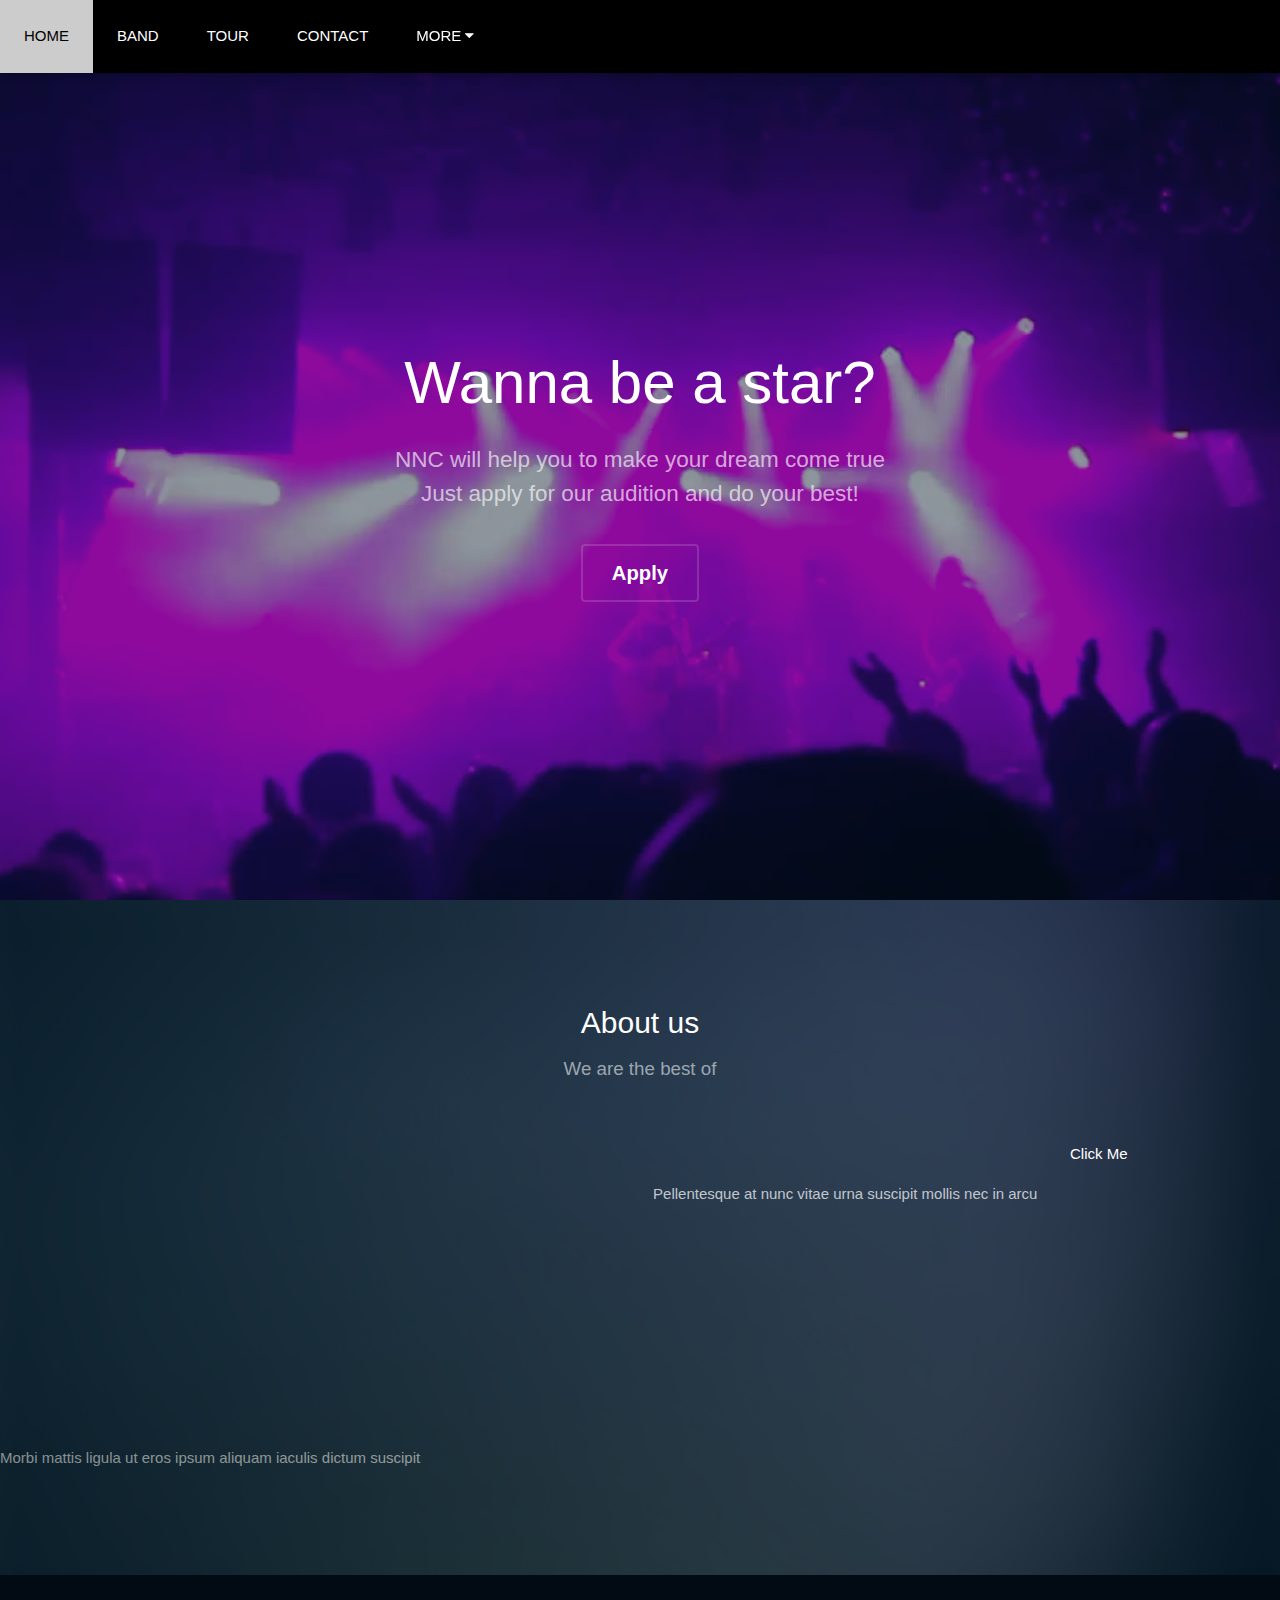
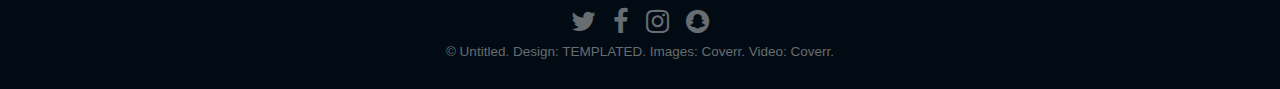
<file: index.html>
<!DOCTYPE HTML>
<!--
	Broadcast by TEMPLATED
	templated.co @templatedco
	Released for free under the Creative Commons Attribution 3.0 license (templated.co/license)
-->
<html>
	<head>
		<title>NNC</title>
		<meta charset="utf-8" />
		<meta name="viewport" content="width=device-width, initial-scale=1" />
		<link rel="stylesheet" href="assets/css/main.css" />
		<link rel="stylesheet" href="https://www.w3schools.com/w3css/4/w3.css">
<link rel="stylesheet" href="https://fonts.googleapis.com/css?family=Lato">
<link rel="stylesheet" href="https://cdnjs.cloudflare.com/ajax/libs/font-awesome/4.7.0/css/font-awesome.min.css">
	</head>
	<body>

		<!-- Header -->
			<header id="header">
				<h1><a href="#">Producer agency</a></h1>
				<!-- Nav -->
					<div class="w3-top">
				  <div class="w3-bar w3-black w3-card">
				    <a class="w3-bar-item w3-button w3-padding-large w3-hide-medium w3-hide-large w3-right" title="Toggle Navigation Menu"><i class="fa fa-bars"></i></a>
				    <a href="#" class="w3-bar-item w3-button w3-padding-large">HOME</a>
				    <a href="#band" class="w3-bar-item w3-button w3-padding-large w3-hide-small">BAND</a>
				    <a href="#tour" class="w3-bar-item w3-button w3-padding-large w3-hide-small">TOUR</a>
				    <a href="#contact" class="w3-bar-item w3-button w3-padding-large w3-hide-small">CONTACT</a>
				    <div class="w3-dropdown-hover w3-hide-small">
				      <button class="w3-bar-item w3-padding-large w3-button" title="More">MORE <i class="fa fa-caret-down"></i></button>
				      <div class="w3-dropdown-content w3-bar-block w3-card-4">
				        <a href="#" class="w3-bar-item w3-button">Merchandise</a>
				        <a href="#" class="w3-bar-item w3-button">Extras</a>
				        <a href="#" class="w3-bar-item w3-button">Media</a>
				      </div>
				    </div>
				   </div>
				</div>
			</header>


			<!-- Banner -->
			<!--
				To use a video as your background, set data-video to the name of your video without
				its extension (eg. images/banner). Your video must be available in both .mp4 and .webm
				formats to work correctly.
			-->
				<section id="banner" data-video="images/banner">
					<div class="inner">
						<header>
							<h1>Wanna be a star? </h1>
							<p>NNC will help you to make your dream come true<br />
							Just apply for our audition and do your best!</p>
						</header>
						<a href="#main" class="button big alt scrolly">Apply</a>
					</div>

				</section>

		<!-- Main -->
			<div id="main">

			<!-- One -->
				<section class="wrapper style1">
					<div class="inner">
						<header class="align-center">
							<h2>About us</h2>
							<p>We are the best of </p>
						</header>
						<!-- Text and Video Section -->
							<div class="flex flex-2">
								<div class="video col">
										<div class="arrow">
										</div>
									</div>
									<p class="caption">
										Pellentesque at nunc vitae urna suscipit mollis nec in arcu
									</p>
									<a href="generic.html" class="link"><span>Click Me</span></a>
								</div>
								<div class="video col">
									<iframe width="560" height="440" src="https://www.youtube.com/embed/xEeFrLSkMm8" frameborder="0" gesture="media" allow="encrypted-media" allowfullscreen></iframe>
										</div>
									</div>
									<p class="caption">
										Morbi mattis ligula ut eros ipsum aliquam iaculis dictum suscipit
									</p>
								</div>
							</div>
					</div>
				</section>
			</div>

		<!-- Footer -->
			<footer id="footer">
				<div class="inner">
				<div class="copyright">
					<ul class="icons">
						<li><a href="#" class="icon fa-twitter"><span class="label">Twitter</span></a></li>
						<li><a href="#" class="icon fa-facebook"><span class="label">Facebook</span></a></li>
						<li><a href="#" class="icon fa-instagram"><span class="label">Instagram</span></a></li>
						<li><a href="#" class="icon fa-snapchat"><span class="label">Snapchat</span></a></li>
					</ul>
					&copy; Untitled. Design: <a href="https://templated.co">TEMPLATED</a>. Images: <a href="https://unsplash.com">Coverr</a>. Video: <a href="https://coverr.co">Coverr</a>.
				</div>
			</footer>

		<!-- Scripts -->
			<script src="assets/js/jquery.min.js"></script>
			<script src="assets/js/jquery.scrolly.min.js"></script>
			<script src="assets/js/skel.min.js"></script>
			<script src="assets/js/util.js"></script>
			<script src="assets/js/main.js"></script>

	</body>
</html>
</file>
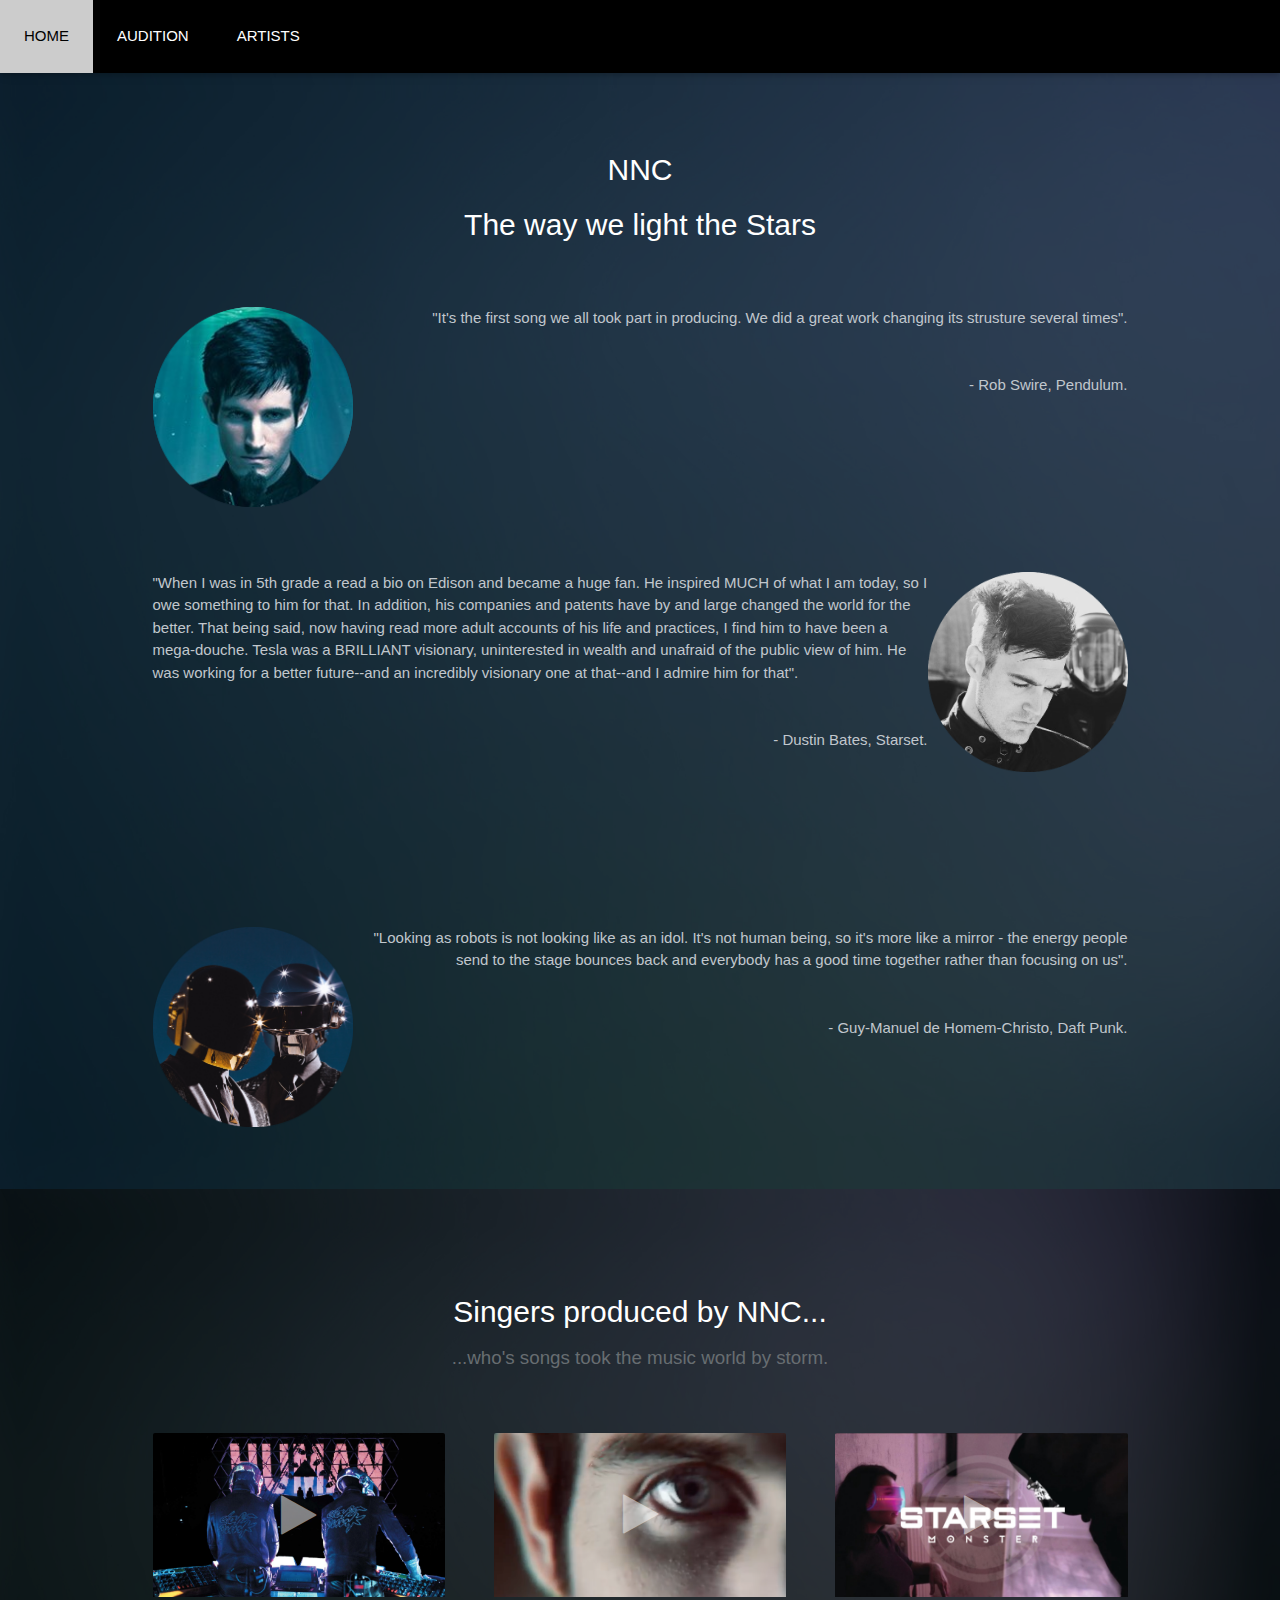
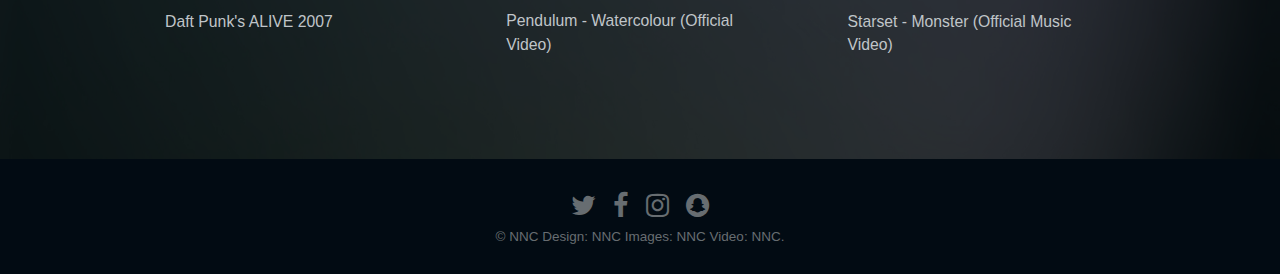
<file: ARTISTS.html>
<!DOCTYPE HTML>
<!--
	Broadcast by TEMPLATED
	templated.co @templatedco
	Released for free under the Creative Commons Attribution 3.0 license (templated.co/license)
-->
<html>
	<head>
		<title>Artists</title>
		<meta charset="utf-8" />
		<meta name="viewport" content="width=device-width, initial-scale=1" />
		<meta name="keywords" content="nnc, producer agency, music, audition, singer, musician, Pendulum, Starset, Daft Punk" />
		<meta name="description" content="NNC Producer Agency. We help the stars to reach the sky. Musicians, singers, etc." />
		<link rel="icon" href="favicon.gif" type="image/x-icon">
		<link rel="stylesheet" href="assets/css/main.css" />
		<link rel="stylesheet" href="https://www.w3schools.com/w3css/4/w3.css">
<link rel="stylesheet" href="https://fonts.googleapis.com/css?family=Lato">
<link rel="stylesheet" href="https://cdnjs.cloudflare.com/ajax/libs/font-awesome/4.7.0/css/font-awesome.min.css">
	</head>
	<body class="subpage">

		<!-- Header -->
			<header id="header">
				<!-- Navbar -->
<div class="w3-top">
  <div class="w3-bar w3-black w3-card">
    <a class="w3-bar-item w3-button w3-padding-large w3-hide-medium w3-hide-large w3-right" href="javascript:void(0)" onclick="myFunction()" title="Toggle Navigation Menu"><i class="fa fa-bars"></i></a>
    <a href="HOME.html" class="w3-bar-item w3-button w3-padding-large">HOME</a>
    <a href="AUDITION.html" class="w3-bar-item w3-button w3-padding-large w3-hide-small">AUDITION</a>
    <a href="ARTISTS.html" class="w3-bar-item w3-button w3-padding-large w3-hide-small">ARTISTS</a>
  </div>
</div>

<!-- Navbar on small screens -->
<div id="navDemo" class="w3-bar-block w3-black w3-hide w3-hide-large w3-hide-medium w3-top" style="margin-top:68px">
  <a href="AUDITION.html" class="w3-bar-item w3-button w3-padding-large">AUDITION</a>
  <a href="ARTISTS.html" class="w3-bar-item w3-button w3-padding-large">ARTISTS</a>
</div>
			</header>

		<!-- Main -->
			<div id="main">

			<!-- One -->
				<section class="wrapper style1">
					<div class="inner">
						<header class="align-center">
							<h2>NNC</h2>
							<h2>The way we light the Stars</h2>
						</header>
						  <p class="align-right">
							 <img src="images/rob.png" height="200" width="200" alt=""
							  align="left"/>
							  "It's the first song we all took part in producing. We did a great work changing its strusture several times".<br>
							<p class="align-right">- Rob Swire, Pendulum.</p>
						<br><br><br><br>
						<p class="align-left">
						<img src="images/dustin.png" height="200" width="200" alt=""
						align="right"/>
						"When I was in 5th grade a read a bio on Edison and became a huge fan. He inspired MUCH of what I am today, so I owe something to him for that. In addition, his companies and patents have by and large changed the world for the better. That being said, now having read more adult accounts of his life and practices, I find him to have been a mega-douche.
Tesla was a BRILLIANT visionary, uninterested in wealth and unafraid of the public view of him. He was working for a better future--and an incredibly visionary one at that--and I admire him for that".<br>
             <p class="align-right">- Dustin Bates, Starset.</p>
            <br><br><br><br>
						<p class="align-right">
						<img src="images/daft.png" height="200" width="200" alt=""
						align="left"/>
						"Looking as robots is not looking like as an idol. It's not human being, so it's more like a mirror - the energy people send to the stage bounces back and everybody has a good time together rather than focusing on us".<br>
						<p class="align-right">- Guy-Manuel de Homem-Christo, Daft Punk.</p>
						<br><br>
				</div>
				</section>

			<!-- Three -->
				<section class="wrapper ">
					<div class="inner">
						<header class="align-center">
							<h2>Singers produced by NNC...</h2>
							<p>...who's songs took the music world by storm.</p>
						</header>

						<!-- 3 Column Video Section -->
							<div class="flex flex-3">

								<div class="video col">
									<div class="image fit">
										<img src="images/dp.jpg" alt="" />
										<div class="arrow">
											<div class="icon fa-play"></div>
										</div>
									</div>
									<p class="caption">
										Daft Punk's ALIVE 2007
									</p>
									<a href="https://www.youtube.com/watch?v=x84m3YyO2oU" target="_blank" class="link"><span>Click Me</span></a>
								</div>

								<div class="video col">
									<div class="image fit">
										<img src="images/pd.png" alt="" />
										<div class="arrow">
											<div class="icon fa-play"></div>
										</div>
									</div>
									<p class="caption">
										Pendulum - Watercolour (Official Video)
									</p>
									<a href="https://www.youtube.com/watch?v=tEPB7uzKuh4" target="_blank" class="link"><span>Click Me</span></a>
								</div>

								<div class="video col">
									<div class="image fit">
										<img src="images/starset.jpg" alt="" />
										<div class="arrow">
											<div class="icon fa-play"></div>
										</div>
									</div>
									<p class="caption">
										Starset - Monster (Official Music Video)
									</p>
									<a href="https://www.youtube.com/watch?v=Bq6IuZIJhuI" target="_blank" class="link"><span>Click Me</span></a>
								</div>
							</div>
					</div>
				</section>

			</div>

		<!-- Footer -->
			<footer id="footer">
				<div class="copyright">
					<ul class="icons">
						<li><a href="https://twitter.com/norzhik_n" target="_blank" class="icon fa-twitter"><span class="label">Twitter</span></a></li>
						<li><a href="https://www.facebook.com/norzhik" target="_blank" class="icon fa-facebook"><span class="label">Facebook</span></a></li>
						<li><a href="https://www.instagram.com/norzhima/?hl=ru" target="_blank" class="icon fa-instagram"><span class="label">Instagram</span></a></li>
						<li><a href="https://www.snapchat.com/add/nnc.prod" target="_blank" class="icon fa-snapchat"><span class="label">Snapchat</span></a></li>
					</ul>
					&copy; NNC Design: <a>NNC</a> Images: <a>NNC</a> Video: <a>NNC</a>.
				</div>
			</footer>

		<!-- Scripts -->
			<script src="assets/js/jquery.min.js"></script>
			<script src="assets/js/jquery.scrolly.min.js"></script>
			<script src="assets/js/skel.min.js"></script>
			<script src="assets/js/util.js"></script>
			<script src="assets/js/main.js"></script>
<script> function myFunction() {
    var x = document.getElementById("navDemo");
    if (x.className.indexOf("w3-show") == -1) {
        x.className += " w3-show";
    } else {
        x.className = x.className.replace(" w3-show", "");
    }
}
</script>

	</body>
</html>
</file>
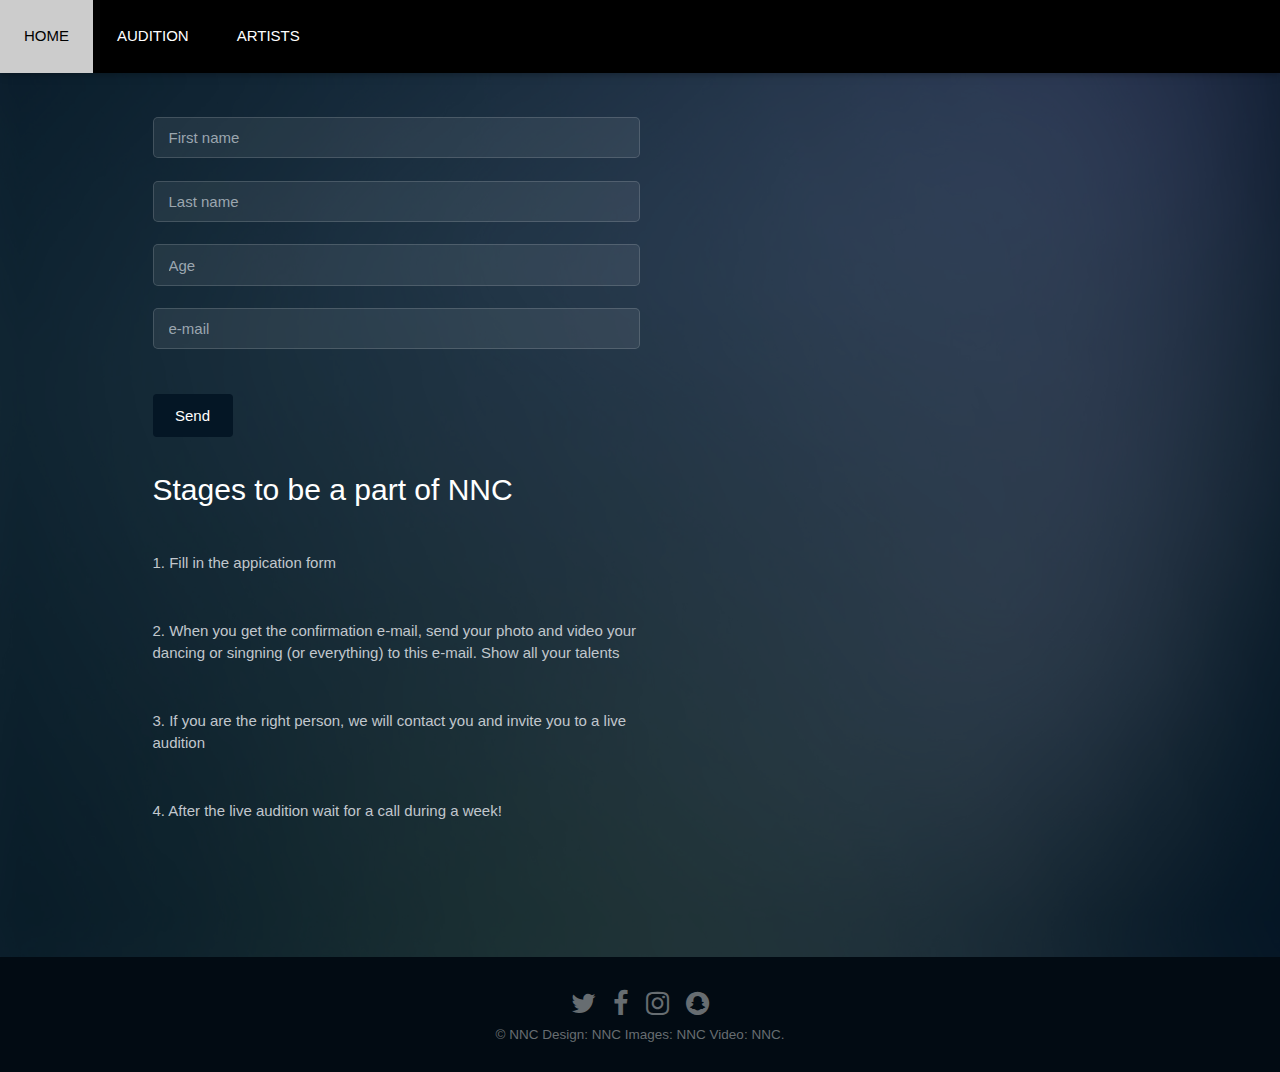
<file: AUDITION.html>
<!DOCTYPE HTML>
<!--
	Broadcast by TEMPLATED
	templated.co @templatedco
	Released for free under the Creative Commons Attribution 3.0 license (templated.co/license)
-->
<html>
	<head>
		<title>Audition</title>
		<meta charset="utf-8" />
		<meta name="viewport" content="width=device-width, initial-scale=1" />
		<meta name="keywords" content="nnc, producer agency, music, audition, singer, musician, dream">
		<meta name="description" content="NNC Producer Agency. We help the stars to reach the sky. Musicians, singers, etc." />
		<link rel="icon" href="favicon.gif" type="image/x-icon">
		<link rel="stylesheet" href="assets/css/main.css" />
		<link rel="stylesheet" href="https://www.w3schools.com/w3css/4/w3.css">
<link rel="stylesheet" href="https://fonts.googleapis.com/css?family=Lato">
<link rel="stylesheet" href="https://cdnjs.cloudflare.com/ajax/libs/font-awesome/4.7.0/css/font-awesome.min.css">
	<script src="https://cdn.emailjs.com/dist/email.min.js"></script>
<script>
   (function(){
      emailjs.init("user_xkl0bXfTO2WZOvHzxMP1P");
   })();
</script>
	</head>
	<body class="subpage">

		<!-- Header -->
			<header id="header">


			<!-- Navbar -->
<div class="w3-top">
  <div class="w3-bar w3-black w3-card">
    <a class="w3-bar-item w3-button w3-padding-large w3-hide-medium w3-hide-large w3-right" href="javascript:void(0)" onclick="myFunction()" title="Toggle Navigation Menu"><i class="fa fa-bars"></i></a>
    <a href="HOME.html" class="w3-bar-item w3-button w3-padding-large">HOME</a>
    <a href="AUDITION.html" class="w3-bar-item w3-button w3-padding-large w3-hide-small">AUDITION</a>
    <a href="ARTISTS.html" class="w3-bar-item w3-button w3-padding-large w3-hide-small">ARTISTS</a>
  </div>
</div>

<!-- Navbar on small screens -->
<div id="navDemo" class="w3-bar-block w3-black w3-hide w3-hide-large w3-hide-medium w3-top" style="margin-top:68px">
  <a href="AUDITION.html" class="w3-bar-item w3-button w3-padding-large">AUDITION</a>
  <a href="ARTISTS.html" class="w3-bar-item w3-button w3-padding-large">ARTISTS</a>
</div>
	    </header>
		<!-- Main -->
			<div id="main">
				<section class="wrapper style1"
				style="
				padding-bottom: 0;
				padding-top: 70px;
				">
				<div class="inner">
					<form id="myform" method="post">
						<input type="text" name="reply_to" placeholder="First name"/>
						<br>
						<input type="text" name="from_name" placeholder="Last name" />
			                        <br>
						<input type="text" name="to_name" placeholder="Age"/>
			                        <br>
						<input type="text" name="message_html" placeholder="e-mail"/>
						<br><br>
						<button>
						Send
						</button>
						</form>


				<!-- Content -->
					<h2 id="content">Stages to be a part of NNC</h2>
					        <div class="6u 12u$(small)">
					                <p>1. Fill in the appication form</p>
					        </div>
						<div class="6u 12u$(small)">
							<p>2. When you get the confirmation e-mail, send your photo and video your dancing or singning (or everything) to this e-mail. Show all your talents</p>
						</div>
						<div class="6u$ 12u$(small)">
							<p>3. If you are the right person, we will contact you and invite you to a live audition</p>
						</div>
						<div class="6u$ 12u$(small)">
							<p>4. After the live audition wait for a call during a week!</p>
						</div>
				<br><br><br><br>
			</div>
			</section>
		</div>

		<!-- Footer -->
			<footer id="footer">
				<div class="copyright">
					<ul class="icons">
						<li><a href="https://twitter.com/norzhik_n" target="_blank" class="icon fa-twitter"><span class="label">Twitter</span></a></li>
						<li><a href="https://www.facebook.com/norzhik" target="_blank" class="icon fa-facebook"><span class="label">Facebook</span></a></li>
						<li><a href="https://www.instagram.com/norzhima/?hl=ru" target="_blank" class="icon fa-instagram"><span class="label">Instagram</span></a></li>
						<li><a href="https://www.snapchat.com/add/nnc.prod" target="_blank" class="icon fa-snapchat"><span class="label">Snapchat</span></a></li>
					</ul>
					&copy; NNC Design: <a>NNC</a> Images: <a>NNC</a> Video: <a>NNC</a>.
				</div>
			</footer>

		<!-- Scripts -->
			<script src="assets/js/jquery.min.js"></script>
			<script src="assets/js/jquery.scrolly.min.js"></script>
			<script src="assets/js/skel.min.js"></script>
			<script src="assets/js/util.js"></script>
			<script src="assets/js/main.js"></script>
			<script src="assets/js/form.js"></script>
			<script src="//ajax.googleapis.com/ajax/libs/jquery/2.1.1/jquery.min.js"></script>
		        
			<script> function myFunction() {
   				 var x = document.getElementById("navDemo");
    				if (x.className.indexOf("w3-show") == -1) {
        				x.className += " w3-show";
   				 } else {
        				x.className = x.className.replace(" w3-show", "");
    				}
				}

</script>
	</body>
</html>
</file>
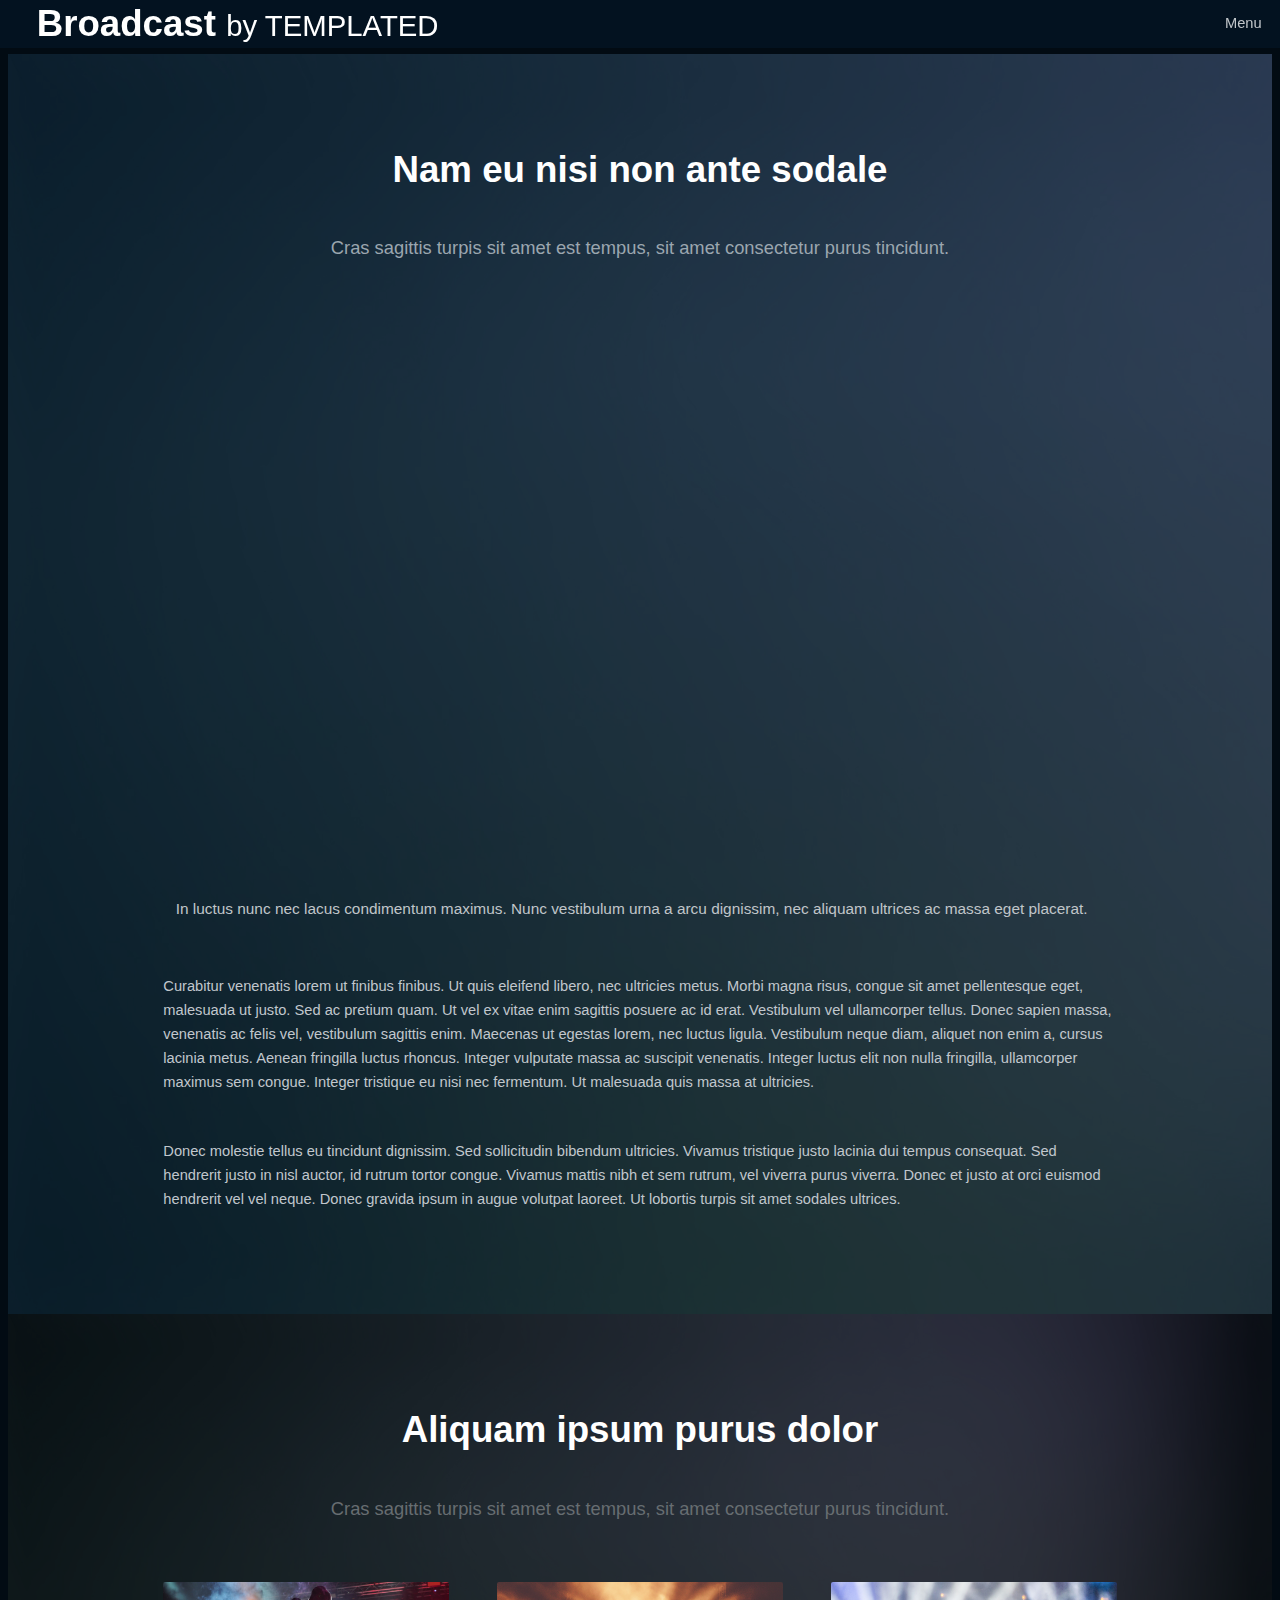
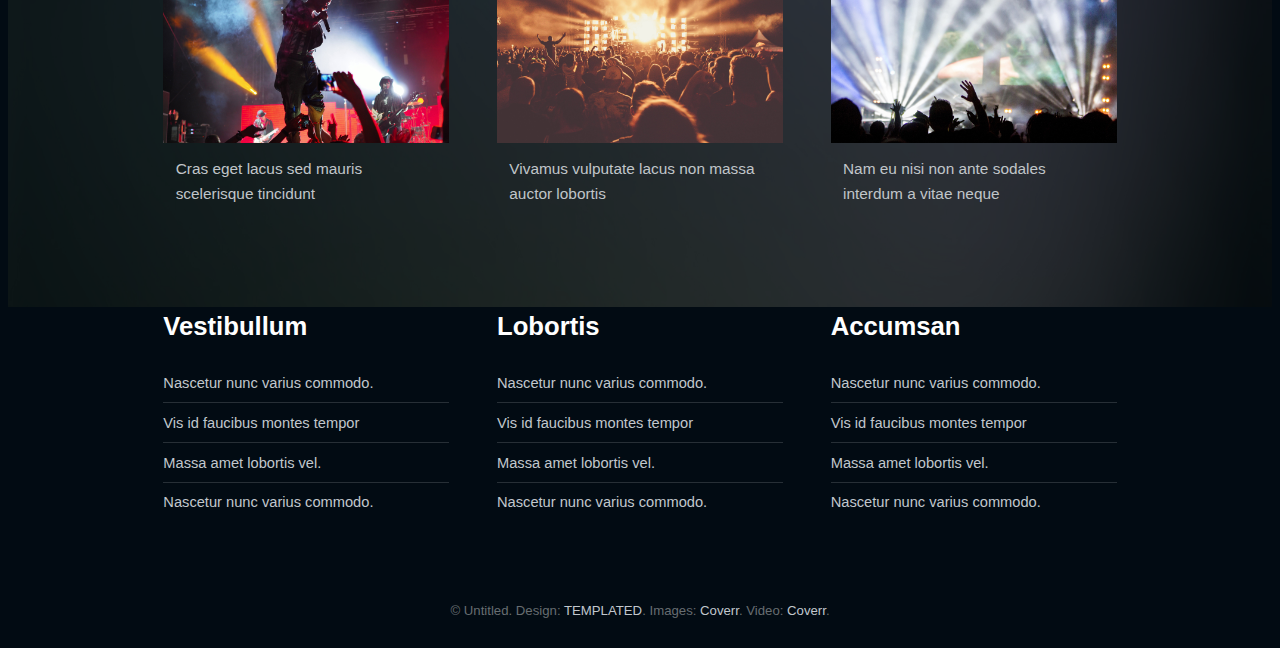
<file: camilla123.html>
<!DOCTYPE HTML>
<!--
	Broadcast by TEMPLATED
	templated.co @templatedco
	Released for free under the Creative Commons Attribution 3.0 license (templated.co/license)
-->
<html>
	<head>
		<title>Generic - Broadcast by TEMPLATED</title>
		<meta charset="utf-8" />
		<meta name="viewport" content="width=device-width, initial-scale=1" />
		<link rel="stylesheet" href="assets/css/main.css" />
	</head>
	<body class="subpage">

		<!-- Header -->
			<header id="header">
				<h1><a href="#">Broadcast <span>by TEMPLATED</span></a></h1>
				<a href="#menu">Menu</a>
			</header>

		<!-- Nav -->
			<nav id="menu">
				<ul class="links">
					<li><a href="index.html">Home</a></li>
					<li><a href="generic.html">Generic</a></li>
					<li><a href="elements.html">Elements</a></li>
				</ul>
			</nav>

		<!-- Main -->
			<div id="main">

			<!-- One -->
				<section class="wrapper style1">
					<div class="inner">
						<header class="align-center">
							<h2>Nam eu nisi non ante sodale</h2>
							<p>Cras sagittis turpis sit amet est tempus, sit amet consectetur purus tincidunt.</p>
						</header>
						<div class="video">
							<div class="video-wrapper">
								<iframe width="560" height="315" src="https://www.youtube.com/embed/s6zR2T9vn2c" frameborder="0" allowfullscreen></iframe>
							</div>
							<p class="caption">
								In luctus nunc nec lacus condimentum maximus. Nunc vestibulum urna a arcu dignissim, nec aliquam ultrices ac massa eget placerat.
							</p>
						</div>
						<p>Curabitur venenatis lorem ut finibus finibus. Ut quis eleifend libero, nec ultricies metus. Morbi magna risus, congue sit amet pellentesque eget, malesuada ut justo. Sed ac pretium quam. Ut vel ex vitae enim sagittis posuere ac id erat. Vestibulum vel ullamcorper tellus. Donec sapien massa, venenatis ac felis vel, vestibulum sagittis enim. Maecenas ut egestas lorem, nec luctus ligula. Vestibulum neque diam, aliquet non enim a, cursus lacinia metus. Aenean fringilla luctus rhoncus. Integer vulputate massa ac suscipit venenatis. Integer luctus elit non nulla fringilla, ullamcorper maximus sem congue. Integer tristique eu nisi nec fermentum. Ut malesuada quis massa at ultricies.</p>
						<p>Donec molestie tellus eu tincidunt dignissim. Sed sollicitudin bibendum ultricies. Vivamus tristique justo lacinia dui tempus consequat. Sed hendrerit justo in nisl auctor, id rutrum tortor congue. Vivamus mattis nibh et sem rutrum, vel viverra purus viverra. Donec et justo at orci euismod hendrerit vel vel neque. Donec gravida ipsum in augue volutpat laoreet. Ut lobortis turpis sit amet sodales ultrices.</p>
					</div>
				</section>

			<!-- Three -->
				<section class="wrapper ">
					<div class="inner">
						<header class="align-center">
							<h2>Aliquam ipsum purus dolor</h2>
							<p>Cras sagittis turpis sit amet est tempus, sit amet consectetur purus tincidunt.</p>
						</header>

						<!-- 3 Column Video Section -->
							<div class="flex flex-3">
								<div class="video col">
									<div class="image fit">
										<img src="images/pic09.jpg" alt="" />
										<div class="arrow">
											<div class="icon fa-play"></div>
										</div>
									</div>
									<p class="caption">
										Cras eget lacus sed mauris scelerisque tincidunt
									</p>
									<a href="generic.html" class="link"><span>Click Me</span></a>
								</div>
								<div class="video col">
									<div class="image fit">
										<img src="images/pic10.jpg" alt="" />
										<div class="arrow">
											<div class="icon fa-play"></div>
										</div>
									</div>
									<p class="caption">
										Vivamus vulputate lacus non massa auctor lobortis
									</p>
									<a href="generic.html" class="link"><span>Click Me</span></a>
								</div>
								<div class="video col">
									<div class="image fit">
										<img src="images/pic11.jpg" alt="" />
										<div class="arrow">
											<div class="icon fa-play"></div>
										</div>
									</div>
									<p class="caption">
										Nam eu nisi non ante sodales interdum a vitae neque
									</p>
									<a href="generic.html" class="link"><span>Click Me</span></a>
								</div>
							</div>
					</div>
				</section>

			</div>

		<!-- Footer -->
			<footer id="footer">
				<div class="inner">
					<div class="flex flex-3">
						<div class="col">
							<h3>Vestibullum</h3>
							<ul class="alt">
								<li><a href="#">Nascetur nunc varius commodo.</a></li>
								<li><a href="#">Vis id faucibus montes tempor</a></li>
								<li><a href="#">Massa amet lobortis vel.</a></li>
								<li><a href="#">Nascetur nunc varius commodo.</a></li>
							</ul>
						</div>
						<div class="col">
							<h3>Lobortis</h3>
							<ul class="alt">
								<li><a href="#">Nascetur nunc varius commodo.</a></li>
								<li><a href="#">Vis id faucibus montes tempor</a></li>
								<li><a href="#">Massa amet lobortis vel.</a></li>
								<li><a href="#">Nascetur nunc varius commodo.</a></li>
							</ul>
						</div>
						<div class="col">
							<h3>Accumsan</h3>
							<ul class="alt">
								<li><a href="#">Nascetur nunc varius commodo.</a></li>
								<li><a href="#">Vis id faucibus montes tempor</a></li>
								<li><a href="#">Massa amet lobortis vel.</a></li>
								<li><a href="#">Nascetur nunc varius commodo.</a></li>
							</ul>
						</div>
					</div>
				</div>
				<div class="copyright">
					<ul class="icons">
						<li><a href="#" class="icon fa-twitter"><span class="label">Twitter</span></a></li>
						<li><a href="#" class="icon fa-facebook"><span class="label">Facebook</span></a></li>
						<li><a href="#" class="icon fa-instagram"><span class="label">Instagram</span></a></li>
						<li><a href="#" class="icon fa-snapchat"><span class="label">Snapchat</span></a></li>
					</ul>
					&copy; Untitled. Design: <a href="https://templated.co">TEMPLATED</a>. Images: <a href="https://unsplash.com">Coverr</a>. Video: <a href="https://coverr.co">Coverr</a>.
				</div>
			</footer>

		<!-- Scripts -->
			<script src="assets/js/jquery.min.js"></script>
			<script src="assets/js/jquery.scrolly.min.js"></script>
			<script src="assets/js/skel.min.js"></script>
			<script src="assets/js/util.js"></script>
			<script src="assets/js/main.js"></script>

	</body>
</html>
</file>
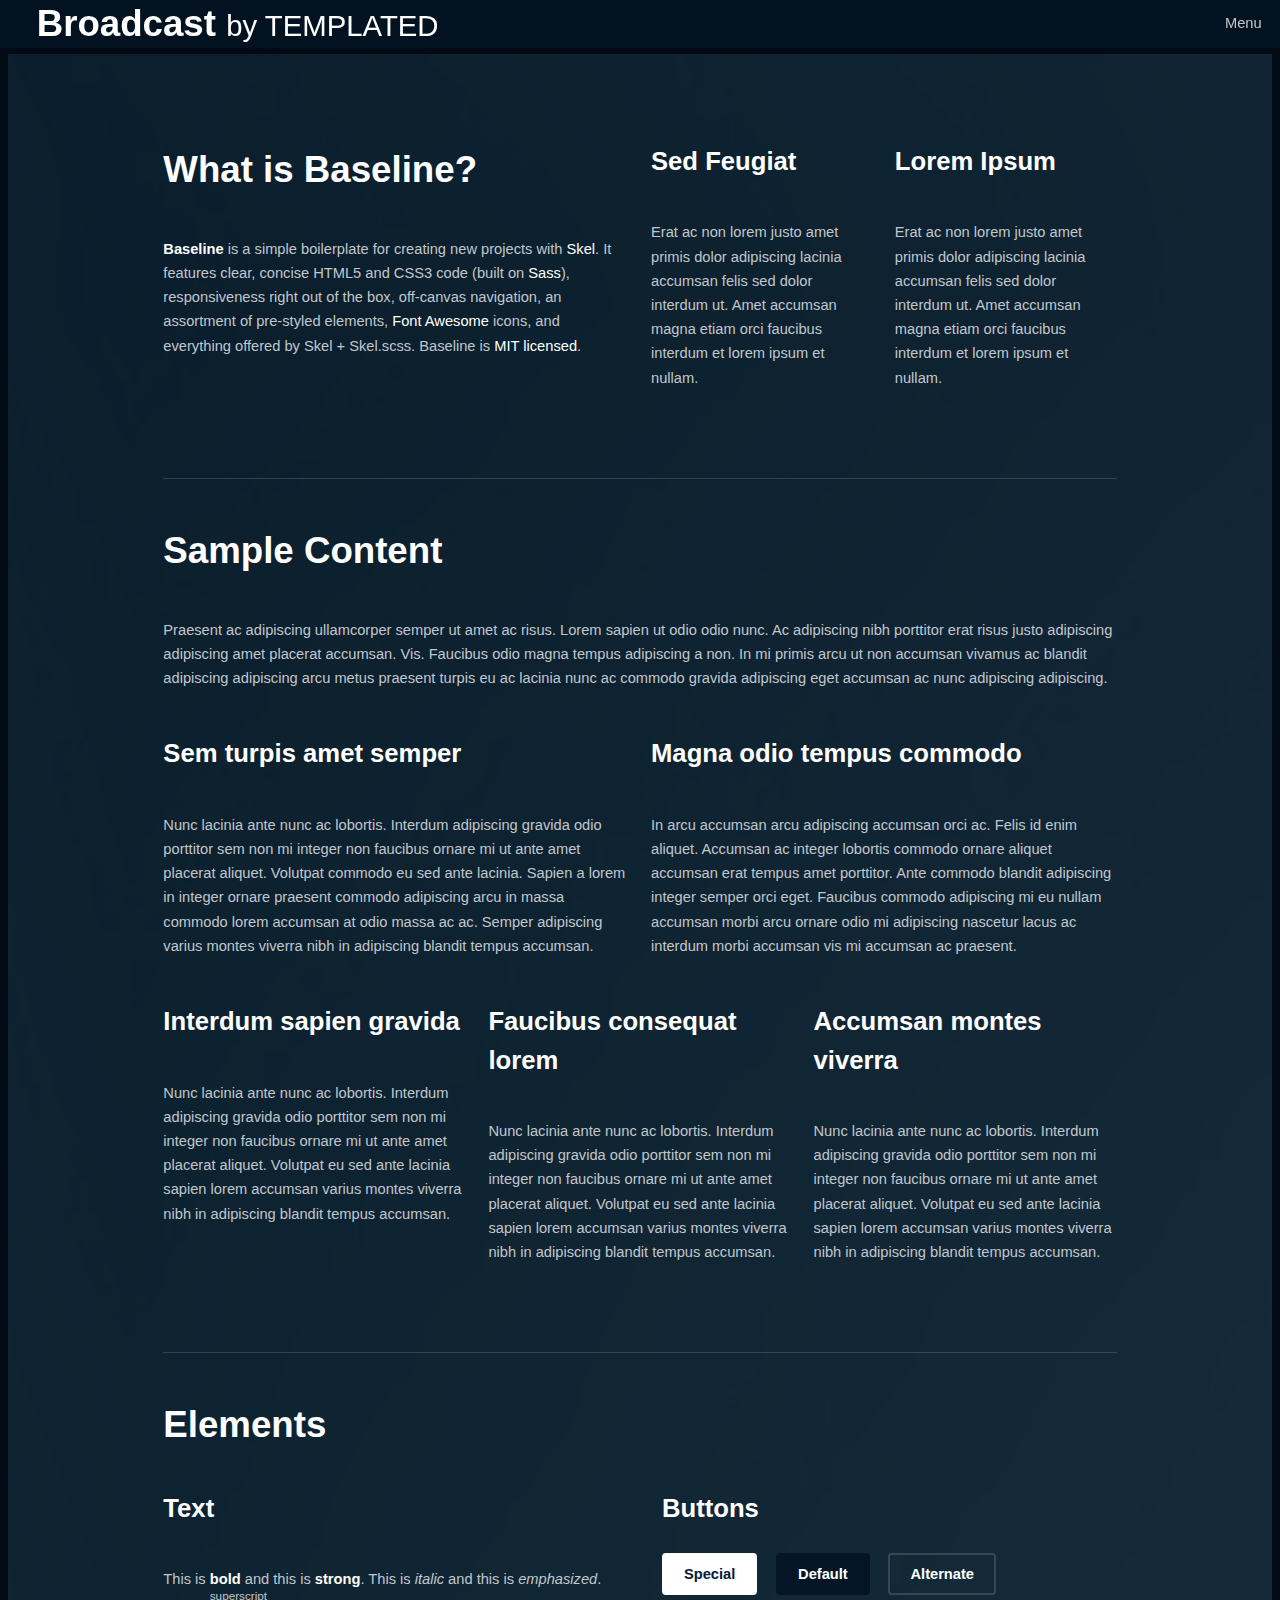
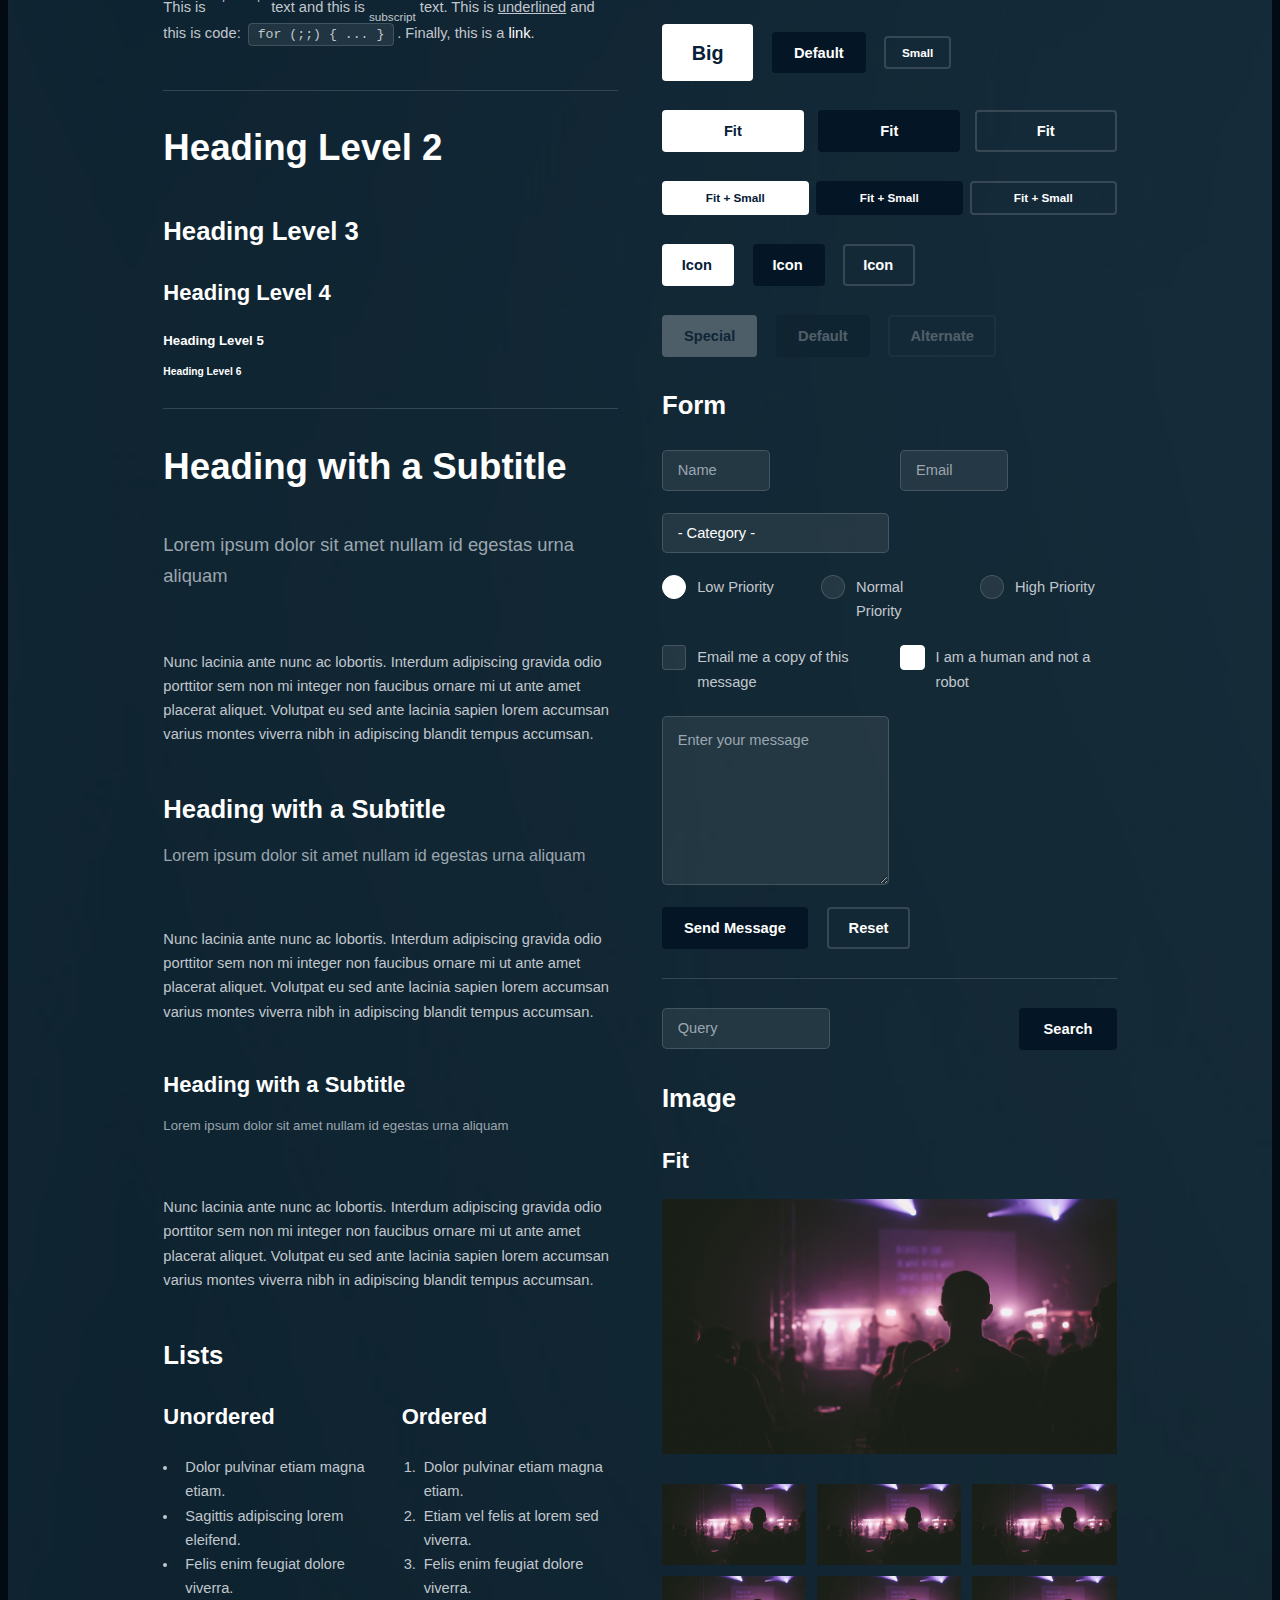
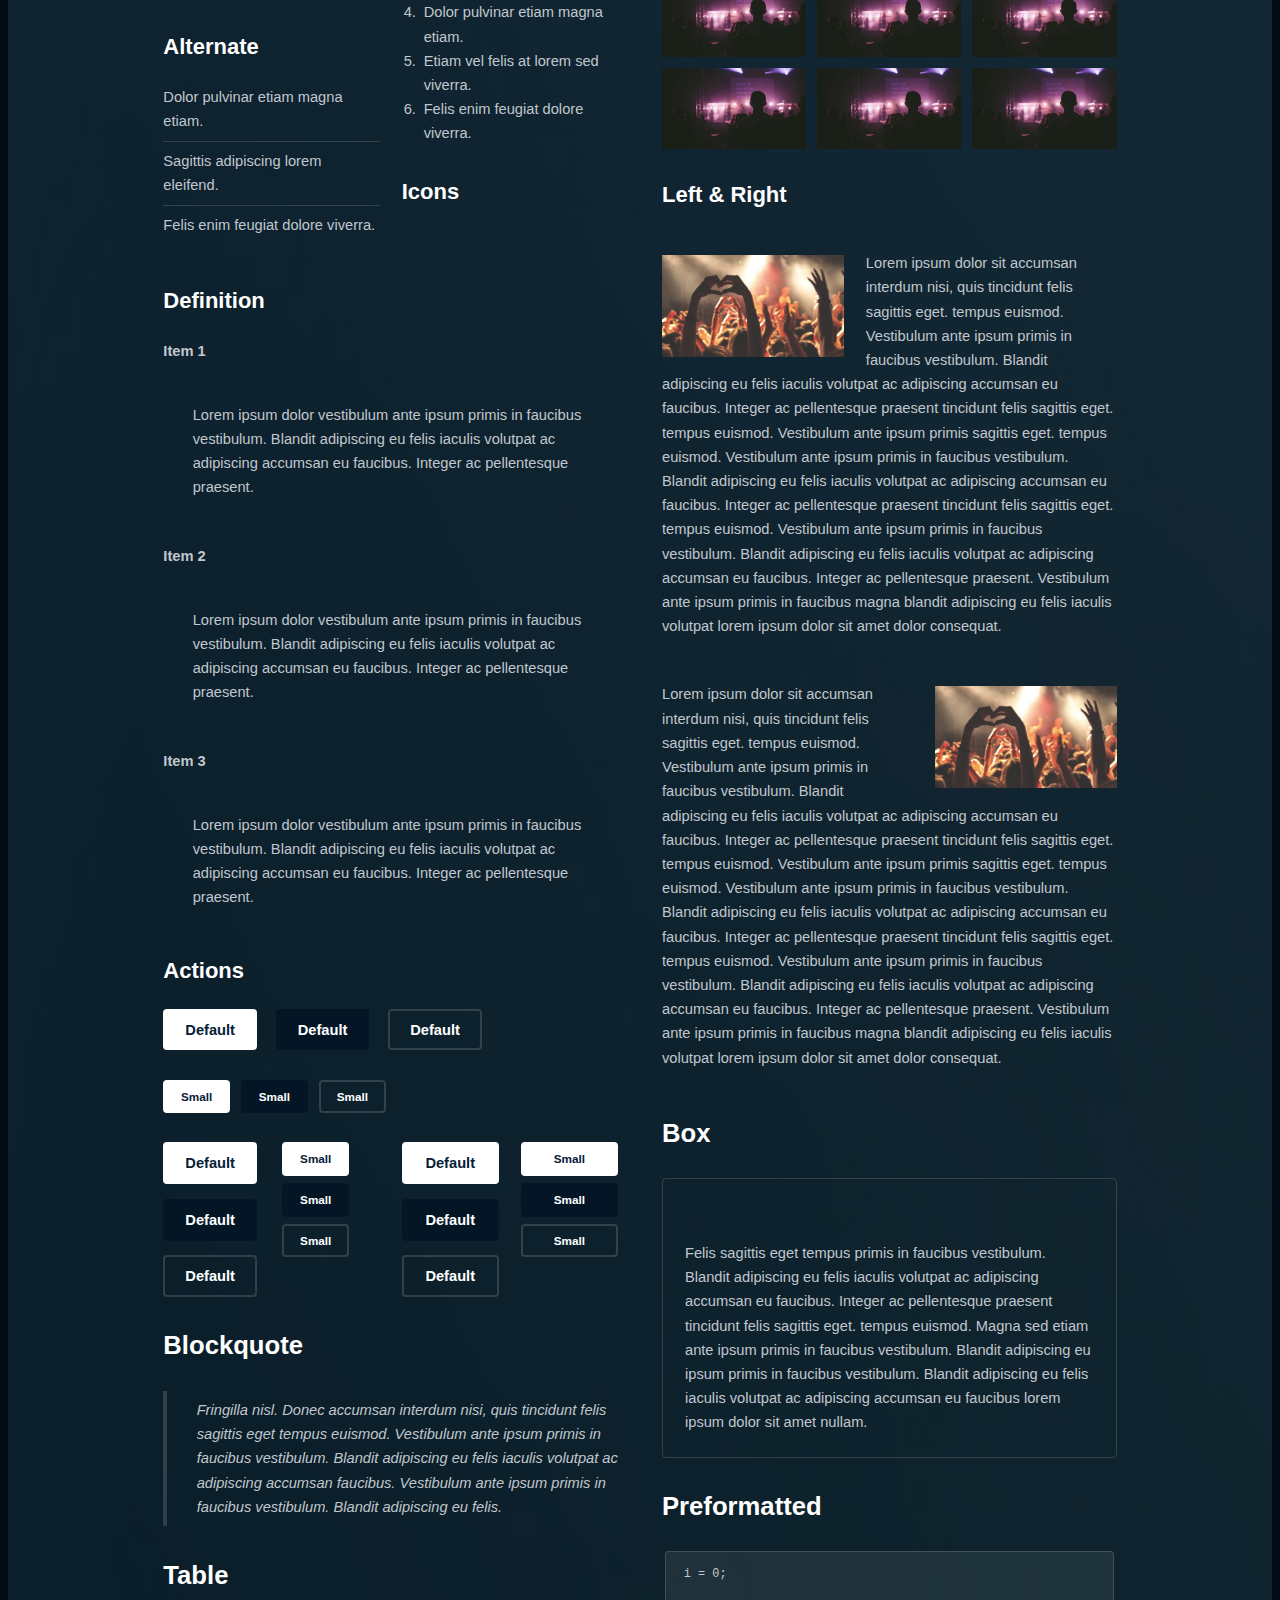
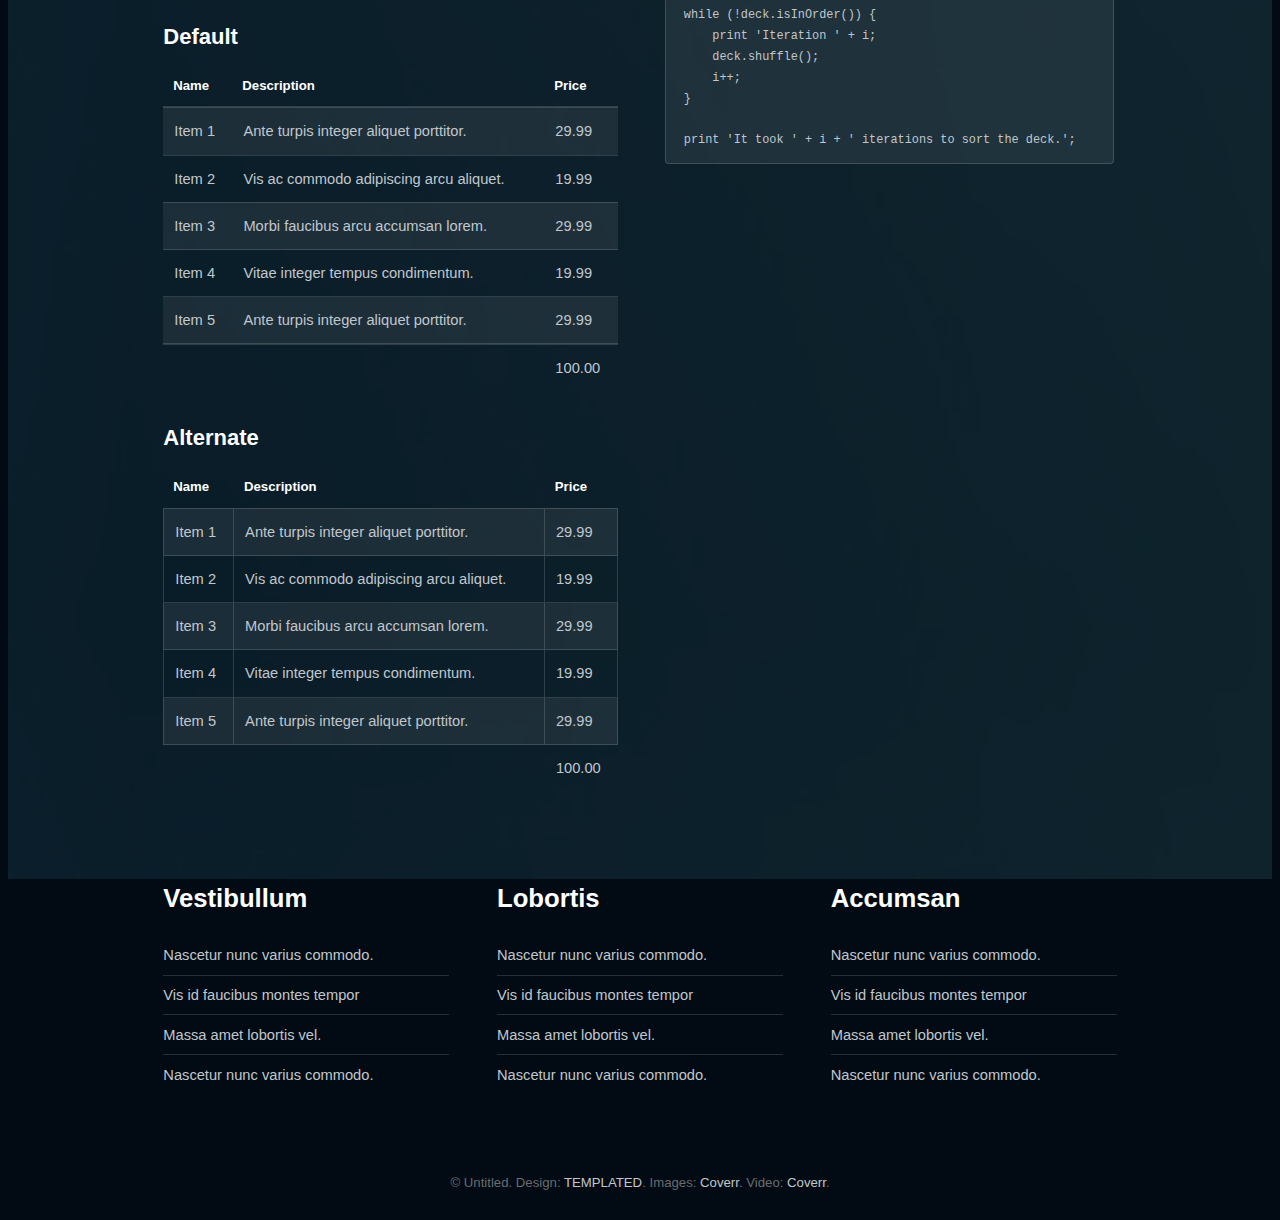
<file: elements.html>
<!DOCTYPE HTML>
<!--
	Broadcast by TEMPLATED
	templated.co @templatedco
	Released for free under the Creative Commons Attribution 3.0 license (templated.co/license)
-->
<html>
	<head>
		<title>Elements - Broadcast by TEMPLATED</title>
		<meta charset="utf-8" />
		<meta name="viewport" content="width=device-width, initial-scale=1" />
		<link rel="stylesheet" href="assets/css/main.css" />
	</head>
	<body class="subpage">

		<!-- Header -->
			<header id="header">
				<h1><a href="#">Broadcast <span>by TEMPLATED</span></a></h1>
				<a href="#menu">Menu</a>
			</header>

		<!-- Nav -->
			<nav id="menu">
				<ul class="links">
					<li><a href="index.html">Home</a></li>
					<li><a href="generic.html">Generic</a></li>
					<li><a href="elements.html">Elements</a></li>
				</ul>
			</nav>

		<!-- Main -->
			<div id="main">
				<section class="wrapper style1">
				<div class="inner">

				<!-- Intro -->
					<div class="row">
						<section class="6u 12u$(medium)">
							<h2>What is Baseline?</h2>
							<p><strong>Baseline</strong> is a simple boilerplate for creating new projects with <a href="http://skel.io">Skel</a>. It features clear, concise HTML5 and CSS3 code (built on <a href="http://sass-lang.com">Sass</a>), responsiveness right out of the box, off-canvas navigation, an assortment of pre-styled elements, <a href="http://fontawesome.io">Font Awesome</a> icons, and everything offered by Skel + Skel.scss. Baseline is <a href="http://skel.io/license">MIT licensed</a>.</p>
						</section>
						<section class="3u 6u(medium) 12u$(small)">
							<h3>Sed Feugiat</h3>
							<p>Erat ac non lorem justo amet primis dolor adipiscing lacinia accumsan felis sed dolor interdum ut. Amet accumsan magna etiam orci faucibus interdum et lorem ipsum et nullam.</p>
						</section>
						<section class="3u$ 6u$(medium) 12u$(small)">
							<h3>Lorem Ipsum</h3>
							<p>Erat ac non lorem justo amet primis dolor adipiscing lacinia accumsan felis sed dolor interdum ut. Amet accumsan magna etiam orci faucibus interdum et lorem ipsum et nullam.</p>
						</section>
					</div>

				<hr class="major" />

				<!-- Content -->
					<h2 id="content">Sample Content</h2>
					<p>Praesent ac adipiscing ullamcorper semper ut amet ac risus. Lorem sapien ut odio odio nunc. Ac adipiscing nibh porttitor erat risus justo adipiscing adipiscing amet placerat accumsan. Vis. Faucibus odio magna tempus adipiscing a non. In mi primis arcu ut non accumsan vivamus ac blandit adipiscing adipiscing arcu metus praesent turpis eu ac lacinia nunc ac commodo gravida adipiscing eget accumsan ac nunc adipiscing adipiscing.</p>
					<div class="row">
						<div class="6u 12u$(small)">
							<h3>Sem turpis amet semper</h3>
							<p>Nunc lacinia ante nunc ac lobortis. Interdum adipiscing gravida odio porttitor sem non mi integer non faucibus ornare mi ut ante amet placerat aliquet. Volutpat commodo eu sed ante lacinia. Sapien a lorem in integer ornare praesent commodo adipiscing arcu in massa commodo lorem accumsan at odio massa ac ac. Semper adipiscing varius montes viverra nibh in adipiscing blandit tempus accumsan.</p>
						</div>
						<div class="6u$ 12u$(small)">
							<h3>Magna odio tempus commodo</h3>
							<p>In arcu accumsan arcu adipiscing accumsan orci ac. Felis id enim aliquet. Accumsan ac integer lobortis commodo ornare aliquet accumsan erat tempus amet porttitor. Ante commodo blandit adipiscing integer semper orci eget. Faucibus commodo adipiscing mi eu nullam accumsan morbi arcu ornare odio mi adipiscing nascetur lacus ac interdum morbi accumsan vis mi accumsan ac praesent.</p>
						</div>
						<!-- Break -->
						<div class="4u 12u$(medium)">
							<h3>Interdum sapien gravida</h3>
							<p>Nunc lacinia ante nunc ac lobortis. Interdum adipiscing gravida odio porttitor sem non mi integer non faucibus ornare mi ut ante amet placerat aliquet. Volutpat eu sed ante lacinia sapien lorem accumsan varius montes viverra nibh in adipiscing blandit tempus accumsan.</p>
						</div>
						<div class="4u 12u$(medium)">
							<h3>Faucibus consequat lorem</h3>
							<p>Nunc lacinia ante nunc ac lobortis. Interdum adipiscing gravida odio porttitor sem non mi integer non faucibus ornare mi ut ante amet placerat aliquet. Volutpat eu sed ante lacinia sapien lorem accumsan varius montes viverra nibh in adipiscing blandit tempus accumsan.</p>
						</div>
						<div class="4u$ 12u$(medium)">
							<h3>Accumsan montes viverra</h3>
							<p>Nunc lacinia ante nunc ac lobortis. Interdum adipiscing gravida odio porttitor sem non mi integer non faucibus ornare mi ut ante amet placerat aliquet. Volutpat eu sed ante lacinia sapien lorem accumsan varius montes viverra nibh in adipiscing blandit tempus accumsan.</p>
						</div>
					</div>

				<hr class="major" />

				<!-- Elements -->
					<h2 id="elements">Elements</h2>
					<div class="row 200%">
						<div class="6u 12u$(medium)">

							<!-- Text stuff -->
								<h3>Text</h3>
								<p>This is <b>bold</b> and this is <strong>strong</strong>. This is <i>italic</i> and this is <em>emphasized</em>.
								This is <sup>superscript</sup> text and this is <sub>subscript</sub> text.
								This is <u>underlined</u> and this is code: <code>for (;;) { ... }</code>.
								Finally, this is a <a href="#">link</a>.</p>
								<hr />
								<h2>Heading Level 2</h2>
								<h3>Heading Level 3</h3>
								<h4>Heading Level 4</h4>
								<h5>Heading Level 5</h5>
								<h6>Heading Level 6</h6>
								<hr />
								<header>
									<h2>Heading with a Subtitle</h2>
									<p>Lorem ipsum dolor sit amet nullam id egestas urna aliquam</p>
								</header>
								<p>Nunc lacinia ante nunc ac lobortis. Interdum adipiscing gravida odio porttitor sem non mi integer non faucibus ornare mi ut ante amet placerat aliquet. Volutpat eu sed ante lacinia sapien lorem accumsan varius montes viverra nibh in adipiscing blandit tempus accumsan.</p>
								<header>
									<h3>Heading with a Subtitle</h3>
									<p>Lorem ipsum dolor sit amet nullam id egestas urna aliquam</p>
								</header>
								<p>Nunc lacinia ante nunc ac lobortis. Interdum adipiscing gravida odio porttitor sem non mi integer non faucibus ornare mi ut ante amet placerat aliquet. Volutpat eu sed ante lacinia sapien lorem accumsan varius montes viverra nibh in adipiscing blandit tempus accumsan.</p>
								<header>
									<h4>Heading with a Subtitle</h4>
									<p>Lorem ipsum dolor sit amet nullam id egestas urna aliquam</p>
								</header>
								<p>Nunc lacinia ante nunc ac lobortis. Interdum adipiscing gravida odio porttitor sem non mi integer non faucibus ornare mi ut ante amet placerat aliquet. Volutpat eu sed ante lacinia sapien lorem accumsan varius montes viverra nibh in adipiscing blandit tempus accumsan.</p>

							<!-- Lists -->
								<h3>Lists</h3>
								<div class="row">
									<div class="6u 12u$(small)">

										<h4>Unordered</h4>
										<ul>
											<li>Dolor pulvinar etiam magna etiam.</li>
											<li>Sagittis adipiscing lorem eleifend.</li>
											<li>Felis enim feugiat dolore viverra.</li>
										</ul>

										<h4>Alternate</h4>
										<ul class="alt">
											<li>Dolor pulvinar etiam magna etiam.</li>
											<li>Sagittis adipiscing lorem eleifend.</li>
											<li>Felis enim feugiat dolore viverra.</li>
										</ul>

									</div>
									<div class="6u$ 12u$(small)">

										<h4>Ordered</h4>
										<ol>
											<li>Dolor pulvinar etiam magna etiam.</li>
											<li>Etiam vel felis at lorem sed viverra.</li>
											<li>Felis enim feugiat dolore viverra.</li>
											<li>Dolor pulvinar etiam magna etiam.</li>
											<li>Etiam vel felis at lorem sed viverra.</li>
											<li>Felis enim feugiat dolore viverra.</li>
										</ol>

										<h4>Icons</h4>
										<ul class="icons">
											<li><a href="#" class="icon fa-twitter"><span class="label">Twitter</span></a></li>
											<li><a href="#" class="icon fa-facebook"><span class="label">Facebook</span></a></li>
											<li><a href="#" class="icon fa-instagram"><span class="label">Instagram</span></a></li>
											<li><a href="#" class="icon fa-github"><span class="label">Github</span></a></li>
											<li><a href="#" class="icon fa-dribbble"><span class="label">Dribbble</span></a></li>
											<li><a href="#" class="icon fa-tumblr"><span class="label">Tumblr</span></a></li>
										</ul>

									</div>
								</div>
								<h4>Definition</h4>
								<dl>
									<dt>Item 1</dt>
									<dd>
										<p>Lorem ipsum dolor vestibulum ante ipsum primis in faucibus vestibulum. Blandit adipiscing eu felis iaculis volutpat ac adipiscing accumsan eu faucibus. Integer ac pellentesque praesent.</p>
									</dd>
									<dt>Item 2</dt>
									<dd>
										<p>Lorem ipsum dolor vestibulum ante ipsum primis in faucibus vestibulum. Blandit adipiscing eu felis iaculis volutpat ac adipiscing accumsan eu faucibus. Integer ac pellentesque praesent.</p>
									</dd>
									<dt>Item 3</dt>
									<dd>
										<p>Lorem ipsum dolor vestibulum ante ipsum primis in faucibus vestibulum. Blandit adipiscing eu felis iaculis volutpat ac adipiscing accumsan eu faucibus. Integer ac pellentesque praesent.</p>
									</dd>
								</dl>

								<h4>Actions</h4>
								<ul class="actions">
									<li><a href="#" class="button special">Default</a></li>
									<li><a href="#" class="button">Default</a></li>
									<li><a href="#" class="button alt">Default</a></li>
								</ul>
								<ul class="actions small">
									<li><a href="#" class="button special small">Small</a></li>
									<li><a href="#" class="button small">Small</a></li>
									<li><a href="#" class="button alt small">Small</a></li>
								</ul>
								<div class="row">
									<div class="3u 12u$(small)">
										<ul class="actions vertical">
											<li><a href="#" class="button special">Default</a></li>
											<li><a href="#" class="button">Default</a></li>
											<li><a href="#" class="button alt">Default</a></li>
										</ul>
									</div>
									<div class="3u 12u$(small)">
										<ul class="actions vertical small">
											<li><a href="#" class="button special small">Small</a></li>
											<li><a href="#" class="button small">Small</a></li>
											<li><a href="#" class="button alt small">Small</a></li>
										</ul>
									</div>
									<div class="3u 12u$(small)">
										<ul class="actions vertical">
											<li><a href="#" class="button special fit">Default</a></li>
											<li><a href="#" class="button fit">Default</a></li>
											<li><a href="#" class="button alt fit">Default</a></li>
										</ul>
									</div>
									<div class="3u$ 12u$(small)">
										<ul class="actions vertical small">
											<li><a href="#" class="button special small fit">Small</a></li>
											<li><a href="#" class="button small fit">Small</a></li>
											<li><a href="#" class="button alt small fit">Small</a></li>
										</ul>
									</div>
								</div>

							<!-- Blockquote -->
								<h3>Blockquote</h3>
								<blockquote>Fringilla nisl. Donec accumsan interdum nisi, quis tincidunt felis sagittis eget tempus euismod. Vestibulum ante ipsum primis in faucibus vestibulum. Blandit adipiscing eu felis iaculis volutpat ac adipiscing accumsan faucibus. Vestibulum ante ipsum primis in faucibus vestibulum. Blandit adipiscing eu felis.</blockquote>

							<!-- Table -->
								<h3>Table</h3>

								<h4>Default</h4>
								<div class="table-wrapper">
									<table>
										<thead>
											<tr>
												<th>Name</th>
												<th>Description</th>
												<th>Price</th>
											</tr>
										</thead>
										<tbody>
											<tr>
												<td>Item 1</td>
												<td>Ante turpis integer aliquet porttitor.</td>
												<td>29.99</td>
											</tr>
											<tr>
												<td>Item 2</td>
												<td>Vis ac commodo adipiscing arcu aliquet.</td>
												<td>19.99</td>
											</tr>
											<tr>
												<td>Item 3</td>
												<td> Morbi faucibus arcu accumsan lorem.</td>
												<td>29.99</td>
											</tr>
											<tr>
												<td>Item 4</td>
												<td>Vitae integer tempus condimentum.</td>
												<td>19.99</td>
											</tr>
											<tr>
												<td>Item 5</td>
												<td>Ante turpis integer aliquet porttitor.</td>
												<td>29.99</td>
											</tr>
										</tbody>
										<tfoot>
											<tr>
												<td colspan="2"></td>
												<td>100.00</td>
											</tr>
										</tfoot>
									</table>
								</div>

								<h4>Alternate</h4>
								<div class="table-wrapper">
									<table class="alt">
										<thead>
											<tr>
												<th>Name</th>
												<th>Description</th>
												<th>Price</th>
											</tr>
										</thead>
										<tbody>
											<tr>
												<td>Item 1</td>
												<td>Ante turpis integer aliquet porttitor.</td>
												<td>29.99</td>
											</tr>
											<tr>
												<td>Item 2</td>
												<td>Vis ac commodo adipiscing arcu aliquet.</td>
												<td>19.99</td>
											</tr>
											<tr>
												<td>Item 3</td>
												<td> Morbi faucibus arcu accumsan lorem.</td>
												<td>29.99</td>
											</tr>
											<tr>
												<td>Item 4</td>
												<td>Vitae integer tempus condimentum.</td>
												<td>19.99</td>
											</tr>
											<tr>
												<td>Item 5</td>
												<td>Ante turpis integer aliquet porttitor.</td>
												<td>29.99</td>
											</tr>
										</tbody>
										<tfoot>
											<tr>
												<td colspan="2"></td>
												<td>100.00</td>
											</tr>
										</tfoot>
									</table>
								</div>

						</div>
						<div class="6u$ 12u$(medium)">

							<!-- Buttons -->
								<h3>Buttons</h3>
								<ul class="actions">
									<li><a href="#" class="button special">Special</a></li>
									<li><a href="#" class="button">Default</a></li>
									<li><a href="#" class="button alt">Alternate</a></li>
								</ul>
								<ul class="actions">
									<li><a href="#" class="button special big">Big</a></li>
									<li><a href="#" class="button">Default</a></li>
									<li><a href="#" class="button alt small">Small</a></li>
								</ul>
								<ul class="actions fit">
									<li><a href="#" class="button special fit">Fit</a></li>
									<li><a href="#" class="button fit">Fit</a></li>
									<li><a href="#" class="button alt fit">Fit</a></li>
								</ul>
								<ul class="actions fit small">
									<li><a href="#" class="button special fit small">Fit + Small</a></li>
									<li><a href="#" class="button fit small">Fit + Small</a></li>
									<li><a href="#" class="button alt fit small">Fit + Small</a></li>
								</ul>
								<ul class="actions">
									<li><a href="#" class="button special icon fa-search">Icon</a></li>
									<li><a href="#" class="button icon fa-download">Icon</a></li>
									<li><a href="#" class="button alt icon fa-check">Icon</a></li>
								</ul>
								<ul class="actions">
									<li><span class="button special disabled">Special</span></li>
									<li><span class="button disabled">Default</span></li>
									<li><span class="button alt disabled">Alternate</span></li>
								</ul>

							<!-- Form -->
								<h3>Form</h3>

								<form method="post" action="#">
									<div class="row uniform">
										<div class="6u 12u$(xsmall)">
											<input type="text" name="name" id="name" value="" placeholder="Name" />
										</div>
										<div class="6u$ 12u$(xsmall)">
											<input type="email" name="email" id="email" value="" placeholder="Email" />
										</div>
										<!-- Break -->
										<div class="12u$">
											<div class="select-wrapper">
												<select name="category" id="category">
													<option value="">- Category -</option>
													<option value="1">Manufacturing</option>
													<option value="1">Shipping</option>
													<option value="1">Administration</option>
													<option value="1">Human Resources</option>
												</select>
											</div>
										</div>
										<!-- Break -->
										<div class="4u 12u$(small)">
											<input type="radio" id="priority-low" name="priority" checked>
											<label for="priority-low">Low Priority</label>
										</div>
										<div class="4u 12u$(small)">
											<input type="radio" id="priority-normal" name="priority">
											<label for="priority-normal">Normal Priority</label>
										</div>
										<div class="4u$ 12u$(small)">
											<input type="radio" id="priority-high" name="priority">
											<label for="priority-high">High Priority</label>
										</div>
										<!-- Break -->
										<div class="6u 12u$(small)">
											<input type="checkbox" id="copy" name="copy">
											<label for="copy">Email me a copy of this message</label>
										</div>
										<div class="6u$ 12u$(small)">
											<input type="checkbox" id="human" name="human" checked>
											<label for="human">I am a human and not a robot</label>
										</div>
										<!-- Break -->
										<div class="12u$">
											<textarea name="message" id="message" placeholder="Enter your message" rows="6"></textarea>
										</div>
										<!-- Break -->
										<div class="12u$">
											<ul class="actions">
												<li><input type="submit" value="Send Message" /></li>
												<li><input type="reset" value="Reset" class="alt" /></li>
											</ul>
										</div>
									</div>
								</form>

								<hr />

								<form method="post" action="#">
									<div class="row uniform">
										<div class="9u 12u$(small)">
											<input type="text" name="query" id="query" value="" placeholder="Query" />
										</div>
										<div class="3u$ 12u$(small)">
											<input type="submit" value="Search" class="fit" />
										</div>
									</div>
								</form>

							<!-- Image -->
								<h3>Image</h3>

								<h4>Fit</h4>
								<span class="image fit"><img src="images/pic01.jpg" alt="" /></span>
								<div class="box alt">
									<div class="row 50% uniform">
										<div class="4u"><span class="image fit"><img src="images/pic01.jpg" alt="" /></span></div>
										<div class="4u"><span class="image fit"><img src="images/pic01.jpg" alt="" /></span></div>
										<div class="4u$"><span class="image fit"><img src="images/pic01.jpg" alt="" /></span></div>
										<!-- Break -->
										<div class="4u"><span class="image fit"><img src="images/pic01.jpg" alt="" /></span></div>
										<div class="4u"><span class="image fit"><img src="images/pic01.jpg" alt="" /></span></div>
										<div class="4u$"><span class="image fit"><img src="images/pic01.jpg" alt="" /></span></div>
										<!-- Break -->
										<div class="4u"><span class="image fit"><img src="images/pic01.jpg" alt="" /></span></div>
										<div class="4u"><span class="image fit"><img src="images/pic01.jpg" alt="" /></span></div>
										<div class="4u$"><span class="image fit"><img src="images/pic01.jpg" alt="" /></span></div>
									</div>
								</div>

								<h4>Left &amp; Right</h4>
								<p><span class="image left"><img src="images/pic02.jpg" alt="" /></span>Lorem ipsum dolor sit accumsan interdum nisi, quis tincidunt felis sagittis eget. tempus euismod. Vestibulum ante ipsum primis in faucibus vestibulum. Blandit adipiscing eu felis iaculis volutpat ac adipiscing accumsan eu faucibus. Integer ac pellentesque praesent tincidunt felis sagittis eget. tempus euismod. Vestibulum ante ipsum primis sagittis eget. tempus euismod. Vestibulum ante ipsum primis in faucibus vestibulum. Blandit adipiscing eu felis iaculis volutpat ac adipiscing accumsan eu faucibus. Integer ac pellentesque praesent tincidunt felis sagittis eget. tempus euismod. Vestibulum ante ipsum primis in faucibus vestibulum. Blandit adipiscing eu felis iaculis volutpat ac adipiscing accumsan eu faucibus. Integer ac pellentesque praesent. Vestibulum ante ipsum primis in faucibus magna blandit adipiscing eu felis iaculis volutpat lorem ipsum dolor sit amet dolor consequat.</p>
								<p><span class="image right"><img src="images/pic02.jpg" alt="" /></span>Lorem ipsum dolor sit accumsan interdum nisi, quis tincidunt felis sagittis eget. tempus euismod. Vestibulum ante ipsum primis in faucibus vestibulum. Blandit adipiscing eu felis iaculis volutpat ac adipiscing accumsan eu faucibus. Integer ac pellentesque praesent tincidunt felis sagittis eget. tempus euismod. Vestibulum ante ipsum primis sagittis eget. tempus euismod. Vestibulum ante ipsum primis in faucibus vestibulum. Blandit adipiscing eu felis iaculis volutpat ac adipiscing accumsan eu faucibus. Integer ac pellentesque praesent tincidunt felis sagittis eget. tempus euismod. Vestibulum ante ipsum primis in faucibus vestibulum. Blandit adipiscing eu felis iaculis volutpat ac adipiscing accumsan eu faucibus. Integer ac pellentesque praesent. Vestibulum ante ipsum primis in faucibus magna blandit adipiscing eu felis iaculis volutpat lorem ipsum dolor sit amet dolor consequat.</p>

							<!-- Box -->
								<h3>Box</h3>
								<div class="box">
									<p>Felis sagittis eget tempus primis in faucibus vestibulum. Blandit adipiscing eu felis iaculis volutpat ac adipiscing accumsan eu faucibus. Integer ac pellentesque praesent tincidunt felis sagittis eget. tempus euismod. Magna sed etiam ante ipsum primis in faucibus vestibulum. Blandit adipiscing eu ipsum primis in faucibus vestibulum. Blandit adipiscing eu felis iaculis volutpat ac adipiscing accumsan eu faucibus lorem ipsum dolor sit amet nullam.</p>
								</div>

							<!-- Preformatted Code -->
								<h3>Preformatted</h3>
								<pre><code>i = 0;

while (!deck.isInOrder()) {
    print 'Iteration ' + i;
    deck.shuffle();
    i++;
}

print 'It took ' + i + ' iterations to sort the deck.';
</code></pre>

						</div>
					</div>
				</div>
				</section>
			</div>

		<!-- Footer -->
			<footer id="footer">
				<div class="inner">
					<div class="flex flex-3">
						<div class="col">
							<h3>Vestibullum</h3>
							<ul class="alt">
								<li><a href="#">Nascetur nunc varius commodo.</a></li>
								<li><a href="#">Vis id faucibus montes tempor</a></li>
								<li><a href="#">Massa amet lobortis vel.</a></li>
								<li><a href="#">Nascetur nunc varius commodo.</a></li>
							</ul>
						</div>
						<div class="col">
							<h3>Lobortis</h3>
							<ul class="alt">
								<li><a href="#">Nascetur nunc varius commodo.</a></li>
								<li><a href="#">Vis id faucibus montes tempor</a></li>
								<li><a href="#">Massa amet lobortis vel.</a></li>
								<li><a href="#">Nascetur nunc varius commodo.</a></li>
							</ul>
						</div>
						<div class="col">
							<h3>Accumsan</h3>
							<ul class="alt">
								<li><a href="#">Nascetur nunc varius commodo.</a></li>
								<li><a href="#">Vis id faucibus montes tempor</a></li>
								<li><a href="#">Massa amet lobortis vel.</a></li>
								<li><a href="#">Nascetur nunc varius commodo.</a></li>
							</ul>
						</div>
					</div>
				</div>
				<div class="copyright">
					<ul class="icons">
						<li><a href="#" class="icon fa-twitter"><span class="label">Twitter</span></a></li>
						<li><a href="#" class="icon fa-facebook"><span class="label">Facebook</span></a></li>
						<li><a href="#" class="icon fa-instagram"><span class="label">Instagram</span></a></li>
						<li><a href="#" class="icon fa-snapchat"><span class="label">Snapchat</span></a></li>
					</ul>
					&copy; Untitled. Design: <a href="https://templated.co">TEMPLATED</a>. Images: <a href="https://unsplash.com">Coverr</a>. Video: <a href="https://coverr.co">Coverr</a>.
				</div>
			</footer>

		<!-- Scripts -->
			<script src="assets/js/jquery.min.js"></script>
			<script src="assets/js/jquery.scrolly.min.js"></script>
			<script src="assets/js/skel.min.js"></script>
			<script src="assets/js/util.js"></script>
			<script src="assets/js/main.js"></script>

	</body>
</html>
</file>
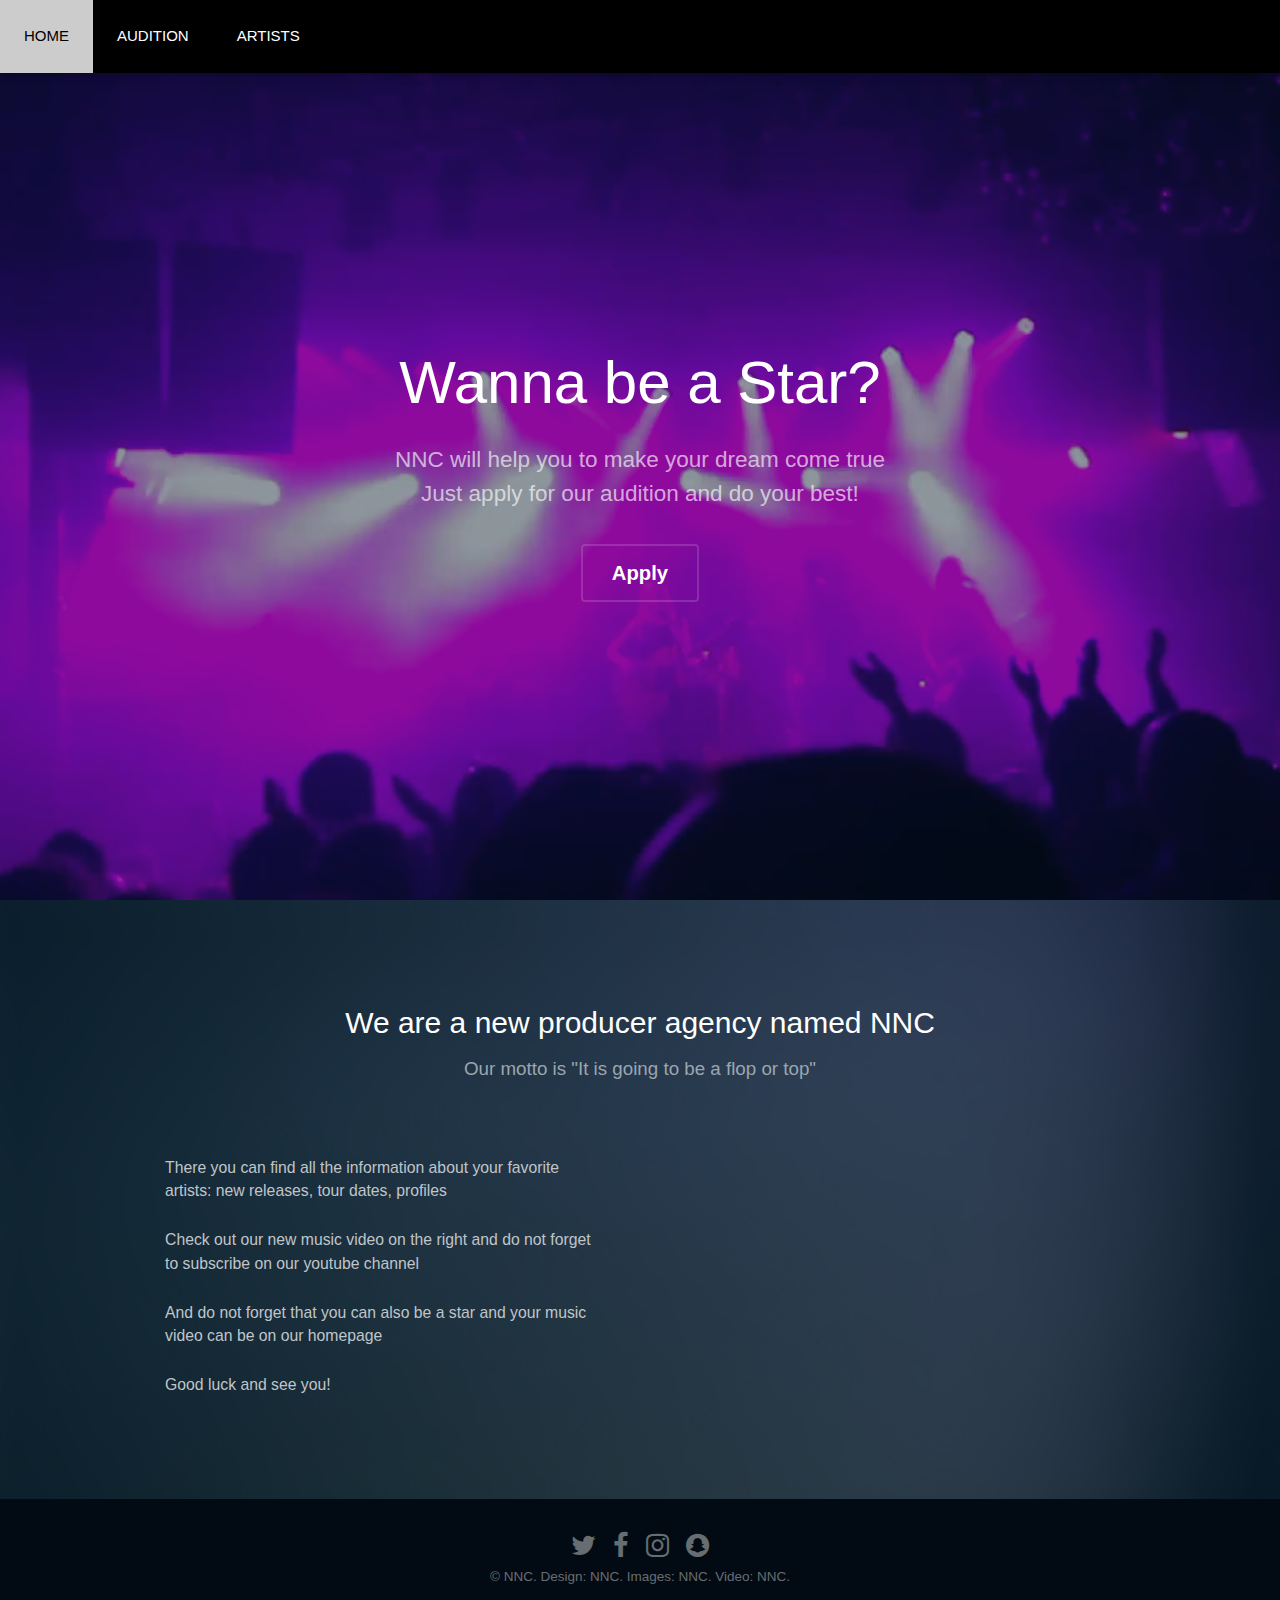
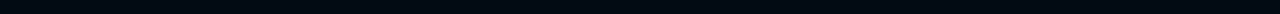
<file: HOME.html>
<!DOCTYPE HTML>
<!--
	Broadcast by TEMPLATED
	templated.co @templatedco
	Released for free under the Creative Commons Attribution 3.0 license (templated.co/license)
-->
<html>
	<head>
		<title>NNC</title>
		<meta charset="utf-8" />
		<meta name="viewport" content="width=device-width, initial-scale=1" />
		<meta name="keywords" content="nnc, producer agency, music, audition, singer, musician" />
		<meta name="description" content="NNC Producer Agency. We help the stars to reach the sky. Musicians, singers, etc." />
		<link rel="icon" href="favicon.gif" type="image/x-icon">
		<link rel="stylesheet" href="assets/css/main.css" />
		<link rel="stylesheet" href="https://www.w3schools.com/w3css/4/w3.css">
<link rel="stylesheet" href="https://fonts.googleapis.com/css?family=Lato">
<link rel="stylesheet" href="https://cdnjs.cloudflare.com/ajax/libs/font-awesome/4.7.0/css/font-awesome.min.css">
	</head>
	<body>

		<!-- Header -->
			<header id="header">
				<!-- Navbar -->
<div class="w3-top">
  <div class="w3-bar w3-black w3-card">
    <a class="w3-bar-item w3-button w3-padding-large w3-hide-medium w3-hide-large w3-right" href="javascript:void(0)" onclick="myFunction()" title="Toggle Navigation Menu"><i class="fa fa-bars"></i></a>
    <a href="#" class="w3-bar-item w3-button w3-padding-large">HOME</a>
    <a href="AUDITION.html" class="w3-bar-item w3-button w3-padding-large w3-hide-small">AUDITION</a>
    <a href="ARTISTS.html" class="w3-bar-item w3-button w3-padding-large w3-hide-small">ARTISTS</a>
  </div>
</div>

<!-- Navbar on small screens -->
<div id="navDemo" class="w3-bar-block w3-black w3-hide w3-hide-large w3-hide-medium w3-top" style="margin-top:68px">
  <a href="AUDITION.html" class="w3-bar-item w3-button w3-padding-large">AUDITION</a>
  <a href="ARTISTS.html" class="w3-bar-item w3-button w3-padding-large">ARTISTS</a>
</div>
     </header>


			<!-- Banner -->
			<!--
				To use a video as your background, set data-video to the name of your video without
				its extension (eg. images/banner). Your video must be available in both .mp4 and .webm
				formats to work correctly.
			-->
				<section id="banner" data-video="images/banner">
					<div class="inner">
						<header>
							<h1>Wanna be a Star? </h1>
							<p>NNC will help you to make your dream come true<br />
							Just apply for our audition and do your best!</p>
						</header>
						<a href="https://norzhik.github.io/producer_agency/AUDITION.html" target="_blank" class="button big alt scrolly">Apply</a>
					</div>

				</section>

		<!-- Main -->
			<div id="main">

			<!-- One -->
				<section class="wrapper style1">
					<div class="inner">
						<header class="align-center">
							<h2>We are a new producer agency named NNC</h2>
							<p>Our motto is "It is going to be a flop or top"</p>
						</header>
						<!-- Text and Video Section -->
							<div class="flex flex-2">
								<div class="video col">
									<p class="caption">
										There you can find all the information about your favorite artists: new releases, tour dates, profiles
									</p>
									<p class="caption">
										Check out our new music video on the right and do not forget to subscribe on our youtube channel
									</p>
									<p class="caption">
								   And do not forget that you can also be a star and your music video can be on our homepage
									</p>
									<p class="caption">
								  Good luck and see you!
									</p>
								</div>
								<div class="video col">
									<iframe src="https://www.youtube.com/embed/xEeFrLSkMm8" frameborder="none" allowfullscreen></iframe>
								</div>
								</div>
								</div>
					</section>
		</div>

		<!-- Footer -->
			<footer id="footer">
				<div class="inner">
				<div class="copyright">
					<ul class="icons">
						<li><a href="https://twitter.com/norzhik_n" target="_blank" class="icon fa-twitter"><span class="label">Twitter</span></a></li>
						<li><a href="https://www.facebook.com/norzhik" target="_blank" class="icon fa-facebook"><span class="label">Facebook</span></a></li>
						<li><a href="https://www.instagram.com/norzhima/?hl=ru" target="_blank" class="icon fa-instagram"><span class="label">Instagram</span></a></li>
						<li><a href="https://www.snapchat.com/add/nnc.prod" target="_blank" class="icon fa-snapchat"><span class="label">Snapchat</span></a></li>
					</ul>
					&copy; NNC. Design: <a href="https://templated.co">NNC</a>. Images: <a href="https://unsplash.com">NNC</a>. Video: <a href="https://youtu.be/xEeFrLSkMm8">NNC</a>.
				</div>
				</div>
			</footer>

		<!-- Scripts -->
			<script src="assets/js/jquery.min.js"></script>
			<script src="assets/js/jquery.scrolly.min.js"></script>
			<script src="assets/js/skel.min.js"></script>
			<script src="assets/js/util.js"></script>
			<script src="assets/js/main.js"></script>
			<script> function myFunction() {
    var x = document.getElementById("navDemo");
    if (x.className.indexOf("w3-show") == -1) {
        x.className += " w3-show";
    } else {
        x.className = x.className.replace(" w3-show", "");
    }
}

</script>
	</body>
</html>
</file>
<file: assets/css/main.css>
HEAD
@charset "UTF-8";
@import url(font-awesome.min.css);
@import url("https://fonts.googleapis.com/css?family=Signika:300,700");

/*
	Broadcast by TEMPLATED
	templated.co @templatedco
	Released for free under the Creative Commons Attribution 3.0 license (templated.co/license)
*/

/* Reset */

	html, body, div, span, applet, object, iframe, h1, h2, h3, h4, h5, h6, p, blockquote, pre, a, abbr, acronym, address, big, cite, code, del, dfn, em, img, ins, kbd, q, s, samp, small, strike, strong, sub, sup, tt, var, b, u, i, center, dl, dt, dd, ol, ul, li, fieldset, form, label, legend, table, caption, tbody, tfoot, thead, tr, th, td, article, aside, canvas, details, embed, figure, figcaption, footer, header, hgroup, menu, nav, output, ruby, section, summary, time, mark, audio, video {
		margin: 0;
		padding: 0;
		border: 0;
		font-size: 100%;
		font: inherit;
		vertical-align: baseline;
	}

	article, aside, details, figcaption, figure, footer, header, hgroup, menu, nav, section {
		display: block;
	}

	body {
		line-height: 1;
	}

	ol, ul {
		list-style: none;
	}

	blockquote, q {
		quotes: none;
	}

	blockquote:before, blockquote:after, q:before, q:after {
		content: '';
		content: none;
	}

	table {
		border-collapse: collapse;
		border-spacing: 0;
	}

	body {
		-webkit-text-size-adjust: none;
	}

/* Box Model */

	*, *:before, *:after {
		-moz-box-sizing: border-box;
		-webkit-box-sizing: border-box;
		box-sizing: border-box;
	}

/* Containers */

	.container {
		margin-left: auto;
		margin-right: auto;
	}

	.container.\31 25\25 {
		width: 100%;
		max-width: 100em;
		min-width: 80em;
	}

	.container.\37 5\25 {
		width: 60em;
	}

	.container.\35 0\25 {
		width: 40em;
	}

	.container.\32 5\25 {
		width: 20em;
	}

	.container {
		width: 80em;
	}

	@media screen and (max-width: 1680px) {

		.container.\31 25\25 {
			width: 100%;
			max-width: 100em;
			min-width: 80em;
		}

		.container.\37 5\25 {
			width: 60em;
		}

		.container.\35 0\25 {
			width: 40em;
		}

		.container.\32 5\25 {
			width: 20em;
		}

		.container {
			width: 80em;
		}

	}

	@media screen and (max-width: 1280px) {

		.container.\31 25\25 {
			width: 100%;
			max-width: 81.25em;
			min-width: 65em;
		}

		.container.\37 5\25 {
			width: 48.75em;
		}

		.container.\35 0\25 {
			width: 32.5em;
		}

		.container.\32 5\25 {
			width: 16.25em;
		}

		.container {
			width: 65em;
		}

	}

	@media screen and (max-width: 980px) {

		.container.\31 25\25 {
			width: 100%;
			max-width: 112.5%;
			min-width: 90%;
		}

		.container.\37 5\25 {
			width: 67.5%;
		}

		.container.\35 0\25 {
			width: 45%;
		}

		.container.\32 5\25 {
			width: 22.5%;
		}

		.container {
			width: 90%;
		}

	}

	@media screen and (max-width: 736px) {

		.container.\31 25\25 {
			width: 100%;
			max-width: 112.5%;
			min-width: 90%;
		}

		.container.\37 5\25 {
			width: 67.5%;
		}

		.container.\35 0\25 {
			width: 45%;
		}

		.container.\32 5\25 {
			width: 22.5%;
		}

		.container {
			width: 90% !important;
		}

	}

	@media screen and (max-width: 480px) {

		.container.\31 25\25 {
			width: 100%;
			max-width: 112.5%;
			min-width: 90%;
		}

		.container.\37 5\25 {
			width: 67.5%;
		}

		.container.\35 0\25 {
			width: 45%;
		}

		.container.\32 5\25 {
			width: 22.5%;
		}

		.container {
			width: 90% !important;
		}

	}

/* Grid */

	.row {
		border-bottom: solid 1px transparent;
		-moz-box-sizing: border-box;
		-webkit-box-sizing: border-box;
		box-sizing: border-box;
	}

	.row > * {
		float: left;
		-moz-box-sizing: border-box;
		-webkit-box-sizing: border-box;
		box-sizing: border-box;
	}

	.row:after, .row:before {
		content: '';
		display: block;
		clear: both;
		height: 0;
	}

	.row.uniform > * > :first-child {
		margin-top: 0;
	}

	.row.uniform > * > :last-child {
		margin-bottom: 0;
	}

	.row.\30 \25 > * {
		padding: 0 0 0 0em;
	}

	.row.\30 \25 {
		margin: 0 0 -1px 0em;
	}

	.row.uniform.\30 \25 > * {
		padding: 0em 0 0 0em;
	}

	.row.uniform.\30 \25 {
		margin: 0em 0 -1px 0em;
	}

	.row > * {
		padding: 0 0 0 2em;
	}

	.row {
		margin: 0 0 -1px -2em;
	}

	.row.uniform > * {
		padding: 2em 0 0 2em;
	}

	.row.uniform {
		margin: -2em 0 -1px -2em;
	}

	.row.\32 00\25 > * {
		padding: 0 0 0 4em;
	}

	.row.\32 00\25 {
		margin: 0 0 -1px -4em;
	}

	.row.uniform.\32 00\25 > * {
		padding: 4em 0 0 4em;
	}

	.row.uniform.\32 00\25 {
		margin: -4em 0 -1px -4em;
	}

	.row.\31 50\25 > * {
		padding: 0 0 0 3em;
	}

	.row.\31 50\25 {
		margin: 0 0 -1px -3em;
	}

	.row.uniform.\31 50\25 > * {
		padding: 3em 0 0 3em;
	}

	.row.uniform.\31 50\25 {
		margin: -3em 0 -1px -3em;
	}

	.row.\35 0\25 > * {
		padding: 0 0 0 1em;
	}

	.row.\35 0\25 {
		margin: 0 0 -1px -1em;
	}

	.row.uniform.\35 0\25 > * {
		padding: 1em 0 0 1em;
	}

	.row.uniform.\35 0\25 {
		margin: -1em 0 -1px -1em;
	}

	.row.\32 5\25 > * {
		padding: 0 0 0 0.5em;
	}

	.row.\32 5\25 {
		margin: 0 0 -1px -0.5em;
	}

	.row.uniform.\32 5\25 > * {
		padding: 0.5em 0 0 0.5em;
	}

	.row.uniform.\32 5\25 {
		margin: -0.5em 0 -1px -0.5em;
	}

	.\31 2u, .\31 2u\24 {
		width: 100%;
		clear: none;
		margin-left: 0;
	}

	.\31 1u, .\31 1u\24 {
		width: 91.6666666667%;
		clear: none;
		margin-left: 0;
	}

	.\31 0u, .\31 0u\24 {
		width: 83.3333333333%;
		clear: none;
		margin-left: 0;
	}

	.\39 u, .\39 u\24 {
		width: 75%;
		clear: none;
		margin-left: 0;
	}

	.\38 u, .\38 u\24 {
		width: 66.6666666667%;
		clear: none;
		margin-left: 0;
	}

	.\37 u, .\37 u\24 {
		width: 58.3333333333%;
		clear: none;
		margin-left: 0;
	}

	.\36 u, .\36 u\24 {
		width: 50%;
		clear: none;
		margin-left: 0;
	}

	.\35 u, .\35 u\24 {
		width: 41.6666666667%;
		clear: none;
		margin-left: 0;
	}

	.\34 u, .\34 u\24 {
		width: 33.3333333333%;
		clear: none;
		margin-left: 0;
	}

	.\33 u, .\33 u\24 {
		width: 25%;
		clear: none;
		margin-left: 0;
	}

	.\32 u, .\32 u\24 {
		width: 16.6666666667%;
		clear: none;
		margin-left: 0;
	}

	.\31 u, .\31 u\24 {
		width: 8.3333333333%;
		clear: none;
		margin-left: 0;
	}

	.\31 2u\24 + *,
	.\31 1u\24 + *,
	.\31 0u\24 + *,
	.\39 u\24 + *,
	.\38 u\24 + *,
	.\37 u\24 + *,
	.\36 u\24 + *,
	.\35 u\24 + *,
	.\34 u\24 + *,
	.\33 u\24 + *,
	.\32 u\24 + *,
	.\31 u\24 + * {
		clear: left;
	}

	.\-11u {
		margin-left: 91.66667%;
	}

	.\-10u {
		margin-left: 83.33333%;
	}

	.\-9u {
		margin-left: 75%;
	}

	.\-8u {
		margin-left: 66.66667%;
	}

	.\-7u {
		margin-left: 58.33333%;
	}

	.\-6u {
		margin-left: 50%;
	}

	.\-5u {
		margin-left: 41.66667%;
	}

	.\-4u {
		margin-left: 33.33333%;
	}

	.\-3u {
		margin-left: 25%;
	}

	.\-2u {
		margin-left: 16.66667%;
	}

	.\-1u {
		margin-left: 8.33333%;
	}

	@media screen and (max-width: 1680px) {

		.row > * {
			padding: 0 0 0 2em;
		}

		.row {
			margin: 0 0 -1px -2em;
		}

		.row.uniform > * {
			padding: 2em 0 0 2em;
		}

		.row.uniform {
			margin: -2em 0 -1px -2em;
		}

		.row.\32 00\25 > * {
			padding: 0 0 0 4em;
		}

		.row.\32 00\25 {
			margin: 0 0 -1px -4em;
		}

		.row.uniform.\32 00\25 > * {
			padding: 4em 0 0 4em;
		}

		.row.uniform.\32 00\25 {
			margin: -4em 0 -1px -4em;
		}

		.row.\31 50\25 > * {
			padding: 0 0 0 3em;
		}

		.row.\31 50\25 {
			margin: 0 0 -1px -3em;
		}

		.row.uniform.\31 50\25 > * {
			padding: 3em 0 0 3em;
		}

		.row.uniform.\31 50\25 {
			margin: -3em 0 -1px -3em;
		}

		.row.\35 0\25 > * {
			padding: 0 0 0 1em;
		}

		.row.\35 0\25 {
			margin: 0 0 -1px -1em;
		}

		.row.uniform.\35 0\25 > * {
			padding: 1em 0 0 1em;
		}

		.row.uniform.\35 0\25 {
			margin: -1em 0 -1px -1em;
		}

		.row.\32 5\25 > * {
			padding: 0 0 0 0.5em;
		}

		.row.\32 5\25 {
			margin: 0 0 -1px -0.5em;
		}

		.row.uniform.\32 5\25 > * {
			padding: 0.5em 0 0 0.5em;
		}

		.row.uniform.\32 5\25 {
			margin: -0.5em 0 -1px -0.5em;
		}

		.\31 2u\28xlarge\29, .\31 2u\24\28xlarge\29 {
			width: 100%;
			clear: none;
			margin-left: 0;
		}

		.\31 1u\28xlarge\29, .\31 1u\24\28xlarge\29 {
			width: 91.6666666667%;
			clear: none;
			margin-left: 0;
		}

		.\31 0u\28xlarge\29, .\31 0u\24\28xlarge\29 {
			width: 83.3333333333%;
			clear: none;
			margin-left: 0;
		}

		.\39 u\28xlarge\29, .\39 u\24\28xlarge\29 {
			width: 75%;
			clear: none;
			margin-left: 0;
		}

		.\38 u\28xlarge\29, .\38 u\24\28xlarge\29 {
			width: 66.6666666667%;
			clear: none;
			margin-left: 0;
		}

		.\37 u\28xlarge\29, .\37 u\24\28xlarge\29 {
			width: 58.3333333333%;
			clear: none;
			margin-left: 0;
		}

		.\36 u\28xlarge\29, .\36 u\24\28xlarge\29 {
			width: 50%;
			clear: none;
			margin-left: 0;
		}

		.\35 u\28xlarge\29, .\35 u\24\28xlarge\29 {
			width: 41.6666666667%;
			clear: none;
			margin-left: 0;
		}

		.\34 u\28xlarge\29, .\34 u\24\28xlarge\29 {
			width: 33.3333333333%;
			clear: none;
			margin-left: 0;
		}

		.\33 u\28xlarge\29, .\33 u\24\28xlarge\29 {
			width: 25%;
			clear: none;
			margin-left: 0;
		}

		.\32 u\28xlarge\29, .\32 u\24\28xlarge\29 {
			width: 16.6666666667%;
			clear: none;
			margin-left: 0;
		}

		.\31 u\28xlarge\29, .\31 u\24\28xlarge\29 {
			width: 8.3333333333%;
			clear: none;
			margin-left: 0;
		}

		.\31 2u\24\28xlarge\29 + *,
		.\31 1u\24\28xlarge\29 + *,
		.\31 0u\24\28xlarge\29 + *,
		.\39 u\24\28xlarge\29 + *,
		.\38 u\24\28xlarge\29 + *,
		.\37 u\24\28xlarge\29 + *,
		.\36 u\24\28xlarge\29 + *,
		.\35 u\24\28xlarge\29 + *,
		.\34 u\24\28xlarge\29 + *,
		.\33 u\24\28xlarge\29 + *,
		.\32 u\24\28xlarge\29 + *,
		.\31 u\24\28xlarge\29 + * {
			clear: left;
		}

		.\-11u\28xlarge\29 {
			margin-left: 91.66667%;
		}

		.\-10u\28xlarge\29 {
			margin-left: 83.33333%;
		}

		.\-9u\28xlarge\29 {
			margin-left: 75%;
		}

		.\-8u\28xlarge\29 {
			margin-left: 66.66667%;
		}

		.\-7u\28xlarge\29 {
			margin-left: 58.33333%;
		}

		.\-6u\28xlarge\29 {
			margin-left: 50%;
		}

		.\-5u\28xlarge\29 {
			margin-left: 41.66667%;
		}

		.\-4u\28xlarge\29 {
			margin-left: 33.33333%;
		}

		.\-3u\28xlarge\29 {
			margin-left: 25%;
		}

		.\-2u\28xlarge\29 {
			margin-left: 16.66667%;
		}

		.\-1u\28xlarge\29 {
			margin-left: 8.33333%;
		}

	}

	@media screen and (max-width: 1280px) {

		.row > * {
			padding: 0 0 0 1.5em;
		}

		.row {
			margin: 0 0 -1px -1.5em;
		}

		.row.uniform > * {
			padding: 1.5em 0 0 1.5em;
		}

		.row.uniform {
			margin: -1.5em 0 -1px -1.5em;
		}

		.row.\32 00\25 > * {
			padding: 0 0 0 3em;
		}

		.row.\32 00\25 {
			margin: 0 0 -1px -3em;
		}

		.row.uniform.\32 00\25 > * {
			padding: 3em 0 0 3em;
		}

		.row.uniform.\32 00\25 {
			margin: -3em 0 -1px -3em;
		}

		.row.\31 50\25 > * {
			padding: 0 0 0 2.25em;
		}

		.row.\31 50\25 {
			margin: 0 0 -1px -2.25em;
		}

		.row.uniform.\31 50\25 > * {
			padding: 2.25em 0 0 2.25em;
		}

		.row.uniform.\31 50\25 {
			margin: -2.25em 0 -1px -2.25em;
		}

		.row.\35 0\25 > * {
			padding: 0 0 0 0.75em;
		}

		.row.\35 0\25 {
			margin: 0 0 -1px -0.75em;
		}

		.row.uniform.\35 0\25 > * {
			padding: 0.75em 0 0 0.75em;
		}

		.row.uniform.\35 0\25 {
			margin: -0.75em 0 -1px -0.75em;
		}

		.row.\32 5\25 > * {
			padding: 0 0 0 0.375em;
		}

		.row.\32 5\25 {
			margin: 0 0 -1px -0.375em;
		}

		.row.uniform.\32 5\25 > * {
			padding: 0.375em 0 0 0.375em;
		}

		.row.uniform.\32 5\25 {
			margin: -0.375em 0 -1px -0.375em;
		}

		.\31 2u\28large\29, .\31 2u\24\28large\29 {
			width: 100%;
			clear: none;
			margin-left: 0;
		}

		.\31 1u\28large\29, .\31 1u\24\28large\29 {
			width: 91.6666666667%;
			clear: none;
			margin-left: 0;
		}

		.\31 0u\28large\29, .\31 0u\24\28large\29 {
			width: 83.3333333333%;
			clear: none;
			margin-left: 0;
		}

		.\39 u\28large\29, .\39 u\24\28large\29 {
			width: 75%;
			clear: none;
			margin-left: 0;
		}

		.\38 u\28large\29, .\38 u\24\28large\29 {
			width: 66.6666666667%;
			clear: none;
			margin-left: 0;
		}

		.\37 u\28large\29, .\37 u\24\28large\29 {
			width: 58.3333333333%;
			clear: none;
			margin-left: 0;
		}

		.\36 u\28large\29, .\36 u\24\28large\29 {
			width: 50%;
			clear: none;
			margin-left: 0;
		}

		.\35 u\28large\29, .\35 u\24\28large\29 {
			width: 41.6666666667%;
			clear: none;
			margin-left: 0;
		}

		.\34 u\28large\29, .\34 u\24\28large\29 {
			width: 33.3333333333%;
			clear: none;
			margin-left: 0;
		}

		.\33 u\28large\29, .\33 u\24\28large\29 {
			width: 25%;
			clear: none;
			margin-left: 0;
		}

		.\32 u\28large\29, .\32 u\24\28large\29 {
			width: 16.6666666667%;
			clear: none;
			margin-left: 0;
		}

		.\31 u\28large\29, .\31 u\24\28large\29 {
			width: 8.3333333333%;
			clear: none;
			margin-left: 0;
		}

		.\31 2u\24\28large\29 + *,
		.\31 1u\24\28large\29 + *,
		.\31 0u\24\28large\29 + *,
		.\39 u\24\28large\29 + *,
		.\38 u\24\28large\29 + *,
		.\37 u\24\28large\29 + *,
		.\36 u\24\28large\29 + *,
		.\35 u\24\28large\29 + *,
		.\34 u\24\28large\29 + *,
		.\33 u\24\28large\29 + *,
		.\32 u\24\28large\29 + *,
		.\31 u\24\28large\29 + * {
			clear: left;
		}

		.\-11u\28large\29 {
			margin-left: 91.66667%;
		}

		.\-10u\28large\29 {
			margin-left: 83.33333%;
		}

		.\-9u\28large\29 {
			margin-left: 75%;
		}

		.\-8u\28large\29 {
			margin-left: 66.66667%;
		}

		.\-7u\28large\29 {
			margin-left: 58.33333%;
		}

		.\-6u\28large\29 {
			margin-left: 50%;
		}

		.\-5u\28large\29 {
			margin-left: 41.66667%;
		}

		.\-4u\28large\29 {
			margin-left: 33.33333%;
		}

		.\-3u\28large\29 {
			margin-left: 25%;
		}

		.\-2u\28large\29 {
			margin-left: 16.66667%;
		}

		.\-1u\28large\29 {
			margin-left: 8.33333%;
		}

	}

	@media screen and (max-width: 980px) {

		.row > * {
			padding: 0 0 0 1.5em;
		}

		.row {
			margin: 0 0 -1px -1.5em;
		}

		.row.uniform > * {
			padding: 1.5em 0 0 1.5em;
		}

		.row.uniform {
			margin: -1.5em 0 -1px -1.5em;
		}

		.row.\32 00\25 > * {
			padding: 0 0 0 3em;
		}

		.row.\32 00\25 {
			margin: 0 0 -1px -3em;
		}

		.row.uniform.\32 00\25 > * {
			padding: 3em 0 0 3em;
		}

		.row.uniform.\32 00\25 {
			margin: -3em 0 -1px -3em;
		}

		.row.\31 50\25 > * {
			padding: 0 0 0 2.25em;
		}

		.row.\31 50\25 {
			margin: 0 0 -1px -2.25em;
		}

		.row.uniform.\31 50\25 > * {
			padding: 2.25em 0 0 2.25em;
		}

		.row.uniform.\31 50\25 {
			margin: -2.25em 0 -1px -2.25em;
		}

		.row.\35 0\25 > * {
			padding: 0 0 0 0.75em;
		}

		.row.\35 0\25 {
			margin: 0 0 -1px -0.75em;
		}

		.row.uniform.\35 0\25 > * {
			padding: 0.75em 0 0 0.75em;
		}

		.row.uniform.\35 0\25 {
			margin: -0.75em 0 -1px -0.75em;
		}

		.row.\32 5\25 > * {
			padding: 0 0 0 0.375em;
		}

		.row.\32 5\25 {
			margin: 0 0 -1px -0.375em;
		}

		.row.uniform.\32 5\25 > * {
			padding: 0.375em 0 0 0.375em;
		}

		.row.uniform.\32 5\25 {
			margin: -0.375em 0 -1px -0.375em;
		}

		.\31 2u\28medium\29, .\31 2u\24\28medium\29 {
			width: 100%;
			clear: none;
			margin-left: 0;
		}

		.\31 1u\28medium\29, .\31 1u\24\28medium\29 {
			width: 91.6666666667%;
			clear: none;
			margin-left: 0;
		}

		.\31 0u\28medium\29, .\31 0u\24\28medium\29 {
			width: 83.3333333333%;
			clear: none;
			margin-left: 0;
		}

		.\39 u\28medium\29, .\39 u\24\28medium\29 {
			width: 75%;
			clear: none;
			margin-left: 0;
		}

		.\38 u\28medium\29, .\38 u\24\28medium\29 {
			width: 66.6666666667%;
			clear: none;
			margin-left: 0;
		}

		.\37 u\28medium\29, .\37 u\24\28medium\29 {
			width: 58.3333333333%;
			clear: none;
			margin-left: 0;
		}

		.\36 u\28medium\29, .\36 u\24\28medium\29 {
			width: 50%;
			clear: none;
			margin-left: 0;
		}

		.\35 u\28medium\29, .\35 u\24\28medium\29 {
			width: 41.6666666667%;
			clear: none;
			margin-left: 0;
		}

		.\34 u\28medium\29, .\34 u\24\28medium\29 {
			width: 33.3333333333%;
			clear: none;
			margin-left: 0;
		}

		.\33 u\28medium\29, .\33 u\24\28medium\29 {
			width: 25%;
			clear: none;
			margin-left: 0;
		}

		.\32 u\28medium\29, .\32 u\24\28medium\29 {
			width: 16.6666666667%;
			clear: none;
			margin-left: 0;
		}

		.\31 u\28medium\29, .\31 u\24\28medium\29 {
			width: 8.3333333333%;
			clear: none;
			margin-left: 0;
		}

		.\31 2u\24\28medium\29 + *,
		.\31 1u\24\28medium\29 + *,
		.\31 0u\24\28medium\29 + *,
		.\39 u\24\28medium\29 + *,
		.\38 u\24\28medium\29 + *,
		.\37 u\24\28medium\29 + *,
		.\36 u\24\28medium\29 + *,
		.\35 u\24\28medium\29 + *,
		.\34 u\24\28medium\29 + *,
		.\33 u\24\28medium\29 + *,
		.\32 u\24\28medium\29 + *,
		.\31 u\24\28medium\29 + * {
			clear: left;
		}

		.\-11u\28medium\29 {
			margin-left: 91.66667%;
		}

		.\-10u\28medium\29 {
			margin-left: 83.33333%;
		}

		.\-9u\28medium\29 {
			margin-left: 75%;
		}

		.\-8u\28medium\29 {
			margin-left: 66.66667%;
		}

		.\-7u\28medium\29 {
			margin-left: 58.33333%;
		}

		.\-6u\28medium\29 {
			margin-left: 50%;
		}

		.\-5u\28medium\29 {
			margin-left: 41.66667%;
		}

		.\-4u\28medium\29 {
			margin-left: 33.33333%;
		}

		.\-3u\28medium\29 {
			margin-left: 25%;
		}

		.\-2u\28medium\29 {
			margin-left: 16.66667%;
		}

		.\-1u\28medium\29 {
			margin-left: 8.33333%;
		}

	}

	@media screen and (max-width: 736px) {

		.row > * {
			padding: 0 0 0 1.25em;
		}

		.row {
			margin: 0 0 -1px -1.25em;
		}

		.row.uniform > * {
			padding: 1.25em 0 0 1.25em;
		}

		.row.uniform {
			margin: -1.25em 0 -1px -1.25em;
		}

		.row.\32 00\25 > * {
			padding: 0 0 0 2.5em;
		}

		.row.\32 00\25 {
			margin: 0 0 -1px -2.5em;
		}

		.row.uniform.\32 00\25 > * {
			padding: 2.5em 0 0 2.5em;
		}

		.row.uniform.\32 00\25 {
			margin: -2.5em 0 -1px -2.5em;
		}

		.row.\31 50\25 > * {
			padding: 0 0 0 1.875em;
		}

		.row.\31 50\25 {
			margin: 0 0 -1px -1.875em;
		}

		.row.uniform.\31 50\25 > * {
			padding: 1.875em 0 0 1.875em;
		}

		.row.uniform.\31 50\25 {
			margin: -1.875em 0 -1px -1.875em;
		}

		.row.\35 0\25 > * {
			padding: 0 0 0 0.625em;
		}

		.row.\35 0\25 {
			margin: 0 0 -1px -0.625em;
		}

		.row.uniform.\35 0\25 > * {
			padding: 0.625em 0 0 0.625em;
		}

		.row.uniform.\35 0\25 {
			margin: -0.625em 0 -1px -0.625em;
		}

		.row.\32 5\25 > * {
			padding: 0 0 0 0.3125em;
		}

		.row.\32 5\25 {
			margin: 0 0 -1px -0.3125em;
		}

		.row.uniform.\32 5\25 > * {
			padding: 0.3125em 0 0 0.3125em;
		}

		.row.uniform.\32 5\25 {
			margin: -0.3125em 0 -1px -0.3125em;
		}

		.\31 2u\28small\29, .\31 2u\24\28small\29 {
			width: 100%;
			clear: none;
			margin-left: 0;
		}

		.\31 1u\28small\29, .\31 1u\24\28small\29 {
			width: 91.6666666667%;
			clear: none;
			margin-left: 0;
		}

		.\31 0u\28small\29, .\31 0u\24\28small\29 {
			width: 83.3333333333%;
			clear: none;
			margin-left: 0;
		}

		.\39 u\28small\29, .\39 u\24\28small\29 {
			width: 75%;
			clear: none;
			margin-left: 0;
		}

		.\38 u\28small\29, .\38 u\24\28small\29 {
			width: 66.6666666667%;
			clear: none;
			margin-left: 0;
		}

		.\37 u\28small\29, .\37 u\24\28small\29 {
			width: 58.3333333333%;
			clear: none;
			margin-left: 0;
		}

		.\36 u\28small\29, .\36 u\24\28small\29 {
			width: 50%;
			clear: none;
			margin-left: 0;
		}

		.\35 u\28small\29, .\35 u\24\28small\29 {
			width: 41.6666666667%;
			clear: none;
			margin-left: 0;
		}

		.\34 u\28small\29, .\34 u\24\28small\29 {
			width: 33.3333333333%;
			clear: none;
			margin-left: 0;
		}

		.\33 u\28small\29, .\33 u\24\28small\29 {
			width: 25%;
			clear: none;
			margin-left: 0;
		}

		.\32 u\28small\29, .\32 u\24\28small\29 {
			width: 16.6666666667%;
			clear: none;
			margin-left: 0;
		}

		.\31 u\28small\29, .\31 u\24\28small\29 {
			width: 8.3333333333%;
			clear: none;
			margin-left: 0;
		}

		.\31 2u\24\28small\29 + *,
		.\31 1u\24\28small\29 + *,
		.\31 0u\24\28small\29 + *,
		.\39 u\24\28small\29 + *,
		.\38 u\24\28small\29 + *,
		.\37 u\24\28small\29 + *,
		.\36 u\24\28small\29 + *,
		.\35 u\24\28small\29 + *,
		.\34 u\24\28small\29 + *,
		.\33 u\24\28small\29 + *,
		.\32 u\24\28small\29 + *,
		.\31 u\24\28small\29 + * {
			clear: left;
		}

		.\-11u\28small\29 {
			margin-left: 91.66667%;
		}

		.\-10u\28small\29 {
			margin-left: 83.33333%;
		}

		.\-9u\28small\29 {
			margin-left: 75%;
		}

		.\-8u\28small\29 {
			margin-left: 66.66667%;
		}

		.\-7u\28small\29 {
			margin-left: 58.33333%;
		}

		.\-6u\28small\29 {
			margin-left: 50%;
		}

		.\-5u\28small\29 {
			margin-left: 41.66667%;
		}

		.\-4u\28small\29 {
			margin-left: 33.33333%;
		}

		.\-3u\28small\29 {
			margin-left: 25%;
		}

		.\-2u\28small\29 {
			margin-left: 16.66667%;
		}

		.\-1u\28small\29 {
			margin-left: 8.33333%;
		}

	}

	@media screen and (max-width: 480px) {

		.row > * {
			padding: 0 0 0 1.25em;
		}

		.row {
			margin: 0 0 -1px -1.25em;
		}

		.row.uniform > * {
			padding: 1.25em 0 0 1.25em;
		}

		.row.uniform {
			margin: -1.25em 0 -1px -1.25em;
		}

		.row.\32 00\25 > * {
			padding: 0 0 0 2.5em;
		}

		.row.\32 00\25 {
			margin: 0 0 -1px -2.5em;
		}

		.row.uniform.\32 00\25 > * {
			padding: 2.5em 0 0 2.5em;
		}

		.row.uniform.\32 00\25 {
			margin: -2.5em 0 -1px -2.5em;
		}

		.row.\31 50\25 > * {
			padding: 0 0 0 1.875em;
		}

		.row.\31 50\25 {
			margin: 0 0 -1px -1.875em;
		}

		.row.uniform.\31 50\25 > * {
			padding: 1.875em 0 0 1.875em;
		}

		.row.uniform.\31 50\25 {
			margin: -1.875em 0 -1px -1.875em;
		}

		.row.\35 0\25 > * {
			padding: 0 0 0 0.625em;
		}

		.row.\35 0\25 {
			margin: 0 0 -1px -0.625em;
		}

		.row.uniform.\35 0\25 > * {
			padding: 0.625em 0 0 0.625em;
		}

		.row.uniform.\35 0\25 {
			margin: -0.625em 0 -1px -0.625em;
		}

		.row.\32 5\25 > * {
			padding: 0 0 0 0.3125em;
		}

		.row.\32 5\25 {
			margin: 0 0 -1px -0.3125em;
		}

		.row.uniform.\32 5\25 > * {
			padding: 0.3125em 0 0 0.3125em;
		}

		.row.uniform.\32 5\25 {
			margin: -0.3125em 0 -1px -0.3125em;
		}

		.\31 2u\28xsmall\29, .\31 2u\24\28xsmall\29 {
			width: 100%;
			clear: none;
			margin-left: 0;
		}

		.\31 1u\28xsmall\29, .\31 1u\24\28xsmall\29 {
			width: 91.6666666667%;
			clear: none;
			margin-left: 0;
		}

		.\31 0u\28xsmall\29, .\31 0u\24\28xsmall\29 {
			width: 83.3333333333%;
			clear: none;
			margin-left: 0;
		}

		.\39 u\28xsmall\29, .\39 u\24\28xsmall\29 {
			width: 75%;
			clear: none;
			margin-left: 0;
		}

		.\38 u\28xsmall\29, .\38 u\24\28xsmall\29 {
			width: 66.6666666667%;
			clear: none;
			margin-left: 0;
		}

		.\37 u\28xsmall\29, .\37 u\24\28xsmall\29 {
			width: 58.3333333333%;
			clear: none;
			margin-left: 0;
		}

		.\36 u\28xsmall\29, .\36 u\24\28xsmall\29 {
			width: 50%;
			clear: none;
			margin-left: 0;
		}

		.\35 u\28xsmall\29, .\35 u\24\28xsmall\29 {
			width: 41.6666666667%;
			clear: none;
			margin-left: 0;
		}

		.\34 u\28xsmall\29, .\34 u\24\28xsmall\29 {
			width: 33.3333333333%;
			clear: none;
			margin-left: 0;
		}

		.\33 u\28xsmall\29, .\33 u\24\28xsmall\29 {
			width: 25%;
			clear: none;
			margin-left: 0;
		}

		.\32 u\28xsmall\29, .\32 u\24\28xsmall\29 {
			width: 16.6666666667%;
			clear: none;
			margin-left: 0;
		}

		.\31 u\28xsmall\29, .\31 u\24\28xsmall\29 {
			width: 8.3333333333%;
			clear: none;
			margin-left: 0;
		}

		.\31 2u\24\28xsmall\29 + *,
		.\31 1u\24\28xsmall\29 + *,
		.\31 0u\24\28xsmall\29 + *,
		.\39 u\24\28xsmall\29 + *,
		.\38 u\24\28xsmall\29 + *,
		.\37 u\24\28xsmall\29 + *,
		.\36 u\24\28xsmall\29 + *,
		.\35 u\24\28xsmall\29 + *,
		.\34 u\24\28xsmall\29 + *,
		.\33 u\24\28xsmall\29 + *,
		.\32 u\24\28xsmall\29 + *,
		.\31 u\24\28xsmall\29 + * {
			clear: left;
		}

		.\-11u\28xsmall\29 {
			margin-left: 91.66667%;
		}

		.\-10u\28xsmall\29 {
			margin-left: 83.33333%;
		}

		.\-9u\28xsmall\29 {
			margin-left: 75%;
		}

		.\-8u\28xsmall\29 {
			margin-left: 66.66667%;
		}

		.\-7u\28xsmall\29 {
			margin-left: 58.33333%;
		}

		.\-6u\28xsmall\29 {
			margin-left: 50%;
		}

		.\-5u\28xsmall\29 {
			margin-left: 41.66667%;
		}

		.\-4u\28xsmall\29 {
			margin-left: 33.33333%;
		}

		.\-3u\28xsmall\29 {
			margin-left: 25%;
		}

		.\-2u\28xsmall\29 {
			margin-left: 16.66667%;
		}

		.\-1u\28xsmall\29 {
			margin-left: 8.33333%;
		}

	}

/* Basic */

	@-ms-viewport {
		width: device-width;
	}

	body {
		-ms-overflow-style: scrollbar;
	}

	@media screen and (max-width: 480px) {

		html, body {
			min-width: 320px;
		}

	}

	body {
		background: #020B13;
	}

		body.is-loading *, body.is-loading *:before, body.is-loading *:after {
			-moz-animation: none !important;
			-webkit-animation: none !important;
			-ms-animation: none !important;
			animation: none !important;
			-moz-transition: none !important;
			-webkit-transition: none !important;
			-ms-transition: none !important;
			transition: none !important;
		}

/* Type */

	body {
		background-color: #020B13;
		color: #c0c2c4;
	}

	body, input, select, textarea {
		font-family: "Signika", sans-serif;
		font-size: 13pt;
		font-weight: 300;
		line-height: 1.65;
	}

		@media screen and (max-width: 1680px) {

			body, input, select, textarea {
				font-size: 11pt;
			}

		}

		@media screen and (max-width: 1280px) {

			body, input, select, textarea {
				font-size: 11pt;
			}

		}

		@media screen and (max-width: 980px) {

			body, input, select, textarea {
				font-size: 12pt;
			}

		}

		@media screen and (max-width: 736px) {

			body, input, select, textarea {
				font-size: 12pt;
			}

		}

		@media screen and (max-width: 480px) {

			body, input, select, textarea {
				font-size: 12pt;
			}

		}

	a {
		-moz-transition: color 0.2s ease-in-out;
		-webkit-transition: color 0.2s ease-in-out;
		-ms-transition: color 0.2s ease-in-out;
		transition: color 0.2s ease-in-out;
		text-decoration: none;
	}

	strong, b {
		font-weight: 700;
	}

	em, i {
		font-style: italic;
	}

	p {
		margin: 0 0 2em 0;
	}

	h1, h2, h3, h4, h5, h6 {
		font-weight: 700;
		line-height: 1.5;
		margin: 0 0 1em 0;
	}

		h1 a, h2 a, h3 a, h4 a, h5 a, h6 a {
			color: inherit;
			text-decoration: none;
		}

	h2 {
		font-size: 2.5em;
	}

		@media screen and (max-width: 736px) {

			h2 {
				font-size: 2em;
			}

		}

		@media screen and (max-width: 480px) {

			h2 {
				font-size: 1.5em;
			}

		}

	h3 {
		font-size: 1.75em;
	}

		@media screen and (max-width: 736px) {

			h3 {
				font-size: 1.5em;
			}

		}

		@media screen and (max-width: 480px) {

			h3 {
				font-size: 1.25em;
			}

		}

	h4 {
		font-size: 1.5em;
	}

	h5 {
		font-size: 0.9em;
	}

	h6 {
		font-size: 0.7em;
	}

	sub {
		font-size: 0.8em;
		position: relative;
		top: 0.5em;
	}

	sup {
		font-size: 0.8em;
		position: relative;
		top: -0.5em;
	}

	blockquote {
		border-left: solid 4px;
		font-style: italic;
		margin: 0 0 2em 0;
		padding: 0.5em 0 0.5em 2em;
	}

	code {
		border-radius: 4px;
		border: solid 1px;
		font-family: "Courier New", monospace;
		font-size: 0.9em;
		margin: 0 0.25em;
		padding: 0.25em 0.65em;
	}

	pre {
		-webkit-overflow-scrolling: touch;
		font-family: "Courier New", monospace;
		font-size: 0.9em;
		margin: 0 0 2em 0;
	}

		pre code {
			display: block;
			line-height: 1.75;
			padding: 1em 1.5em;
			overflow-x: auto;
		}

	hr {
		border: 0;
		border-bottom: solid 1px;
		margin: 2em 0;
	}

		hr.major {
			margin: 3em 0;
		}

	.align-left {
		text-align: left;
	}

	.align-center {
		text-align: center;
	}

	.align-right {
		text-align: right;
	}

	input, select, textarea {
		color: #ffffff;
	}

	a {
		color: #c1c7cd;
	}

		a:hover {
			color: rgba(193, 199, 205, 0.5);
		}

	strong, b {
		color: #ffffff;
	}

	h1, h2, h3, h4, h5, h6 {
		color: #ffffff;
	}

	blockquote {
		border-left-color: rgba(255, 255, 255, 0.15);
	}

	code {
		background: rgba(255, 255, 255, 0.075);
		border-color: rgba(255, 255, 255, 0.15);
	}

	hr {
		border-bottom-color: rgba(255, 255, 255, 0.15);
	}

/* Box */

	.box {
		border-radius: 4px;
		border: solid 1px;
		margin-bottom: 2em;
		padding: 1.5em;
	}

		.box > :last-child,
		.box > :last-child > :last-child,
		.box > :last-child > :last-child > :last-child {
			margin-bottom: 0;
		}

		.box.alt {
			border: 0;
			border-radius: 0;
			padding: 0;
		}

	.box {
		border-color: rgba(255, 255, 255, 0.15);
	}

/* Button */

	input[type="submit"],
	input[type="reset"],
	input[type="button"],
	button,
	.button {
		-moz-appearance: none;
		-webkit-appearance: none;
		-ms-appearance: none;
		appearance: none;
		-moz-transition: background-color 0.2s ease-in-out, color 0.2s ease-in-out;
		-webkit-transition: background-color 0.2s ease-in-out, color 0.2s ease-in-out;
		-ms-transition: background-color 0.2s ease-in-out, color 0.2s ease-in-out;
		transition: background-color 0.2s ease-in-out, color 0.2s ease-in-out;
		border-radius: 4px;
		border: 0;
		cursor: pointer;
		display: inline-block;
		font-weight: 700;
		height: 2.85em;
		line-height: 2.95em;
		padding: 0 1.5em;
		text-align: center;
		text-decoration: none;
		white-space: nowrap;
	}

		input[type="submit"].icon,
		input[type="reset"].icon,
		input[type="button"].icon,
		button.icon,
		.button.icon {
			padding-left: 1.35em;
		}

			input[type="submit"].icon:before,
			input[type="reset"].icon:before,
			input[type="button"].icon:before,
			button.icon:before,
			.button.icon:before {
				margin-right: 0.5em;
			}

		input[type="submit"].fit,
		input[type="reset"].fit,
		input[type="button"].fit,
		button.fit,
		.button.fit {
			display: block;
			margin: 0 0 1em 0;
			width: 100%;
		}

		input[type="submit"].small,
		input[type="reset"].small,
		input[type="button"].small,
		button.small,
		.button.small {
			font-size: 0.8em;
		}

		input[type="submit"].big,
		input[type="reset"].big,
		input[type="button"].big,
		button.big,
		.button.big {
			font-size: 1.35em;
		}

		input[type="submit"].disabled, input[type="submit"]:disabled,
		input[type="reset"].disabled,
		input[type="reset"]:disabled,
		input[type="button"].disabled,
		input[type="button"]:disabled,
		button.disabled,
		button:disabled,
		.button.disabled,
		.button:disabled {
			-moz-pointer-events: none;
			-webkit-pointer-events: none;
			-ms-pointer-events: none;
			pointer-events: none;
			opacity: 0.25;
		}

		@media screen and (max-width: 480px) {

			input[type="submit"],
			input[type="reset"],
			input[type="button"],
			button,
			.button {
				padding: 0;
			}

		}

	input[type="submit"],
	input[type="reset"],
	input[type="button"],
	button,
	.button {
		background-color: #041625;
		color: #ffffff !important;
	}

		input[type="submit"]:hover,
		input[type="reset"]:hover,
		input[type="button"]:hover,
		button:hover,
		.button:hover {
			background-color: #06243c;
		}

		input[type="submit"]:active,
		input[type="reset"]:active,
		input[type="button"]:active,
		button:active,
		.button:active {
			background-color: #02080e;
		}

		input[type="submit"].alt,
		input[type="reset"].alt,
		input[type="button"].alt,
		button.alt,
		.button.alt {
			background-color: transparent;
			box-shadow: inset 0 0 0 2px rgba(255, 255, 255, 0.15);
			color: #ffffff !important;
		}

			input[type="submit"].alt:hover,
			input[type="reset"].alt:hover,
			input[type="button"].alt:hover,
			button.alt:hover,
			.button.alt:hover {
				background-color: rgba(255, 255, 255, 0.075);
			}

			input[type="submit"].alt:active,
			input[type="reset"].alt:active,
			input[type="button"].alt:active,
			button.alt:active,
			.button.alt:active {
				background-color: rgba(255, 255, 255, 0.2);
			}

			input[type="submit"].alt.icon:before,
			input[type="reset"].alt.icon:before,
			input[type="button"].alt.icon:before,
			button.alt.icon:before,
			.button.alt.icon:before {
				color: #676d71;
			}

		input[type="submit"].special,
		input[type="reset"].special,
		input[type="button"].special,
		button.special,
		.button.special {
			background-color: #062038;
			color: #ffffff !important;
		}

			input[type="submit"].special:hover,
			input[type="reset"].special:hover,
			input[type="button"].special:hover,
			button.special:hover,
			.button.special:hover {
				background-color: #082d4f;
			}

			input[type="submit"].special:active,
			input[type="reset"].special:active,
			input[type="button"].special:active,
			button.special:active,
			.button.special:active {
				background-color: #041321;
			}

/* Flex */

	.flex {
		display: -ms-flexbox;
		-ms-flex-pack: justify;
		display: -moz-flex;
		display: -webkit-flex;
		display: -ms-flex;
		display: flex;
		-moz-flex-wrap: wrap;
		-webkit-flex-wrap: wrap;
		-ms-flex-wrap: wrap;
		flex-wrap: wrap;
		-moz-justify-content: space-between;
		-webkit-justify-content: space-between;
		-ms-justify-content: space-between;
		justify-content: space-between;
	}

		.flex.flex-2, .flex.flex-3 {
			-moz-align-items: stretch;
			-webkit-align-items: stretch;
			-ms-align-items: stretch;
			align-items: stretch;
		}

		.flex.flex-2 .col {
			width: 48%;
		}

		.flex.flex-3 .col {
			width: 31%;
		}

		.flex.flex-4 .col {
			width: 22%;
		}

		.flex.flex-tabs {
			-moz-flex-wrap: nowrap;
			-webkit-flex-wrap: nowrap;
			-ms-flex-wrap: nowrap;
			flex-wrap: nowrap;
		}

			.flex.flex-tabs ul {
				width: 20%;
			}

			.flex.flex-tabs .tabs {
				width: 77%;
			}

		@media screen and (max-width: 980px) {

			.flex.flex-4 .col {
				width: 48%;
			}

			.flex.flex-tabs ul {
				width: 30%;
			}

			.flex.flex-tabs .tabs {
				width: 67%;
			}

			.flex.flex-tabs .flex-3 .col {
				width: 48%;
			}

		}

		@media screen and (max-width: 736px) {

			.flex.flex-2 .col, .flex.flex-3 .col, .flex.flex-4 .col {
				width: 100%;
			}

			.flex.flex-tabs {
				-moz-flex-wrap: wrap;
				-webkit-flex-wrap: wrap;
				-ms-flex-wrap: wrap;
				flex-wrap: wrap;
			}

				.flex.flex-tabs ul {
					width: 100%;
				}

				.flex.flex-tabs .tabs {
					width: 100%;
				}

				.flex.flex-tabs .flex-3 .col {
					width: 100%;
				}

		}

/* Form */

	form {
		margin: 0 0 2em 0;
	}

	label {
		display: block;
		font-size: 0.9em;
		font-weight: 700;
		margin: 0 0 1em 0;
	}

	input[type="text"],
	input[type="password"],
	input[type="email"],
	select,
	textarea {
		-moz-appearance: none;
		-webkit-appearance: none;
		-ms-appearance: none;
		appearance: none;
		border-radius: 4px;
		border: none;
		border: solid 1px;
		color: inherit;
		display: block;
		outline: 0;
		padding: 0 1em;
		text-decoration: none;
		width: 50%;
	}

		input[type="text"]:invalid,
		input[type="password"]:invalid,
		input[type="email"]:invalid,
		select:invalid,
		textarea:invalid {
			box-shadow: none;
		}

	.select-wrapper {
		text-decoration: none;
		display: block;
		position: relative;
	}

		.select-wrapper:before {
			-moz-osx-font-smoothing: grayscale;
			-webkit-font-smoothing: antialiased;
			font-family: FontAwesome;
			font-style: normal;
			font-weight: normal;
			text-transform: none !important;
		}

		.select-wrapper:before {
			content: '\f078';
			display: block;
			height: 2.75em;
			line-height: 2.75em;
			pointer-events: none;
			position: absolute;
			right: 0;
			text-align: center;
			top: 0;
			width: 2.75em;
		}

		.select-wrapper select::-ms-expand {
			display: none;
		}

	input[type="text"],
	input[type="password"],
	input[type="email"],
	select {
		height: 2.75em;
	}

	textarea {
		padding: 0.75em 1em;
	}

	input[type="checkbox"],
	input[type="radio"] {
		-moz-appearance: none;
		-webkit-appearance: none;
		-ms-appearance: none;
		appearance: none;
		display: block;
		float: left;
		margin-right: -2em;
		opacity: 0;
		width: 1em;
		z-index: -1;
	}

		input[type="checkbox"] + label,
		input[type="radio"] + label {
			text-decoration: none;
			cursor: pointer;
			display: inline-block;
			font-size: 1em;
			font-weight: 300;
			padding-left: 2.4em;
			padding-right: 0.75em;
			position: relative;
		}

			input[type="checkbox"] + label:before,
			input[type="radio"] + label:before {
				-moz-osx-font-smoothing: grayscale;
				-webkit-font-smoothing: antialiased;
				font-family: FontAwesome;
				font-style: normal;
				font-weight: normal;
				text-transform: none !important;
			}

			input[type="checkbox"] + label:before,
			input[type="radio"] + label:before {
				border-radius: 4px;
				border: solid 1px;
				content: '';
				display: inline-block;
				height: 1.65em;
				left: 0;
				line-height: 1.58125em;
				position: absolute;
				text-align: center;
				top: 0;
				width: 1.65em;
			}

		input[type="checkbox"]:checked + label:before,
		input[type="radio"]:checked + label:before {
			content: '\f00c';
		}

	input[type="checkbox"] + label:before {
		border-radius: 4px;
	}

	input[type="radio"] + label:before {
		border-radius: 100%;
	}

	::-webkit-input-placeholder {
		opacity: 1.0;
	}

	:-moz-placeholder {
		opacity: 1.0;
	}

	::-moz-placeholder {
		opacity: 1.0;
	}

	:-ms-input-placeholder {
		opacity: 1.0;
	}

	.formerize-placeholder {
		opacity: 1.0;
	}

	label {
		color: #ffffff;
	}

	input[type="text"],
	input[type="password"],
	input[type="email"],
	select,
	textarea {
		background: rgba(255, 255, 255, 0.075);
		border-color: rgba(255, 255, 255, 0.15);
	}

		input[type="text"]:focus,
		input[type="password"]:focus,
		input[type="email"]:focus,
		select:focus,
		textarea:focus {
			border-color: #062038;
			box-shadow: 0 0 0 1px #062038;
		}

	.select-wrapper:before {
		color: rgba(255, 255, 255, 0.15);
	}

	input[type="checkbox"] + label,
	input[type="radio"] + label {
		color: #c0c2c4;
	}

		input[type="checkbox"] + label:before,
		input[type="radio"] + label:before {
			background: rgba(255, 255, 255, 0.075);
			border-color: rgba(255, 255, 255, 0.15);
		}

	input[type="checkbox"]:checked + label:before,
	input[type="radio"]:checked + label:before {
		background-color: #062038;
		border-color: #062038;
		color: #ffffff;
	}

	input[type="checkbox"]:focus + label:before,
	input[type="radio"]:focus + label:before {
		border-color: #062038;
		box-shadow: 0 0 0 1px #062038;
	}

	::-webkit-input-placeholder {
		color: #676d71 !important;
	}

	:-moz-placeholder {
		color: #676d71 !important;
	}

	::-moz-placeholder {
		color: #676d71 !important;
	}

	:-ms-input-placeholder {
		color: #676d71 !important;
	}

	.formerize-placeholder {
		color: #676d71 !important;
	}

/* Icon */

	.icon {
		text-decoration: none;
		border-bottom: none;
		position: relative;
	}

		.icon:before {
			-moz-osx-font-smoothing: grayscale;
			-webkit-font-smoothing: antialiased;
			font-family: FontAwesome;
			font-style: normal;
			font-weight: normal;
			text-transform: none !important;
		}

		.icon > .label {
			display: none;
		}

/* Image */

	.image {
		border: 0;
		display: inline-block;
		position: relative;
	}

		.image img {
			display: block;
		}

		.image.left, .image.right {
			max-width: 40%;
		}

			.image.left img, .image.right img {
				width: 100%;
			}

		.image.left {
			float: left;
			margin: 0 1.5em 1em 0;
			top: 0.25em;
		}

		.image.right {
			float: right;
			margin: 0 0 1em 1.5em;
			top: 0.25em;
		}

		.image.fit {
			display: block;
			margin: 0 0 2em 0;
			width: 100%;
		}

			.image.fit img {
				width: 100%;
			}

		.image.main {
			display: block;
			margin: 0 0 3em 0;
			width: 100%;
		}

			.image.main img {
				width: 100%;
			}

	.video-wrapper {
		position: relative;
		padding-bottom: 56.25%;
	/* 16:9 */

		padding-top: 25px;
		height: 0;
	}

		.video-wrapper iframe, .video-wrapper object, .video-wrapper embed {
			position: absolute;
			top: 0;
			left: 0;
			width: 100%;
			height: 100%;
		}

/* List */

	ol {
		list-style: decimal;
		margin: 0 0 2em 0;
		padding-left: 1.25em;
	}

		ol li {
			padding-left: 0.25em;
		}

	ul {
		list-style: disc;
		margin: 0 0 2em 0;
		padding-left: 1em;
	}

		ul li {
			padding-left: 0.5em;
		}

		ul.alt {
			list-style: none;
			padding-left: 0;
		}

			ul.alt li {
				border-top: solid 1px;
				padding: 0.5em 0;
			}

				ul.alt li:first-child {
					border-top: 0;
					padding-top: 0;
				}

		ul.icons {
			cursor: default;
			list-style: none;
			padding-left: 0;
		}

			ul.icons li {
				display: inline-block;
				padding: 0 1em 0 0;
			}

				ul.icons li:last-child {
					padding-right: 0;
				}

				ul.icons li .icon:before {
					font-size: 2em;
				}

		ul.actions {
			cursor: default;
			list-style: none;
			padding-left: 0;
		}

			ul.actions li {
				display: inline-block;
				padding: 0 1em 0 0;
				vertical-align: middle;
			}

				ul.actions li:last-child {
					padding-right: 0;
				}

			ul.actions.small li {
				padding: 0 0.5em 0 0;
			}

			ul.actions.vertical li {
				display: block;
				padding: 1em 0 0 0;
			}

				ul.actions.vertical li:first-child {
					padding-top: 0;
				}

				ul.actions.vertical li > * {
					margin-bottom: 0;
				}

			ul.actions.vertical.small li {
				padding: 0.5em 0 0 0;
			}

				ul.actions.vertical.small li:first-child {
					padding-top: 0;
				}

			ul.actions.fit {
				display: table;
				margin-left: -1em;
				padding: 0;
				table-layout: fixed;
				width: calc(100% + 1em);
			}

				ul.actions.fit li {
					display: table-cell;
					padding: 0 0 0 1em;
				}

					ul.actions.fit li > * {
						margin-bottom: 0;
					}

				ul.actions.fit.small {
					margin-left: -0.5em;
					width: calc(100% + 0.5em);
				}

					ul.actions.fit.small li {
						padding: 0 0 0 0.5em;
					}

			@media screen and (max-width: 480px) {

				ul.actions {
					margin: 0 0 2em 0;
				}

					ul.actions li {
						padding: 1em 0 0 0;
						display: block;
						text-align: center;
						width: 100%;
					}

						ul.actions li:first-child {
							padding-top: 0;
						}

						ul.actions li > * {
							width: 100%;
							margin: 0 !important;
						}

							ul.actions li > *.icon:before {
								margin-left: -2em;
							}

					ul.actions.small li {
						padding: 0.5em 0 0 0;
					}

						ul.actions.small li:first-child {
							padding-top: 0;
						}

			}

	dl {
		margin: 0 0 2em 0;
	}

		dl dt {
			display: block;
			font-weight: 700;
			margin: 0 0 1em 0;
		}

		dl dd {
			margin-left: 2em;
		}

	ul.alt li {
		border-top-color: rgba(255, 255, 255, 0.15);
	}

/* Section/Article */

	section.special, article.special {
		text-align: center;
	}

	header p {
		position: relative;
		margin: 0 0 1.5em 0;
	}

	header h2 + p {
		font-size: 1.25em;
		margin-top: 0em;
	}

	header h3 + p {
		font-size: 1.1em;
		margin-top: -0.8em;
	}

	header h4 + p,
	header h5 + p,
	header h6 + p {
		font-size: 0.9em;
		margin-top: -0.6em;
	}

	header p {
		color: #676d71;
	}

/* Tab */

	ul.tab-list {
		list-style: none;
		margin: 0 0 1em 0;
		padding: 0;
	}

		ul.tab-list li a {
			background: rgba(255, 255, 255, 0.075);
			border-radius: 4px;
			color: rgba(255, 255, 255, 0.5) !important;
			margin-bottom: .5em;
			padding: .5em 1em;
			display: inline-block;
			width: 100%;
		}

			ul.tab-list li a.active {
				background: #aa14cc;
				color: #fff !important;
			}

			ul.tab-list li a:hover {
				background: #693dcc;
				color: #fff !important;
			}

	.tab {
		display: none;
	}

		.tab.active {
			display: -ms-flexbox;
			display: -moz-flex;
			display: -webkit-flex;
			display: -ms-flex;
			display: flex;
		}

/* Table */

	.table-wrapper {
		-webkit-overflow-scrolling: touch;
		overflow-x: auto;
	}

	table {
		margin: 0 0 2em 0;
		width: 100%;
	}

		table tbody tr {
			border: solid 1px;
			border-left: 0;
			border-right: 0;
		}

		table td {
			padding: 0.75em 0.75em;
		}

		table th {
			font-size: 0.9em;
			font-weight: 700;
			padding: 0 0.75em 0.75em 0.75em;
			text-align: left;
		}

		table thead {
			border-bottom: solid 2px;
		}

		table tfoot {
			border-top: solid 2px;
		}

		table.alt {
			border-collapse: separate;
		}

			table.alt tbody tr td {
				border: solid 1px;
				border-left-width: 0;
				border-top-width: 0;
			}

				table.alt tbody tr td:first-child {
					border-left-width: 1px;
				}

			table.alt tbody tr:first-child td {
				border-top-width: 1px;
			}

			table.alt thead {
				border-bottom: 0;
			}

			table.alt tfoot {
				border-top: 0;
			}

	table tbody tr {
		border-color: rgba(255, 255, 255, 0.15);
	}

		table tbody tr:nth-child(2n + 1) {
			background-color: rgba(255, 255, 255, 0.075);
		}

	table th {
		color: #ffffff;
	}

	table thead {
		border-bottom-color: rgba(255, 255, 255, 0.15);
	}

	table tfoot {
		border-top-color: rgba(255, 255, 255, 0.15);
	}

	table.alt tbody tr td {
		border-color: rgba(255, 255, 255, 0.15);
	}

/* Wrapper */

	.wrapper {
		padding: 6em 0 4em 0;
		position: relative;
	}

		.wrapper:before {
			content: '';
			position: absolute;
			top: 0;
			left: 0;
			width: 100%;
			height: 100%;
			display: block;
			background-image: url(../../images/bg.jpg);
			background-size: cover;
			background-repeat: no-repeat;
			opacity: 0.35;
			z-index: 1;
		}

		.wrapper .inner {
			margin: 0 auto;
			width: 80em;
			position: relative;
			z-index: 99;
		}

		.wrapper header {
			margin-bottom: 4em;
		}

			@media screen and (max-width: 736px) {

				.wrapper header {
					margin-bottom: 2em;
				}

			}

		.wrapper.style1 {
			background-color: #062038;
			color: #c1c7cd;
		}

			.wrapper.style1 input, .wrapper.style1 select, .wrapper.style1 textarea {
				color: #ffffff;
			}

			.wrapper.style1 a {
				color: #ffffff;
			}

				.wrapper.style1 a:hover {
					color: rgba(255, 255, 255, 0.5);
				}

			.wrapper.style1 strong, .wrapper.style1 b {
				color: #ffffff;
			}

			.wrapper.style1 h1, .wrapper.style1 h2, .wrapper.style1 h3, .wrapper.style1 h4, .wrapper.style1 h5, .wrapper.style1 h6 {
				color: #ffffff;
			}

			.wrapper.style1 blockquote {
				border-left-color: rgba(255, 255, 255, 0.15);
			}

			.wrapper.style1 code {
				background: rgba(255, 255, 255, 0.075);
				border-color: rgba(255, 255, 255, 0.15);
			}

			.wrapper.style1 hr {
				border-bottom-color: rgba(255, 255, 255, 0.15);
			}

			.wrapper.style1 .box {
				border-color: rgba(255, 255, 255, 0.15);
			}

			.wrapper.style1 input[type="submit"],
			.wrapper.style1 input[type="reset"],
			.wrapper.style1 input[type="button"],
			.wrapper.style1 button,
			.wrapper.style1 .button {
				background-color: #041625;
				color: #ffffff !important;
			}

				.wrapper.style1 input[type="submit"]:hover,
				.wrapper.style1 input[type="reset"]:hover,
				.wrapper.style1 input[type="button"]:hover,
				.wrapper.style1 button:hover,
				.wrapper.style1 .button:hover {
					background-color: #06243c;
				}

				.wrapper.style1 input[type="submit"]:active,
				.wrapper.style1 input[type="reset"]:active,
				.wrapper.style1 input[type="button"]:active,
				.wrapper.style1 button:active,
				.wrapper.style1 .button:active {
					background-color: #02080e;
				}

				.wrapper.style1 input[type="submit"].alt,
				.wrapper.style1 input[type="reset"].alt,
				.wrapper.style1 input[type="button"].alt,
				.wrapper.style1 button.alt,
				.wrapper.style1 .button.alt {
					background-color: transparent;
					box-shadow: inset 0 0 0 2px rgba(255, 255, 255, 0.15);
					color: #ffffff !important;
				}

					.wrapper.style1 input[type="submit"].alt:hover,
					.wrapper.style1 input[type="reset"].alt:hover,
					.wrapper.style1 input[type="button"].alt:hover,
					.wrapper.style1 button.alt:hover,
					.wrapper.style1 .button.alt:hover {
						background-color: rgba(255, 255, 255, 0.075);
					}

					.wrapper.style1 input[type="submit"].alt:active,
					.wrapper.style1 input[type="reset"].alt:active,
					.wrapper.style1 input[type="button"].alt:active,
					.wrapper.style1 button.alt:active,
					.wrapper.style1 .button.alt:active {
						background-color: rgba(255, 255, 255, 0.2);
					}

					.wrapper.style1 input[type="submit"].alt.icon:before,
					.wrapper.style1 input[type="reset"].alt.icon:before,
					.wrapper.style1 input[type="button"].alt.icon:before,
					.wrapper.style1 button.alt.icon:before,
					.wrapper.style1 .button.alt.icon:before {
						color: #9ba6af;
					}

				.wrapper.style1 input[type="submit"].special,
				.wrapper.style1 input[type="reset"].special,
				.wrapper.style1 input[type="button"].special,
				.wrapper.style1 button.special,
				.wrapper.style1 .button.special {
					background-color: #ffffff;
					color: #062038 !important;
				}

			.wrapper.style1 label {
				color: #ffffff;
			}

			.wrapper.style1 input[type="text"],
			.wrapper.style1 input[type="password"],
			.wrapper.style1 input[type="email"],
			.wrapper.style1 select,
			.wrapper.style1 textarea {
				background: rgba(255, 255, 255, 0.075);
				border-color: rgba(255, 255, 255, 0.15);
			}

				.wrapper.style1 input[type="text"]:focus,
				.wrapper.style1 input[type="password"]:focus,
				.wrapper.style1 input[type="email"]:focus,
				.wrapper.style1 select:focus,
				.wrapper.style1 textarea:focus {
					border-color: #ffffff;
					box-shadow: 0 0 0 1px #ffffff;
				}

			.wrapper.style1 .select-wrapper:before {
				color: rgba(255, 255, 255, 0.15);
			}

			.wrapper.style1 input[type="checkbox"] + label,
			.wrapper.style1 input[type="radio"] + label {
				color: #c1c7cd;
			}

				.wrapper.style1 input[type="checkbox"] + label:before,
				.wrapper.style1 input[type="radio"] + label:before {
					background: rgba(255, 255, 255, 0.075);
					border-color: rgba(255, 255, 255, 0.15);
				}

			.wrapper.style1 input[type="checkbox"]:checked + label:before,
			.wrapper.style1 input[type="radio"]:checked + label:before {
				background-color: #ffffff;
				border-color: #ffffff;
				color: #062038;
			}

			.wrapper.style1 input[type="checkbox"]:focus + label:before,
			.wrapper.style1 input[type="radio"]:focus + label:before {
				border-color: #ffffff;
				box-shadow: 0 0 0 1px #ffffff;
			}

			.wrapper.style1 ::-webkit-input-placeholder {
				color: #9ba6af !important;
			}

			.wrapper.style1 :-moz-placeholder {
				color: #9ba6af !important;
			}

			.wrapper.style1 ::-moz-placeholder {
				color: #9ba6af !important;
			}

			.wrapper.style1 :-ms-input-placeholder {
				color: #9ba6af !important;
			}

			.wrapper.style1 .formerize-placeholder {
				color: #9ba6af !important;
			}

			.wrapper.style1 ul.alt li {
				border-top-color: rgba(255, 255, 255, 0.15);
			}

			.wrapper.style1 header p {
				color: #9ba6af;
			}

			.wrapper.style1 table tbody tr {
				border-color: rgba(255, 255, 255, 0.15);
			}

				.wrapper.style1 table tbody tr:nth-child(2n + 1) {
					background-color: rgba(255, 255, 255, 0.075);
				}

			.wrapper.style1 table th {
				color: #ffffff;
			}

			.wrapper.style1 table thead {
				border-bottom-color: rgba(255, 255, 255, 0.15);
			}

			.wrapper.style1 table tfoot {
				border-top-color: rgba(255, 255, 255, 0.15);
			}

			.wrapper.style1 table.alt tbody tr td {
				border-color: rgba(255, 255, 255, 0.15);
			}

		.wrapper.style2 {
			background-color: #041625;
			color: #c0c5c9;
		}

			.wrapper.style2 input, .wrapper.style2 select, .wrapper.style2 textarea {
				color: #ffffff;
			}

			.wrapper.style2 a {
				color: #c1c7cd;
			}

				.wrapper.style2 a:hover {
					color: rgba(193, 199, 205, 0.5);
				}

			.wrapper.style2 strong, .wrapper.style2 b {
				color: #ffffff;
			}

			.wrapper.style2 h1, .wrapper.style2 h2, .wrapper.style2 h3, .wrapper.style2 h4, .wrapper.style2 h5, .wrapper.style2 h6 {
				color: #ffffff;
			}

			.wrapper.style2 blockquote {
				border-left-color: rgba(255, 255, 255, 0.15);
			}

			.wrapper.style2 code {
				background: rgba(255, 255, 255, 0.075);
				border-color: rgba(255, 255, 255, 0.15);
			}

			.wrapper.style2 hr {
				border-bottom-color: rgba(255, 255, 255, 0.15);
			}

			.wrapper.style2 .box {
				border-color: rgba(255, 255, 255, 0.15);
			}

			.wrapper.style2 input[type="submit"],
			.wrapper.style2 input[type="reset"],
			.wrapper.style2 input[type="button"],
			.wrapper.style2 button,
			.wrapper.style2 .button {
				background-color: #ffffff;
				color: #041625 !important;
			}

				.wrapper.style2 input[type="submit"].alt,
				.wrapper.style2 input[type="reset"].alt,
				.wrapper.style2 input[type="button"].alt,
				.wrapper.style2 button.alt,
				.wrapper.style2 .button.alt {
					background-color: transparent;
					box-shadow: inset 0 0 0 2px rgba(255, 255, 255, 0.15);
					color: #ffffff !important;
				}

					.wrapper.style2 input[type="submit"].alt:hover,
					.wrapper.style2 input[type="reset"].alt:hover,
					.wrapper.style2 input[type="button"].alt:hover,
					.wrapper.style2 button.alt:hover,
					.wrapper.style2 .button.alt:hover {
						background-color: rgba(255, 255, 255, 0.075);
					}

					.wrapper.style2 input[type="submit"].alt:active,
					.wrapper.style2 input[type="reset"].alt:active,
					.wrapper.style2 input[type="button"].alt:active,
					.wrapper.style2 button.alt:active,
					.wrapper.style2 .button.alt:active {
						background-color: rgba(255, 255, 255, 0.2);
					}

					.wrapper.style2 input[type="submit"].alt.icon:before,
					.wrapper.style2 input[type="reset"].alt.icon:before,
					.wrapper.style2 input[type="button"].alt.icon:before,
					.wrapper.style2 button.alt.icon:before,
					.wrapper.style2 .button.alt.icon:before {
						color: #9ba2a8;
					}

				.wrapper.style2 input[type="submit"].special,
				.wrapper.style2 input[type="reset"].special,
				.wrapper.style2 input[type="button"].special,
				.wrapper.style2 button.special,
				.wrapper.style2 .button.special {
					background-color: #062038;
					color: #ffffff !important;
				}

					.wrapper.style2 input[type="submit"].special:hover,
					.wrapper.style2 input[type="reset"].special:hover,
					.wrapper.style2 input[type="button"].special:hover,
					.wrapper.style2 button.special:hover,
					.wrapper.style2 .button.special:hover {
						background-color: #082d4f;
					}

					.wrapper.style2 input[type="submit"].special:active,
					.wrapper.style2 input[type="reset"].special:active,
					.wrapper.style2 input[type="button"].special:active,
					.wrapper.style2 button.special:active,
					.wrapper.style2 .button.special:active {
						background-color: #041321;
					}

			.wrapper.style2 label {
				color: #ffffff;
			}

			.wrapper.style2 input[type="text"],
			.wrapper.style2 input[type="password"],
			.wrapper.style2 input[type="email"],
			.wrapper.style2 select,
			.wrapper.style2 textarea {
				background: rgba(255, 255, 255, 0.075);
				border-color: rgba(255, 255, 255, 0.15);
			}

				.wrapper.style2 input[type="text"]:focus,
				.wrapper.style2 input[type="password"]:focus,
				.wrapper.style2 input[type="email"]:focus,
				.wrapper.style2 select:focus,
				.wrapper.style2 textarea:focus {
					border-color: #062038;
					box-shadow: 0 0 0 1px #062038;
				}

			.wrapper.style2 .select-wrapper:before {
				color: rgba(255, 255, 255, 0.15);
			}

			.wrapper.style2 input[type="checkbox"] + label,
			.wrapper.style2 input[type="radio"] + label {
				color: #c0c5c9;
			}

				.wrapper.style2 input[type="checkbox"] + label:before,
				.wrapper.style2 input[type="radio"] + label:before {
					background: rgba(255, 255, 255, 0.075);
					border-color: rgba(255, 255, 255, 0.15);
				}

			.wrapper.style2 input[type="checkbox"]:checked + label:before,
			.wrapper.style2 input[type="radio"]:checked + label:before {
				background-color: #062038;
				border-color: #062038;
				color: #ffffff;
			}

			.wrapper.style2 input[type="checkbox"]:focus + label:before,
			.wrapper.style2 input[type="radio"]:focus + label:before {
				border-color: #062038;
				box-shadow: 0 0 0 1px #062038;
			}

			.wrapper.style2 ::-webkit-input-placeholder {
				color: #9ba2a8 !important;
			}

			.wrapper.style2 :-moz-placeholder {
				color: #9ba2a8 !important;
			}

			.wrapper.style2 ::-moz-placeholder {
				color: #9ba2a8 !important;
			}

			.wrapper.style2 :-ms-input-placeholder {
				color: #9ba2a8 !important;
			}

			.wrapper.style2 .formerize-placeholder {
				color: #9ba2a8 !important;
			}

			.wrapper.style2 ul.alt li {
				border-top-color: rgba(255, 255, 255, 0.15);
			}

			.wrapper.style2 header p {
				color: #9ba2a8;
			}

			.wrapper.style2 table tbody tr {
				border-color: rgba(255, 255, 255, 0.15);
			}

				.wrapper.style2 table tbody tr:nth-child(2n + 1) {
					background-color: rgba(255, 255, 255, 0.075);
				}

			.wrapper.style2 table th {
				color: #ffffff;
			}

			.wrapper.style2 table thead {
				border-bottom-color: rgba(255, 255, 255, 0.15);
			}

			.wrapper.style2 table tfoot {
				border-top-color: rgba(255, 255, 255, 0.15);
			}

			.wrapper.style2 table.alt tbody tr td {
				border-color: rgba(255, 255, 255, 0.15);
			}

		@media screen and (max-width: 1280px) {

			.wrapper > .inner {
				width: 65em;
			}

		}

		@media screen and (max-width: 980px) {

			.wrapper > .inner {
				width: 90%;
			}

		}

		@media screen and (max-width: 736px) {

			.wrapper {
				padding: 3em 0 1em 0;
			}

		}

/* Video */

	.video {
		background: none;
		border-radius: 2px;
		margin: 0 0 2em 0;
		overflow: hidden;
		position: relative;
	}

		.video img {
			-moz-transition: -moz-transform 0.2s ease-in-out;
			-webkit-transition: -webkit-transform 0.2s ease-in-out;
			-ms-transition: -ms-transform 0.2s ease-in-out;
			transition: transform 0.2s ease-in-out;
		}

		.video:hover img {
			-moz-transform: scale(1.075);
			-webkit-transform: scale(1.075);
			-ms-transform: scale(1.075);
			transform: scale(1.075);
		}

		.video:hover .image .arrow .icon {
			color: white;
		}

		.video .image {
			margin: 0;
			position: relative;
			overflow: hidden;
		}

			.video .image .arrow {
				position: absolute;
				top: 0;
				left: 0;
				width: 100%;
				height: 100%;
				text-align: center;
			}

				.video .image .arrow:before {
					content: '';
					display: inline-block;
					height: 100%;
					vertical-align: middle;
					margin-right: -0.25em;
				/* Adjusts for spacing */
		}

				.video .image .arrow .icon {
					-moz-transition: color 1s ease-in-out;
					-webkit-transition: color 1s ease-in-out;
					-ms-transition: color 1s ease-in-out;
					transition: color 1s ease-in-out;
					display: inline-block;
					vertical-align: middle;
					font-size: 3em;
					color: rgba(255, 255, 255, 0.5);
				}

		.video .caption {
			color: #c0c5c9;
			padding: 0.8em;
			font-size: 1.25em;
			font-weight: 300;
			margin: 0;
		}

		.video .link {
			position: absolute;
			width: 100%;
			height: 100%;
			display: block;
			top: 0;
			left: 0;
		}

			.video .link span {
				display: none;
			}
		.video iframe, .video object, .video embed{
			position: relative;
  			width: 100%;
  			height: 100%;
		}

/* Header */

	body.subpage {
		padding-top: 3.125em;
	}

	#header {
		background: rgba(4, 22, 37, 0.75);
		color: #c0c5c9;
		cursor: default;
		height: 3.25em;
		left: 0;
		line-height: 3.25em;
		position: fixed;
		text-align: right;
		top: 0;
		width: 100%;
		z-index: 10001;
	}

		#header > h1 {
			color: #ffffff;
			display: inline-block;
			height: inherit;
			left: 1.25em;
			line-height: inherit;
			margin: 0;
			padding: 0;
			position: absolute;
			top: 0;
		}

			#header > h1 a {
				font-size: 1.25em;
			}

				#header > h1 a:hover {
					color: #ffffff;
				}

			#header > h1 span {
				font-weight: 300;
				font-size: .8em;
			}

		#header > a {
			-moz-transition: color 0.2s ease-in-out;
			-webkit-transition: color 0.2s ease-in-out;
			-ms-transition: color 0.2s ease-in-out;
			transition: color 0.2s ease-in-out;
			display: inline-block;
			padding: 0 0.75em;
			color: inherit;
			text-decoration: none;
		}

			#header > a:hover {
				color: #ffffff;
			}

			#header > a[href="#menu"] {
				text-decoration: none;
				-webkit-tap-highlight-color: transparent;
			}

				#header > a[href="#menu"]:before {
					content: "";
					-moz-osx-font-smoothing: grayscale;
					-webkit-font-smoothing: antialiased;
					font-family: FontAwesome;
					font-style: normal;
					font-weight: normal;
					text-transform: none !important;
				}

				#header > a[href="#menu"]:before {
					margin: 0 0.5em 0 0;
				}

			#header > a + a[href="#menu"]:last-child {
				border-left: solid 1px rgba(255, 255, 255, 0.15);
				padding-left: 1.25em;
				margin-left: 0.5em;
			}

			#header > a:last-child {
				padding-right: 1.25em;
			}

			@media screen and (max-width: 736px) {

				#header > a {
					padding: 0 0.5em;
				}

					#header > a + a[href="#menu"]:last-child {
						padding-left: 1em;
						margin-left: 0.25em;
					}

					#header > a:last-child {
						padding-right: 1em;
					}

			}

	@media screen and (max-width: 980px) {

		body {
			padding-top: 44px;
		}

		#header {
			height: 44px;
			line-height: 44px;
		}

			#header > h1 {
				left: 1em;
			}

				#header > h1 a {
					font-size: 1em;
				}

	}

	@media screen and (max-width: 480px) {

		#header {
			min-width: 320px;
		}

	}

/* Menu */

	#menu {
		-moz-transform: translateX(20em);
		-webkit-transform: translateX(20em);
		-ms-transform: translateX(20em);
		transform: translateX(20em);
		-moz-transition: -moz-transform 0.5s ease, box-shadow 0.5s ease, visibility 0.5s;
		-webkit-transition: -webkit-transform 0.5s ease, box-shadow 0.5s ease, visibility 0.5s;
		-ms-transition: -ms-transform 0.5s ease, box-shadow 0.5s ease, visibility 0.5s;
		transition: transform 0.5s ease, box-shadow 0.5s ease, visibility 0.5s;
		-webkit-overflow-scrolling: touch;
		background: #041625;
		box-shadow: none;
		color: #ffffff;
		height: 100%;
		max-width: 80%;
		overflow-y: auto;
		padding: 3em 2em;
		position: fixed;
		right: 0;
		top: 0;
		visibility: hidden;
		width: 20em;
		z-index: 10002;
	}

		#menu > ul {
			margin: 0 0 1em 0;
		}

			#menu > ul.links {
				list-style: none;
				padding: 0;
			}

				#menu > ul.links > li {
					padding: 0;
				}

					#menu > ul.links > li > a:not(.button) {
						border: 0;
						border-top: solid 1px rgba(255, 255, 255, 0.15);
						color: inherit;
						display: block;
						line-height: 3.5em;
						text-decoration: none;
					}

					#menu > ul.links > li > .button {
						display: block;
						margin: 0.5em 0 0 0;
					}

					#menu > ul.links > li:first-child > a:not(.button) {
						border-top: 0 !important;
					}

		#menu .close {
			text-decoration: none;
			-moz-transition: color 0.2s ease-in-out;
			-webkit-transition: color 0.2s ease-in-out;
			-ms-transition: color 0.2s ease-in-out;
			transition: color 0.2s ease-in-out;
			-webkit-tap-highlight-color: transparent;
			border: 0;
			color: #9ba2a8;
			cursor: pointer;
			display: block;
			height: 3.25em;
			line-height: 3.25em;
			padding-right: 1.25em;
			position: absolute;
			right: 0;
			text-align: right;
			top: 0;
			vertical-align: middle;
			width: 7em;
		}

			#menu .close:before {
				content: "";
				-moz-osx-font-smoothing: grayscale;
				-webkit-font-smoothing: antialiased;
				font-family: FontAwesome;
				font-style: normal;
				font-weight: normal;
				text-transform: none !important;
			}

			#menu .close:before {
				font-size: 1.25em;
			}

			#menu .close:hover {
				color: #ffffff;
			}

			@media screen and (max-width: 736px) {

				#menu .close {
					height: 4em;
					line-height: 4em;
				}

			}

		#menu.visible {
			-moz-transform: translateX(0);
			-webkit-transform: translateX(0);
			-ms-transform: translateX(0);
			transform: translateX(0);
			box-shadow: 0 0 1.5em 0 rgba(0, 0, 0, 0.2);
			visibility: visible;
		}

		@media screen and (max-width: 736px) {

			#menu {
				padding: 2.5em 1.75em;
			}

		}

/* Banner */

	#banner {
		display: -ms-flexbox;
		-ms-flex-pack: center;
		-ms-flex-align: center;
		padding: 8em 0 6em 0;
		-moz-align-items: center;
		-webkit-align-items: center;
		-ms-align-items: center;
		align-items: center;
		display: -moz-flex;
		display: -webkit-flex;
		display: -ms-flex;
		display: flex;
		-moz-justify-content: center;
		-webkit-justify-content: center;
		-ms-justify-content: center;
		justify-content: center;
		background-image: url("../../images/banner.jpg");
		background-position: center;
		background-size: cover;
		background-repeat: no-repeat;
		border-top: 0;
		min-height: 100vh;
		height: 100vh !important;
		position: relative;
		text-align: center;
		overflow: hidden;
	}

		#banner .inner {
			-moz-transform: scale(1.0);
			-webkit-transform: scale(1.0);
			-ms-transform: scale(1.0);
			transform: scale(1.0);
			-moz-transition: opacity 1s ease, -moz-transform 1s ease;
			-webkit-transition: opacity 1s ease, -webkit-transform 1s ease;
			-ms-transition: opacity 1s ease, -ms-transform 1s ease;
			transition: opacity 1s ease, transform 1s ease;
			opacity: 1;
			position: relative;
			z-index: 2;
		}

		#banner h1 {
			font-size: 4em;
			margin-bottom: .25em;
		}

		#banner p {
			color: rgba(255, 255, 255, 0.65);
			font-size: 1.5em;
		}

		#banner video {
			-moz-transform: translateX(50%) translateY(50%);
			-webkit-transform: translateX(50%) translateY(50%);
			-ms-transform: translateX(50%) translateY(50%);
			transform: translateX(50%) translateY(50%);
			position: absolute;
			bottom: 50%;
			right: 50%;
			width: auto;
			height: auto;
			min-width: 100%;
			min-height: 100%;
			overflow: hidden;
		}

		#banner:before {
			-moz-transition: opacity 3s ease;
			-webkit-transition: opacity 3s ease;
			-ms-transition: opacity 3s ease;
			transition: opacity 3s ease;
			-moz-transition-delay: 1.25s;
			-webkit-transition-delay: 1.25s;
			-ms-transition-delay: 1.25s;
			transition-delay: 1.25s;
			content: '';
			display: block;
			background-color: #041625;
			height: 100%;
			left: 0;
			opacity: 0.45;
			position: absolute;
			top: 0;
			width: 100%;
			z-index: 1;
		}

		@media screen and (max-width: 1280px) {

			#banner video {
				display: none;
			}

		}

		@media screen and (max-width: 736px) {

			#banner {
				min-height: 0;
				height: auto !important;
				padding: 4em 2em;
			}

				#banner .inner {
					width: 100%;
				}

				#banner h1 {
					font-size: 1.75em;
					margin-bottom: 0.5em;
					padding-bottom: 0;
				}

				#banner p {
					font-size: 1.25em;
				}

				#banner br {
					display: none;
				}

				#banner .button {
					width: 100%;
				}

		}

		@media screen and (max-width: 480px) {

			#banner p {
				font-size: 1em;
			}

		}

		body.is-loading #banner .inner {
			-moz-transform: scale(0.99);
			-webkit-transform: scale(0.99);
			-ms-transform: scale(0.99);
			transform: scale(0.99);
			opacity: 0;
		}

		body.is-loading #banner:before {
			opacity: 1;
		}

/* Main */

/* Footer */

		#footer > .inner {
			margin: 0 auto;
			width: 80em;
		}

		#footer .copyright {
			color: #676d71;
			font-size: 0.9em;
			margin: 0 0 2em 0;
			padding: 0;
			text-align: center;
		}

			#footer .copyright .icons {
				margin: 2em 0 0 0;
			}

		@media screen and (max-width: 1280px) {

			#footer > .inner {
				width: 65em;
			}

		}

		@media screen and (max-width: 980px) {

			#footer > .inner {
				width: 90%;
			}

		}

		@media screen and (max-width: 736px) {

			#footer {
				padding: 3em 0 1em 0;
			}

		}
=======
@charset "UTF-8";
@import url(font-awesome.min.css);
@import url("https://fonts.googleapis.com/css?family=Signika:300,700");

/*
	Broadcast by TEMPLATED
	templated.co @templatedco
	Released for free under the Creative Commons Attribution 3.0 license (templated.co/license)
*/

/* Reset */

	html, body, div, span, applet, object, iframe, h1, h2, h3, h4, h5, h6, p, blockquote, pre, a, abbr, acronym, address, big, cite, code, del, dfn, em, img, ins, kbd, q, s, samp, small, strike, strong, sub, sup, tt, var, b, u, i, center, dl, dt, dd, ol, ul, li, fieldset, form, label, legend, table, caption, tbody, tfoot, thead, tr, th, td, article, aside, canvas, details, embed, figure, figcaption, footer, header, hgroup, menu, nav, output, ruby, section, summary, time, mark, audio, video {
		margin: 0;
		padding: 0;
		border: 0;
		font-size: 100%;
		font: inherit;
		vertical-align: baseline;
	}

	article, aside, details, figcaption, figure, footer, header, hgroup, menu, nav, section {
		display: block;
	}

	body {
		line-height: 1;
	}

	ol, ul {
		list-style: none;
	}

	blockquote, q {
		quotes: none;
	}

	blockquote:before, blockquote:after, q:before, q:after {
		content: '';
		content: none;
	}

	table {
		border-collapse: collapse;
		border-spacing: 0;
	}

	body {
		-webkit-text-size-adjust: none;
	}

/* Box Model */

	*, *:before, *:after {
		-moz-box-sizing: border-box;
		-webkit-box-sizing: border-box;
		box-sizing: border-box;
	}

/* Containers */

	.container {
		margin-left: auto;
		margin-right: auto;
	}

	.container.\31 25\25 {
		width: 100%;
		max-width: 100em;
		min-width: 80em;
	}

	.container.\37 5\25 {
		width: 60em;
	}

	.container.\35 0\25 {
		width: 40em;
	}

	.container.\32 5\25 {
		width: 20em;
	}

	.container {
		width: 80em;
	}

	@media screen and (max-width: 1680px) {

		.container.\31 25\25 {
			width: 100%;
			max-width: 100em;
			min-width: 80em;
		}

		.container.\37 5\25 {
			width: 60em;
		}

		.container.\35 0\25 {
			width: 40em;
		}

		.container.\32 5\25 {
			width: 20em;
		}

		.container {
			width: 80em;
		}

	}

	@media screen and (max-width: 1280px) {

		.container.\31 25\25 {
			width: 100%;
			max-width: 81.25em;
			min-width: 65em;
		}

		.container.\37 5\25 {
			width: 48.75em;
		}

		.container.\35 0\25 {
			width: 32.5em;
		}

		.container.\32 5\25 {
			width: 16.25em;
		}

		.container {
			width: 65em;
		}

	}

	@media screen and (max-width: 980px) {

		.container.\31 25\25 {
			width: 100%;
			max-width: 112.5%;
			min-width: 90%;
		}

		.container.\37 5\25 {
			width: 67.5%;
		}

		.container.\35 0\25 {
			width: 45%;
		}

		.container.\32 5\25 {
			width: 22.5%;
		}

		.container {
			width: 90%;
		}

	}

	@media screen and (max-width: 736px) {

		.container.\31 25\25 {
			width: 100%;
			max-width: 112.5%;
			min-width: 90%;
		}

		.container.\37 5\25 {
			width: 67.5%;
		}

		.container.\35 0\25 {
			width: 45%;
		}

		.container.\32 5\25 {
			width: 22.5%;
		}

		.container {
			width: 90% !important;
		}

	}

	@media screen and (max-width: 480px) {

		.container.\31 25\25 {
			width: 100%;
			max-width: 112.5%;
			min-width: 90%;
		}

		.container.\37 5\25 {
			width: 67.5%;
		}

		.container.\35 0\25 {
			width: 45%;
		}

		.container.\32 5\25 {
			width: 22.5%;
		}

		.container {
			width: 90% !important;
		}

	}

/* Grid */

	.row {
		border-bottom: solid 1px transparent;
		-moz-box-sizing: border-box;
		-webkit-box-sizing: border-box;
		box-sizing: border-box;
	}

	.row > * {
		float: left;
		-moz-box-sizing: border-box;
		-webkit-box-sizing: border-box;
		box-sizing: border-box;
	}

	.row:after, .row:before {
		content: '';
		display: block;
		clear: both;
		height: 0;
	}

	.row.uniform > * > :first-child {
		margin-top: 0;
	}

	.row.uniform > * > :last-child {
		margin-bottom: 0;
	}

	.row.\30 \25 > * {
		padding: 0 0 0 0em;
	}

	.row.\30 \25 {
		margin: 0 0 -1px 0em;
	}

	.row.uniform.\30 \25 > * {
		padding: 0em 0 0 0em;
	}

	.row.uniform.\30 \25 {
		margin: 0em 0 -1px 0em;
	}

	.row > * {
		padding: 0 0 0 2em;
	}

	.row {
		margin: 0 0 -1px -2em;
	}

	.row.uniform > * {
		padding: 2em 0 0 2em;
	}

	.row.uniform {
		margin: -2em 0 -1px -2em;
	}

	.row.\32 00\25 > * {
		padding: 0 0 0 4em;
	}

	.row.\32 00\25 {
		margin: 0 0 -1px -4em;
	}

	.row.uniform.\32 00\25 > * {
		padding: 4em 0 0 4em;
	}

	.row.uniform.\32 00\25 {
		margin: -4em 0 -1px -4em;
	}

	.row.\31 50\25 > * {
		padding: 0 0 0 3em;
	}

	.row.\31 50\25 {
		margin: 0 0 -1px -3em;
	}

	.row.uniform.\31 50\25 > * {
		padding: 3em 0 0 3em;
	}

	.row.uniform.\31 50\25 {
		margin: -3em 0 -1px -3em;
	}

	.row.\35 0\25 > * {
		padding: 0 0 0 1em;
	}

	.row.\35 0\25 {
		margin: 0 0 -1px -1em;
	}

	.row.uniform.\35 0\25 > * {
		padding: 1em 0 0 1em;
	}

	.row.uniform.\35 0\25 {
		margin: -1em 0 -1px -1em;
	}

	.row.\32 5\25 > * {
		padding: 0 0 0 0.5em;
	}

	.row.\32 5\25 {
		margin: 0 0 -1px -0.5em;
	}

	.row.uniform.\32 5\25 > * {
		padding: 0.5em 0 0 0.5em;
	}

	.row.uniform.\32 5\25 {
		margin: -0.5em 0 -1px -0.5em;
	}

	.\31 2u, .\31 2u\24 {
		width: 100%;
		clear: none;
		margin-left: 0;
	}

	.\31 1u, .\31 1u\24 {
		width: 91.6666666667%;
		clear: none;
		margin-left: 0;
	}

	.\31 0u, .\31 0u\24 {
		width: 83.3333333333%;
		clear: none;
		margin-left: 0;
	}

	.\39 u, .\39 u\24 {
		width: 75%;
		clear: none;
		margin-left: 0;
	}

	.\38 u, .\38 u\24 {
		width: 66.6666666667%;
		clear: none;
		margin-left: 0;
	}

	.\37 u, .\37 u\24 {
		width: 58.3333333333%;
		clear: none;
		margin-left: 0;
	}

	.\36 u, .\36 u\24 {
		width: 50%;
		clear: none;
		margin-left: 0;
	}

	.\35 u, .\35 u\24 {
		width: 41.6666666667%;
		clear: none;
		margin-left: 0;
	}

	.\34 u, .\34 u\24 {
		width: 33.3333333333%;
		clear: none;
		margin-left: 0;
	}

	.\33 u, .\33 u\24 {
		width: 25%;
		clear: none;
		margin-left: 0;
	}

	.\32 u, .\32 u\24 {
		width: 16.6666666667%;
		clear: none;
		margin-left: 0;
	}

	.\31 u, .\31 u\24 {
		width: 8.3333333333%;
		clear: none;
		margin-left: 0;
	}

	.\31 2u\24 + *,
	.\31 1u\24 + *,
	.\31 0u\24 + *,
	.\39 u\24 + *,
	.\38 u\24 + *,
	.\37 u\24 + *,
	.\36 u\24 + *,
	.\35 u\24 + *,
	.\34 u\24 + *,
	.\33 u\24 + *,
	.\32 u\24 + *,
	.\31 u\24 + * {
		clear: left;
	}

	.\-11u {
		margin-left: 91.66667%;
	}

	.\-10u {
		margin-left: 83.33333%;
	}

	.\-9u {
		margin-left: 75%;
	}

	.\-8u {
		margin-left: 66.66667%;
	}

	.\-7u {
		margin-left: 58.33333%;
	}

	.\-6u {
		margin-left: 50%;
	}

	.\-5u {
		margin-left: 41.66667%;
	}

	.\-4u {
		margin-left: 33.33333%;
	}

	.\-3u {
		margin-left: 25%;
	}

	.\-2u {
		margin-left: 16.66667%;
	}

	.\-1u {
		margin-left: 8.33333%;
	}

	@media screen and (max-width: 1680px) {

		.row > * {
			padding: 0 0 0 2em;
		}

		.row {
			margin: 0 0 -1px -2em;
		}

		.row.uniform > * {
			padding: 2em 0 0 2em;
		}

		.row.uniform {
			margin: -2em 0 -1px -2em;
		}

		.row.\32 00\25 > * {
			padding: 0 0 0 4em;
		}

		.row.\32 00\25 {
			margin: 0 0 -1px -4em;
		}

		.row.uniform.\32 00\25 > * {
			padding: 4em 0 0 4em;
		}

		.row.uniform.\32 00\25 {
			margin: -4em 0 -1px -4em;
		}

		.row.\31 50\25 > * {
			padding: 0 0 0 3em;
		}

		.row.\31 50\25 {
			margin: 0 0 -1px -3em;
		}

		.row.uniform.\31 50\25 > * {
			padding: 3em 0 0 3em;
		}

		.row.uniform.\31 50\25 {
			margin: -3em 0 -1px -3em;
		}

		.row.\35 0\25 > * {
			padding: 0 0 0 1em;
		}

		.row.\35 0\25 {
			margin: 0 0 -1px -1em;
		}

		.row.uniform.\35 0\25 > * {
			padding: 1em 0 0 1em;
		}

		.row.uniform.\35 0\25 {
			margin: -1em 0 -1px -1em;
		}

		.row.\32 5\25 > * {
			padding: 0 0 0 0.5em;
		}

		.row.\32 5\25 {
			margin: 0 0 -1px -0.5em;
		}

		.row.uniform.\32 5\25 > * {
			padding: 0.5em 0 0 0.5em;
		}

		.row.uniform.\32 5\25 {
			margin: -0.5em 0 -1px -0.5em;
		}

		.\31 2u\28xlarge\29, .\31 2u\24\28xlarge\29 {
			width: 100%;
			clear: none;
			margin-left: 0;
		}

		.\31 1u\28xlarge\29, .\31 1u\24\28xlarge\29 {
			width: 91.6666666667%;
			clear: none;
			margin-left: 0;
		}

		.\31 0u\28xlarge\29, .\31 0u\24\28xlarge\29 {
			width: 83.3333333333%;
			clear: none;
			margin-left: 0;
		}

		.\39 u\28xlarge\29, .\39 u\24\28xlarge\29 {
			width: 75%;
			clear: none;
			margin-left: 0;
		}

		.\38 u\28xlarge\29, .\38 u\24\28xlarge\29 {
			width: 66.6666666667%;
			clear: none;
			margin-left: 0;
		}

		.\37 u\28xlarge\29, .\37 u\24\28xlarge\29 {
			width: 58.3333333333%;
			clear: none;
			margin-left: 0;
		}

		.\36 u\28xlarge\29, .\36 u\24\28xlarge\29 {
			width: 50%;
			clear: none;
			margin-left: 0;
		}

		.\35 u\28xlarge\29, .\35 u\24\28xlarge\29 {
			width: 41.6666666667%;
			clear: none;
			margin-left: 0;
		}

		.\34 u\28xlarge\29, .\34 u\24\28xlarge\29 {
			width: 33.3333333333%;
			clear: none;
			margin-left: 0;
		}

		.\33 u\28xlarge\29, .\33 u\24\28xlarge\29 {
			width: 25%;
			clear: none;
			margin-left: 0;
		}

		.\32 u\28xlarge\29, .\32 u\24\28xlarge\29 {
			width: 16.6666666667%;
			clear: none;
			margin-left: 0;
		}

		.\31 u\28xlarge\29, .\31 u\24\28xlarge\29 {
			width: 8.3333333333%;
			clear: none;
			margin-left: 0;
		}

		.\31 2u\24\28xlarge\29 + *,
		.\31 1u\24\28xlarge\29 + *,
		.\31 0u\24\28xlarge\29 + *,
		.\39 u\24\28xlarge\29 + *,
		.\38 u\24\28xlarge\29 + *,
		.\37 u\24\28xlarge\29 + *,
		.\36 u\24\28xlarge\29 + *,
		.\35 u\24\28xlarge\29 + *,
		.\34 u\24\28xlarge\29 + *,
		.\33 u\24\28xlarge\29 + *,
		.\32 u\24\28xlarge\29 + *,
		.\31 u\24\28xlarge\29 + * {
			clear: left;
		}

		.\-11u\28xlarge\29 {
			margin-left: 91.66667%;
		}

		.\-10u\28xlarge\29 {
			margin-left: 83.33333%;
		}

		.\-9u\28xlarge\29 {
			margin-left: 75%;
		}

		.\-8u\28xlarge\29 {
			margin-left: 66.66667%;
		}

		.\-7u\28xlarge\29 {
			margin-left: 58.33333%;
		}

		.\-6u\28xlarge\29 {
			margin-left: 50%;
		}

		.\-5u\28xlarge\29 {
			margin-left: 41.66667%;
		}

		.\-4u\28xlarge\29 {
			margin-left: 33.33333%;
		}

		.\-3u\28xlarge\29 {
			margin-left: 25%;
		}

		.\-2u\28xlarge\29 {
			margin-left: 16.66667%;
		}

		.\-1u\28xlarge\29 {
			margin-left: 8.33333%;
		}

	}

	@media screen and (max-width: 1280px) {

		.row > * {
			padding: 0 0 0 1.5em;
		}

		.row {
			margin: 0 0 -1px -1.5em;
		}

		.row.uniform > * {
			padding: 1.5em 0 0 1.5em;
		}

		.row.uniform {
			margin: -1.5em 0 -1px -1.5em;
		}

		.row.\32 00\25 > * {
			padding: 0 0 0 3em;
		}

		.row.\32 00\25 {
			margin: 0 0 -1px -3em;
		}

		.row.uniform.\32 00\25 > * {
			padding: 3em 0 0 3em;
		}

		.row.uniform.\32 00\25 {
			margin: -3em 0 -1px -3em;
		}

		.row.\31 50\25 > * {
			padding: 0 0 0 2.25em;
		}

		.row.\31 50\25 {
			margin: 0 0 -1px -2.25em;
		}

		.row.uniform.\31 50\25 > * {
			padding: 2.25em 0 0 2.25em;
		}

		.row.uniform.\31 50\25 {
			margin: -2.25em 0 -1px -2.25em;
		}

		.row.\35 0\25 > * {
			padding: 0 0 0 0.75em;
		}

		.row.\35 0\25 {
			margin: 0 0 -1px -0.75em;
		}

		.row.uniform.\35 0\25 > * {
			padding: 0.75em 0 0 0.75em;
		}

		.row.uniform.\35 0\25 {
			margin: -0.75em 0 -1px -0.75em;
		}

		.row.\32 5\25 > * {
			padding: 0 0 0 0.375em;
		}

		.row.\32 5\25 {
			margin: 0 0 -1px -0.375em;
		}

		.row.uniform.\32 5\25 > * {
			padding: 0.375em 0 0 0.375em;
		}

		.row.uniform.\32 5\25 {
			margin: -0.375em 0 -1px -0.375em;
		}

		.\31 2u\28large\29, .\31 2u\24\28large\29 {
			width: 100%;
			clear: none;
			margin-left: 0;
		}

		.\31 1u\28large\29, .\31 1u\24\28large\29 {
			width: 91.6666666667%;
			clear: none;
			margin-left: 0;
		}

		.\31 0u\28large\29, .\31 0u\24\28large\29 {
			width: 83.3333333333%;
			clear: none;
			margin-left: 0;
		}

		.\39 u\28large\29, .\39 u\24\28large\29 {
			width: 75%;
			clear: none;
			margin-left: 0;
		}

		.\38 u\28large\29, .\38 u\24\28large\29 {
			width: 66.6666666667%;
			clear: none;
			margin-left: 0;
		}

		.\37 u\28large\29, .\37 u\24\28large\29 {
			width: 58.3333333333%;
			clear: none;
			margin-left: 0;
		}

		.\36 u\28large\29, .\36 u\24\28large\29 {
			width: 50%;
			clear: none;
			margin-left: 0;
		}

		.\35 u\28large\29, .\35 u\24\28large\29 {
			width: 41.6666666667%;
			clear: none;
			margin-left: 0;
		}

		.\34 u\28large\29, .\34 u\24\28large\29 {
			width: 33.3333333333%;
			clear: none;
			margin-left: 0;
		}

		.\33 u\28large\29, .\33 u\24\28large\29 {
			width: 25%;
			clear: none;
			margin-left: 0;
		}

		.\32 u\28large\29, .\32 u\24\28large\29 {
			width: 16.6666666667%;
			clear: none;
			margin-left: 0;
		}

		.\31 u\28large\29, .\31 u\24\28large\29 {
			width: 8.3333333333%;
			clear: none;
			margin-left: 0;
		}

		.\31 2u\24\28large\29 + *,
		.\31 1u\24\28large\29 + *,
		.\31 0u\24\28large\29 + *,
		.\39 u\24\28large\29 + *,
		.\38 u\24\28large\29 + *,
		.\37 u\24\28large\29 + *,
		.\36 u\24\28large\29 + *,
		.\35 u\24\28large\29 + *,
		.\34 u\24\28large\29 + *,
		.\33 u\24\28large\29 + *,
		.\32 u\24\28large\29 + *,
		.\31 u\24\28large\29 + * {
			clear: left;
		}

		.\-11u\28large\29 {
			margin-left: 91.66667%;
		}

		.\-10u\28large\29 {
			margin-left: 83.33333%;
		}

		.\-9u\28large\29 {
			margin-left: 75%;
		}

		.\-8u\28large\29 {
			margin-left: 66.66667%;
		}

		.\-7u\28large\29 {
			margin-left: 58.33333%;
		}

		.\-6u\28large\29 {
			margin-left: 50%;
		}

		.\-5u\28large\29 {
			margin-left: 41.66667%;
		}

		.\-4u\28large\29 {
			margin-left: 33.33333%;
		}

		.\-3u\28large\29 {
			margin-left: 25%;
		}

		.\-2u\28large\29 {
			margin-left: 16.66667%;
		}

		.\-1u\28large\29 {
			margin-left: 8.33333%;
		}

	}

	@media screen and (max-width: 980px) {

		.row > * {
			padding: 0 0 0 1.5em;
		}

		.row {
			margin: 0 0 -1px -1.5em;
		}

		.row.uniform > * {
			padding: 1.5em 0 0 1.5em;
		}

		.row.uniform {
			margin: -1.5em 0 -1px -1.5em;
		}

		.row.\32 00\25 > * {
			padding: 0 0 0 3em;
		}

		.row.\32 00\25 {
			margin: 0 0 -1px -3em;
		}

		.row.uniform.\32 00\25 > * {
			padding: 3em 0 0 3em;
		}

		.row.uniform.\32 00\25 {
			margin: -3em 0 -1px -3em;
		}

		.row.\31 50\25 > * {
			padding: 0 0 0 2.25em;
		}

		.row.\31 50\25 {
			margin: 0 0 -1px -2.25em;
		}

		.row.uniform.\31 50\25 > * {
			padding: 2.25em 0 0 2.25em;
		}

		.row.uniform.\31 50\25 {
			margin: -2.25em 0 -1px -2.25em;
		}

		.row.\35 0\25 > * {
			padding: 0 0 0 0.75em;
		}

		.row.\35 0\25 {
			margin: 0 0 -1px -0.75em;
		}

		.row.uniform.\35 0\25 > * {
			padding: 0.75em 0 0 0.75em;
		}

		.row.uniform.\35 0\25 {
			margin: -0.75em 0 -1px -0.75em;
		}

		.row.\32 5\25 > * {
			padding: 0 0 0 0.375em;
		}

		.row.\32 5\25 {
			margin: 0 0 -1px -0.375em;
		}

		.row.uniform.\32 5\25 > * {
			padding: 0.375em 0 0 0.375em;
		}

		.row.uniform.\32 5\25 {
			margin: -0.375em 0 -1px -0.375em;
		}

		.\31 2u\28medium\29, .\31 2u\24\28medium\29 {
			width: 100%;
			clear: none;
			margin-left: 0;
		}

		.\31 1u\28medium\29, .\31 1u\24\28medium\29 {
			width: 91.6666666667%;
			clear: none;
			margin-left: 0;
		}

		.\31 0u\28medium\29, .\31 0u\24\28medium\29 {
			width: 83.3333333333%;
			clear: none;
			margin-left: 0;
		}

		.\39 u\28medium\29, .\39 u\24\28medium\29 {
			width: 75%;
			clear: none;
			margin-left: 0;
		}

		.\38 u\28medium\29, .\38 u\24\28medium\29 {
			width: 66.6666666667%;
			clear: none;
			margin-left: 0;
		}

		.\37 u\28medium\29, .\37 u\24\28medium\29 {
			width: 58.3333333333%;
			clear: none;
			margin-left: 0;
		}

		.\36 u\28medium\29, .\36 u\24\28medium\29 {
			width: 50%;
			clear: none;
			margin-left: 0;
		}

		.\35 u\28medium\29, .\35 u\24\28medium\29 {
			width: 41.6666666667%;
			clear: none;
			margin-left: 0;
		}

		.\34 u\28medium\29, .\34 u\24\28medium\29 {
			width: 33.3333333333%;
			clear: none;
			margin-left: 0;
		}

		.\33 u\28medium\29, .\33 u\24\28medium\29 {
			width: 25%;
			clear: none;
			margin-left: 0;
		}

		.\32 u\28medium\29, .\32 u\24\28medium\29 {
			width: 16.6666666667%;
			clear: none;
			margin-left: 0;
		}

		.\31 u\28medium\29, .\31 u\24\28medium\29 {
			width: 8.3333333333%;
			clear: none;
			margin-left: 0;
		}

		.\31 2u\24\28medium\29 + *,
		.\31 1u\24\28medium\29 + *,
		.\31 0u\24\28medium\29 + *,
		.\39 u\24\28medium\29 + *,
		.\38 u\24\28medium\29 + *,
		.\37 u\24\28medium\29 + *,
		.\36 u\24\28medium\29 + *,
		.\35 u\24\28medium\29 + *,
		.\34 u\24\28medium\29 + *,
		.\33 u\24\28medium\29 + *,
		.\32 u\24\28medium\29 + *,
		.\31 u\24\28medium\29 + * {
			clear: left;
		}

		.\-11u\28medium\29 {
			margin-left: 91.66667%;
		}

		.\-10u\28medium\29 {
			margin-left: 83.33333%;
		}

		.\-9u\28medium\29 {
			margin-left: 75%;
		}

		.\-8u\28medium\29 {
			margin-left: 66.66667%;
		}

		.\-7u\28medium\29 {
			margin-left: 58.33333%;
		}

		.\-6u\28medium\29 {
			margin-left: 50%;
		}

		.\-5u\28medium\29 {
			margin-left: 41.66667%;
		}

		.\-4u\28medium\29 {
			margin-left: 33.33333%;
		}

		.\-3u\28medium\29 {
			margin-left: 25%;
		}

		.\-2u\28medium\29 {
			margin-left: 16.66667%;
		}

		.\-1u\28medium\29 {
			margin-left: 8.33333%;
		}

	}

	@media screen and (max-width: 736px) {

		.row > * {
			padding: 0 0 0 1.25em;
		}

		.row {
			margin: 0 0 -1px -1.25em;
		}

		.row.uniform > * {
			padding: 1.25em 0 0 1.25em;
		}

		.row.uniform {
			margin: -1.25em 0 -1px -1.25em;
		}

		.row.\32 00\25 > * {
			padding: 0 0 0 2.5em;
		}

		.row.\32 00\25 {
			margin: 0 0 -1px -2.5em;
		}

		.row.uniform.\32 00\25 > * {
			padding: 2.5em 0 0 2.5em;
		}

		.row.uniform.\32 00\25 {
			margin: -2.5em 0 -1px -2.5em;
		}

		.row.\31 50\25 > * {
			padding: 0 0 0 1.875em;
		}

		.row.\31 50\25 {
			margin: 0 0 -1px -1.875em;
		}

		.row.uniform.\31 50\25 > * {
			padding: 1.875em 0 0 1.875em;
		}

		.row.uniform.\31 50\25 {
			margin: -1.875em 0 -1px -1.875em;
		}

		.row.\35 0\25 > * {
			padding: 0 0 0 0.625em;
		}

		.row.\35 0\25 {
			margin: 0 0 -1px -0.625em;
		}

		.row.uniform.\35 0\25 > * {
			padding: 0.625em 0 0 0.625em;
		}

		.row.uniform.\35 0\25 {
			margin: -0.625em 0 -1px -0.625em;
		}

		.row.\32 5\25 > * {
			padding: 0 0 0 0.3125em;
		}

		.row.\32 5\25 {
			margin: 0 0 -1px -0.3125em;
		}

		.row.uniform.\32 5\25 > * {
			padding: 0.3125em 0 0 0.3125em;
		}

		.row.uniform.\32 5\25 {
			margin: -0.3125em 0 -1px -0.3125em;
		}

		.\31 2u\28small\29, .\31 2u\24\28small\29 {
			width: 100%;
			clear: none;
			margin-left: 0;
		}

		.\31 1u\28small\29, .\31 1u\24\28small\29 {
			width: 91.6666666667%;
			clear: none;
			margin-left: 0;
		}

		.\31 0u\28small\29, .\31 0u\24\28small\29 {
			width: 83.3333333333%;
			clear: none;
			margin-left: 0;
		}

		.\39 u\28small\29, .\39 u\24\28small\29 {
			width: 75%;
			clear: none;
			margin-left: 0;
		}

		.\38 u\28small\29, .\38 u\24\28small\29 {
			width: 66.6666666667%;
			clear: none;
			margin-left: 0;
		}

		.\37 u\28small\29, .\37 u\24\28small\29 {
			width: 58.3333333333%;
			clear: none;
			margin-left: 0;
		}

		.\36 u\28small\29, .\36 u\24\28small\29 {
			width: 50%;
			clear: none;
			margin-left: 0;
		}

		.\35 u\28small\29, .\35 u\24\28small\29 {
			width: 41.6666666667%;
			clear: none;
			margin-left: 0;
		}

		.\34 u\28small\29, .\34 u\24\28small\29 {
			width: 33.3333333333%;
			clear: none;
			margin-left: 0;
		}

		.\33 u\28small\29, .\33 u\24\28small\29 {
			width: 25%;
			clear: none;
			margin-left: 0;
		}

		.\32 u\28small\29, .\32 u\24\28small\29 {
			width: 16.6666666667%;
			clear: none;
			margin-left: 0;
		}

		.\31 u\28small\29, .\31 u\24\28small\29 {
			width: 8.3333333333%;
			clear: none;
			margin-left: 0;
		}

		.\31 2u\24\28small\29 + *,
		.\31 1u\24\28small\29 + *,
		.\31 0u\24\28small\29 + *,
		.\39 u\24\28small\29 + *,
		.\38 u\24\28small\29 + *,
		.\37 u\24\28small\29 + *,
		.\36 u\24\28small\29 + *,
		.\35 u\24\28small\29 + *,
		.\34 u\24\28small\29 + *,
		.\33 u\24\28small\29 + *,
		.\32 u\24\28small\29 + *,
		.\31 u\24\28small\29 + * {
			clear: left;
		}

		.\-11u\28small\29 {
			margin-left: 91.66667%;
		}

		.\-10u\28small\29 {
			margin-left: 83.33333%;
		}

		.\-9u\28small\29 {
			margin-left: 75%;
		}

		.\-8u\28small\29 {
			margin-left: 66.66667%;
		}

		.\-7u\28small\29 {
			margin-left: 58.33333%;
		}

		.\-6u\28small\29 {
			margin-left: 50%;
		}

		.\-5u\28small\29 {
			margin-left: 41.66667%;
		}

		.\-4u\28small\29 {
			margin-left: 33.33333%;
		}

		.\-3u\28small\29 {
			margin-left: 25%;
		}

		.\-2u\28small\29 {
			margin-left: 16.66667%;
		}

		.\-1u\28small\29 {
			margin-left: 8.33333%;
		}

	}

	@media screen and (max-width: 480px) {

		.row > * {
			padding: 0 0 0 1.25em;
		}

		.row {
			margin: 0 0 -1px -1.25em;
		}

		.row.uniform > * {
			padding: 1.25em 0 0 1.25em;
		}

		.row.uniform {
			margin: -1.25em 0 -1px -1.25em;
		}

		.row.\32 00\25 > * {
			padding: 0 0 0 2.5em;
		}

		.row.\32 00\25 {
			margin: 0 0 -1px -2.5em;
		}

		.row.uniform.\32 00\25 > * {
			padding: 2.5em 0 0 2.5em;
		}

		.row.uniform.\32 00\25 {
			margin: -2.5em 0 -1px -2.5em;
		}

		.row.\31 50\25 > * {
			padding: 0 0 0 1.875em;
		}

		.row.\31 50\25 {
			margin: 0 0 -1px -1.875em;
		}

		.row.uniform.\31 50\25 > * {
			padding: 1.875em 0 0 1.875em;
		}

		.row.uniform.\31 50\25 {
			margin: -1.875em 0 -1px -1.875em;
		}

		.row.\35 0\25 > * {
			padding: 0 0 0 0.625em;
		}

		.row.\35 0\25 {
			margin: 0 0 -1px -0.625em;
		}

		.row.uniform.\35 0\25 > * {
			padding: 0.625em 0 0 0.625em;
		}

		.row.uniform.\35 0\25 {
			margin: -0.625em 0 -1px -0.625em;
		}

		.row.\32 5\25 > * {
			padding: 0 0 0 0.3125em;
		}

		.row.\32 5\25 {
			margin: 0 0 -1px -0.3125em;
		}

		.row.uniform.\32 5\25 > * {
			padding: 0.3125em 0 0 0.3125em;
		}

		.row.uniform.\32 5\25 {
			margin: -0.3125em 0 -1px -0.3125em;
		}

		.\31 2u\28xsmall\29, .\31 2u\24\28xsmall\29 {
			width: 100%;
			clear: none;
			margin-left: 0;
		}

		.\31 1u\28xsmall\29, .\31 1u\24\28xsmall\29 {
			width: 91.6666666667%;
			clear: none;
			margin-left: 0;
		}

		.\31 0u\28xsmall\29, .\31 0u\24\28xsmall\29 {
			width: 83.3333333333%;
			clear: none;
			margin-left: 0;
		}

		.\39 u\28xsmall\29, .\39 u\24\28xsmall\29 {
			width: 75%;
			clear: none;
			margin-left: 0;
		}

		.\38 u\28xsmall\29, .\38 u\24\28xsmall\29 {
			width: 66.6666666667%;
			clear: none;
			margin-left: 0;
		}

		.\37 u\28xsmall\29, .\37 u\24\28xsmall\29 {
			width: 58.3333333333%;
			clear: none;
			margin-left: 0;
		}

		.\36 u\28xsmall\29, .\36 u\24\28xsmall\29 {
			width: 50%;
			clear: none;
			margin-left: 0;
		}

		.\35 u\28xsmall\29, .\35 u\24\28xsmall\29 {
			width: 41.6666666667%;
			clear: none;
			margin-left: 0;
		}

		.\34 u\28xsmall\29, .\34 u\24\28xsmall\29 {
			width: 33.3333333333%;
			clear: none;
			margin-left: 0;
		}

		.\33 u\28xsmall\29, .\33 u\24\28xsmall\29 {
			width: 25%;
			clear: none;
			margin-left: 0;
		}

		.\32 u\28xsmall\29, .\32 u\24\28xsmall\29 {
			width: 16.6666666667%;
			clear: none;
			margin-left: 0;
		}

		.\31 u\28xsmall\29, .\31 u\24\28xsmall\29 {
			width: 8.3333333333%;
			clear: none;
			margin-left: 0;
		}

		.\31 2u\24\28xsmall\29 + *,
		.\31 1u\24\28xsmall\29 + *,
		.\31 0u\24\28xsmall\29 + *,
		.\39 u\24\28xsmall\29 + *,
		.\38 u\24\28xsmall\29 + *,
		.\37 u\24\28xsmall\29 + *,
		.\36 u\24\28xsmall\29 + *,
		.\35 u\24\28xsmall\29 + *,
		.\34 u\24\28xsmall\29 + *,
		.\33 u\24\28xsmall\29 + *,
		.\32 u\24\28xsmall\29 + *,
		.\31 u\24\28xsmall\29 + * {
			clear: left;
		}

		.\-11u\28xsmall\29 {
			margin-left: 91.66667%;
		}

		.\-10u\28xsmall\29 {
			margin-left: 83.33333%;
		}

		.\-9u\28xsmall\29 {
			margin-left: 75%;
		}

		.\-8u\28xsmall\29 {
			margin-left: 66.66667%;
		}

		.\-7u\28xsmall\29 {
			margin-left: 58.33333%;
		}

		.\-6u\28xsmall\29 {
			margin-left: 50%;
		}

		.\-5u\28xsmall\29 {
			margin-left: 41.66667%;
		}

		.\-4u\28xsmall\29 {
			margin-left: 33.33333%;
		}

		.\-3u\28xsmall\29 {
			margin-left: 25%;
		}

		.\-2u\28xsmall\29 {
			margin-left: 16.66667%;
		}

		.\-1u\28xsmall\29 {
			margin-left: 8.33333%;
		}

	}

/* Basic */

	@-ms-viewport {
		width: device-width;
	}

	body {
		-ms-overflow-style: scrollbar;
	}

	@media screen and (max-width: 480px) {

		html, body {
			min-width: 320px;
		}

	}

	body {
		background: #020B13;
	}

		body.is-loading *, body.is-loading *:before, body.is-loading *:after {
			-moz-animation: none !important;
			-webkit-animation: none !important;
			-ms-animation: none !important;
			animation: none !important;
			-moz-transition: none !important;
			-webkit-transition: none !important;
			-ms-transition: none !important;
			transition: none !important;
		}

/* Type */

	body {
		background-color: #020B13;
		color: #c0c2c4;
	}

	body, input, select, textarea {
		font-family: "Signika", sans-serif;
		font-size: 13pt;
		font-weight: 300;
		line-height: 1.65;
	}

		@media screen and (max-width: 1680px) {

			body, input, select, textarea {
				font-size: 11pt;
			}

		}

		@media screen and (max-width: 1280px) {

			body, input, select, textarea {
				font-size: 11pt;
			}

		}

		@media screen and (max-width: 980px) {

			body, input, select, textarea {
				font-size: 12pt;
			}

		}

		@media screen and (max-width: 736px) {

			body, input, select, textarea {
				font-size: 12pt;
			}

		}

		@media screen and (max-width: 480px) {

			body, input, select, textarea {
				font-size: 12pt;
			}

		}

	a {
		-moz-transition: color 0.2s ease-in-out;
		-webkit-transition: color 0.2s ease-in-out;
		-ms-transition: color 0.2s ease-in-out;
		transition: color 0.2s ease-in-out;
		text-decoration: none;
	}

	strong, b {
		font-weight: 700;
	}

	em, i {
		font-style: italic;
	}

	p {
		margin: 40px 0 3em 0;
	}

	h1, h2, h3, h4, h5, h6 {
		font-weight: 700;
		line-height: 1.5;
		margin: 0 0 1em 0;
	}

		h1 a, h2 a, h3 a, h4 a, h5 a, h6 a {
			color: inherit;
			text-decoration: none;
		}

	h2 {
		font-size: 2.5em;
	}

		@media screen and (max-width: 736px) {

			h2 {
				font-size: 2em;
			}

		}

		@media screen and (max-width: 480px) {

			h2 {
				font-size: 1.5em;
			}

		}

	h3 {
		font-size: 1.75em;
	}

		@media screen and (max-width: 736px) {

			h3 {
				font-size: 1.5em;
			}

		}

		@media screen and (max-width: 480px) {

			h3 {
				font-size: 1.25em;
			}

		}

	h4 {
		font-size: 1.5em;
	}

	h5 {
		font-size: 0.9em;
	}

	h6 {
		font-size: 0.7em;
	}

	sub {
		font-size: 0.8em;
		position: relative;
		top: 0.5em;
	}

	sup {
		font-size: 0.8em;
		position: relative;
		top: -0.5em;
	}

	blockquote {
		border-left: solid 4px;
		font-style: italic;
		margin: 0 0 2em 0;
		padding: 0.5em 0 0.5em 2em;
	}

	code {
		border-radius: 4px;
		border: solid 1px;
		font-family: "Courier New", monospace;
		font-size: 0.9em;
		margin: 0 0.25em;
		padding: 0.25em 0.65em;
	}

	pre {
		-webkit-overflow-scrolling: touch;
		font-family: "Courier New", monospace;
		font-size: 0.9em;
		margin: 0 0 2em 0;
	}

		pre code {
			display: block;
			line-height: 1.75;
			padding: 1em 1.5em;
			overflow-x: auto;
		}

	hr {
		border: 0;
		border-bottom: solid 1px;
		margin: 2em 0;
	}

		hr.major {
			margin: 3em 0;
		}

	.align-left {
		text-align: left;
	}

	.align-center {
		text-align: center;
	}

	.align-right {
		text-align: right;
	}

	input, select, textarea {
		color: #ffffff;
	}

	a {
		color: #c1c7cd;
	}

		a:hover {
			color: rgba(193, 199, 205, 0.5);
		}

	strong, b {
		color: #ffffff;
	}

	h1, h2, h3, h4, h5, h6 {
		color: #ffffff;
	}

	blockquote {
		border-left-color: rgba(255, 255, 255, 0.15);
	}

	code {
		background: rgba(255, 255, 255, 0.075);
		border-color: rgba(255, 255, 255, 0.15);
	}

	hr {
		border-bottom-color: rgba(255, 255, 255, 0.15);
	}

/* Box */

	.box {
		border-radius: 4px;
		border: solid 1px;
		margin-bottom: 2em;
		padding: 1.5em;
	}

		.box > :last-child,
		.box > :last-child > :last-child,
		.box > :last-child > :last-child > :last-child {
			margin-bottom: 0;
		}

		.box.alt {
			border: 0;
			border-radius: 0;
			padding: 0;
		}

	.box {
		border-color: rgba(255, 255, 255, 0.15);
	}

/* Button */

	input[type="submit"],
	input[type="reset"],
	input[type="button"],
	button,
	.button {
		-moz-appearance: none;
		-webkit-appearance: none;
		-ms-appearance: none;
		appearance: none;
		margin: 0.5 cm;
		-moz-transition: background-color 0.2s ease-in-out, color 0.2s ease-in-out;
		-webkit-transition: background-color 0.2s ease-in-out, color 0.2s ease-in-out;
		-ms-transition: background-color 0.2s ease-in-out, color 0.2s ease-in-out;
		transition: background-color 0.2s ease-in-out, color 0.2s ease-in-out;
		border-radius: 4px;
		border: 0;
		cursor: pointer;
		display: inline-block;
		font-weight: 700;
		height: 2.85em;
		line-height: 2.95em;
		padding: 0 1.5em;
		text-align: center;
		text-decoration: none;
		white-space: nowrap;
	}

		input[type="submit"].icon,
		input[type="reset"].icon,
		input[type="button"].icon,
		button.icon,
		.button.icon {
			padding-left: 1.35em;
		}

			input[type="submit"].icon:before,
			input[type="reset"].icon:before,
			input[type="button"].icon:before,
			button.icon:before,
			.button.icon:before {
				margin-right: 0.5em;
			}

		input[type="submit"].fit,
		input[type="reset"].fit,
		input[type="button"].fit,
		button.fit,
		.button.fit {
			display: block;
			margin: 0 0 1em 0;
			width: 100%;
		}

		input[type="submit"].small,
		input[type="reset"].small,
		input[type="button"].small,
		button.small,
		.button.small {
			font-size: 0.8em;
		}

		input[type="submit"].big,
		input[type="reset"].big,
		input[type="button"].big,
		button.big,
		.button.big {
			font-size: 1.35em;
		}

		input[type="submit"].disabled, input[type="submit"]:disabled,
		input[type="reset"].disabled,
		input[type="reset"]:disabled,
		input[type="button"].disabled,
		input[type="button"]:disabled,
		button.disabled,
		button:disabled,
		.button.disabled,
		.button:disabled {
			-moz-pointer-events: none;
			-webkit-pointer-events: none;
			-ms-pointer-events: none;
			pointer-events: none;
			opacity: 0.25;
		}

		@media screen and (max-width: 480px) {

			input[type="submit"],
			input[type="reset"],
			input[type="button"],
			button,
			.button {
				padding: 0;
			}

		}

	input[type="submit"],
	input[type="reset"],
	input[type="button"],
	button,
	.button {
		background-color: #041625;
		color: #ffffff !important;
	}

		input[type="submit"]:hover,
		input[type="reset"]:hover,
		input[type="button"]:hover,
		button:hover,
		.button:hover {
			background-color: #06243c;
		}

		input[type="submit"]:active,
		input[type="reset"]:active,
		input[type="button"]:active,
		button:active,
		.button:active {
			background-color: #02080e;
		}

		input[type="submit"].alt,
		input[type="reset"].alt,
		input[type="button"].alt,
		button.alt,
		.button.alt {
			background-color: transparent;
			box-shadow: inset 0 0 0 2px rgba(255, 255, 255, 0.15);
			color: #ffffff !important;
		}

			input[type="submit"].alt:hover,
			input[type="reset"].alt:hover,
			input[type="button"].alt:hover,
			button.alt:hover,
			.button.alt:hover {
				background-color: rgba(255, 255, 255, 0.075);
			}

			input[type="submit"].alt:active,
			input[type="reset"].alt:active,
			input[type="button"].alt:active,
			button.alt:active,
			.button.alt:active {
				background-color: rgba(255, 255, 255, 0.2);
			}

			input[type="submit"].alt.icon:before,
			input[type="reset"].alt.icon:before,
			input[type="button"].alt.icon:before,
			button.alt.icon:before,
			.button.alt.icon:before {
				color: #676d71;
			}

		input[type="submit"].special,
		input[type="reset"].special,
		input[type="button"].special,
		button.special,
		.button.special {
			background-color: #062038;
			color: #ffffff !important;
		}

			input[type="submit"].special:hover,
			input[type="reset"].special:hover,
			input[type="button"].special:hover,
			button.special:hover,
			.button.special:hover {
				background-color: #082d4f;
			}

			input[type="submit"].special:active,
			input[type="reset"].special:active,
			input[type="button"].special:active,
			button.special:active,
			.button.special:active {
				background-color: #041321;
			}

/* Flex */

	.flex {
		display: -ms-flexbox;
		-ms-flex-pack: justify;
		display: -moz-flex;
		display: -webkit-flex;
		display: -ms-flex;
		display: flex;
		-moz-flex-wrap: wrap;
		-webkit-flex-wrap: wrap;
		-ms-flex-wrap: wrap;
		flex-wrap: wrap;
		-moz-justify-content: space-between;
		-webkit-justify-content: space-between;
		-ms-justify-content: space-between;
		justify-content: space-between;
	}

		.flex.flex-2, .flex.flex-3 {
			-moz-align-items: stretch;
			-webkit-align-items: stretch;
			-ms-align-items: stretch;
			align-items: stretch;
		}

		.flex.flex-2 .col {
			width: 48%;
		}

		.flex.flex-3 .col {
			width: 30%;
		}

		.flex.flex-4 .col {
			width: 22%;
		}

		.flex.flex-tabs {
			-moz-flex-wrap: nowrap;
			-webkit-flex-wrap: nowrap;
			-ms-flex-wrap: nowrap;
			flex-wrap: nowrap;
		}

			.flex.flex-tabs ul {
				width: 20%;
			}

			.flex.flex-tabs .tabs {
				width: 77%;
			}

		@media screen and (max-width: 980px) {

			.flex.flex-4 .col {
				width: 48%;
			}

			.flex.flex-tabs ul {
				width: 30%;
			}

			.flex.flex-tabs .tabs {
				width: 67%;
			}

			.flex.flex-tabs .flex-3 .col {
				width: 48%;
			}

		}

		@media screen and (max-width: 736px) {

			.flex.flex-2 .col, .flex.flex-3 .col, .flex.flex-4 .col {
				width: 100%;
			}

			.flex.flex-tabs {
				-moz-flex-wrap: wrap;
				-webkit-flex-wrap: wrap;
				-ms-flex-wrap: wrap;
				flex-wrap: wrap;
			}

				.flex.flex-tabs ul {
					width: 100%;
				}

				.flex.flex-tabs .tabs {
					width: 100%;
				}

				.flex.flex-tabs .flex-3 .col {
					width: 100%;
				}

		}

/* Form */

	form {
		margin: 0 0 2em 0;
	}

	label {
		display: block;
		font-size: 0.9em;
		font-weight: 700;
		margin: 0 0 1em 0;
	}

	input[type="text"],
	input[type="password"],
	input[type="email"],
	select,
	textarea {
		-moz-appearance: none;
		-webkit-appearance: none;
		-ms-appearance: none;
		appearance: none;
		border-radius: 5px;
		border: none;
		border: solid 1px;
		color: inherit;
		display: block;
		outline: 0;
		padding: 0 1em;
		text-decoration: none;
		width: 50%;
	}

		input[type="text"]:invalid,
		input[type="password"]:invalid,
		input[type="email"]:invalid,
		select:invalid,
		textarea:invalid {
			box-shadow: none;
		}

	.select-wrapper {
		text-decoration: none;
		display: block;
		position: relative;
	}

		.select-wrapper:before {
			-moz-osx-font-smoothing: grayscale;
			-webkit-font-smoothing: antialiased;
			font-family: FontAwesome;
			font-style: normal;
			font-weight: normal;
			text-transform: none !important;
		}

		.select-wrapper:before {
			content: '\f078';
			display: block;
			height: 2.75em;
			line-height: 2.75em;
			pointer-events: none;
			position: absolute;
			right: 0;
			text-align: center;
			top: 0;
			width: 2.75em;
		}

		.select-wrapper select::-ms-expand {
			display: none;
		}

	input[type="text"],
	input[type="password"],
	input[type="email"],
	select {
		height: 2.75em;
	}

	textarea {
		padding: 0.75em 1em;
	}

	input[type="checkbox"],
	input[type="radio"] {
		-moz-appearance: none;
		-webkit-appearance: none;
		-ms-appearance: none;
		appearance: none;
		display: block;
		float: left;
		margin-right: -2em;
		opacity: 0;
		width: 1em;
		z-index: -1;
	}

		input[type="checkbox"] + label,
		input[type="radio"] + label {
			text-decoration: none;
			cursor: pointer;
			display: inline-block;
			font-size: 1em;
			font-weight: 300;
			padding-left: 2.4em;
			padding-right: 0.75em;
			position: relative;
		}

			input[type="checkbox"] + label:before,
			input[type="radio"] + label:before {
				-moz-osx-font-smoothing: grayscale;
				-webkit-font-smoothing: antialiased;
				font-family: FontAwesome;
				font-style: normal;
				font-weight: normal;
				text-transform: none !important;
			}

			input[type="checkbox"] + label:before,
			input[type="radio"] + label:before {
				border-radius: 4px;
				border: solid 1px;
				content: '';
				display: inline-block;
				height: 1.65em;
				left: 0;
				line-height: 1.58125em;
				position: absolute;
				text-align: center;
				top: 0;
				width: 1.65em;
			}

		input[type="checkbox"]:checked + label:before,
		input[type="radio"]:checked + label:before {
			content: '\f00c';
		}

	input[type="checkbox"] + label:before {
		border-radius: 4px;
	}

	input[type="radio"] + label:before {
		border-radius: 100%;
	}

	::-webkit-input-placeholder {
		opacity: 1.0;
	}

	:-moz-placeholder {
		opacity: 1.0;
	}

	::-moz-placeholder {
		opacity: 1.0;
	}

	:-ms-input-placeholder {
		opacity: 1.0;
	}

	.formerize-placeholder {
		opacity: 1.0;
	}

	label {
		color: #ffffff;
	}

	input[type="text"],
	input[type="password"],
	input[type="email"],
	select,
	textarea {
		background: rgba(255, 255, 255, 0.075);
		border-color: rgba(255, 255, 255, 0.15);
	}

		input[type="text"]:focus,
		input[type="password"]:focus,
		input[type="email"]:focus,
		select:focus,
		textarea:focus {
			border-color: #062038;
			box-shadow: 0 0 0 1px #062038;
		}

	.select-wrapper:before {
		color: rgba(255, 255, 255, 0.15);
	}

	input[type="checkbox"] + label,
	input[type="radio"] + label {
		color: #c0c2c4;
	}

		input[type="checkbox"] + label:before,
		input[type="radio"] + label:before {
			background: rgba(255, 255, 255, 0.075);
			border-color: rgba(255, 255, 255, 0.15);
		}

	input[type="checkbox"]:checked + label:before,
	input[type="radio"]:checked + label:before {
		background-color: #062038;
		border-color: #062038;
		color: #ffffff;
	}

	input[type="checkbox"]:focus + label:before,
	input[type="radio"]:focus + label:before {
		border-color: #062038;
		box-shadow: 0 0 0 1px #062038;
	}

	::-webkit-input-placeholder {
		color: #676d71 !important;
	}

	:-moz-placeholder {
		color: #676d71 !important;
	}

	::-moz-placeholder {
		color: #676d71 !important;
	}

	:-ms-input-placeholder {
		color: #676d71 !important;
	}

	.formerize-placeholder {
		color: #676d71 !important;
	}

/* Icon */

	.icon {
		text-decoration: none;
		border-bottom: none;
		position: relative;
	}

		.icon:before {
			-moz-osx-font-smoothing: grayscale;
			-webkit-font-smoothing: antialiased;
			font-family: FontAwesome;
			font-style: normal;
			font-weight: normal;
			text-transform: none !important;
		}

		.icon > .label {
			display: none;
		}

/* Image */

	.image {
		border: 0;
		display: inline-block;
		position: relative;
	}

		.image img {
			display: block;
		}

		.image.left, .image.right {
			max-width: 40%;
		}

			.image.left img, .image.right img {
				width: 100%;
			}

		.image.left {
			float: left;
			margin: 0 1.5em 1em 0;
			top: 0.25em;
		}

		.image.right {
			float: right;
			margin: 0 0 1em 1.5em;
			top: 0.25em;
		}

		.image.fit {
			display: block;
			margin: 0 0 2em 0;
			width: 100%;
		}

			.image.fit img {
				width: 100%;
				float: center;
			}

		.image.main {
			display: block;
			margin: 0 0 3em 0;
			width: 100%;
		}

			.image.main img {
				width: 100%;
			}

	.video-wrapper {
		position: relative;
		padding-bottom: 56.25%;
	/* 16:9 */

		padding-top: 25px;
		height: 0;
	}

		.video-wrapper iframe, .video-wrapper object, .video-wrapper embed {
			position: absolute;
			top: 0;
			left: 0;
			width: 100%;
			height: 100%;
		}

/* List */

	ol {
		list-style: decimal;
		margin: 0 0 2em 0;
		padding-left: 1.25em;
	}

		ol li {
			padding-left: 0.25em;
		}

	ul {
		list-style: disc;
		margin: 0 0 2em 0;
		padding-left: 1em;
	}

		ul li {
			padding-left: 0.5em;
		}

		ul.alt {
			list-style: none;
			padding-left: 0;
		}

			ul.alt li {
				border-top: solid 1px;
				padding: 0.5em 0;
			}

				ul.alt li:first-child {
					border-top: 0;
					padding-top: 0;
				}

		ul.icons {
			cursor: default;
			list-style: none;
			padding-left: 0;
		}

			ul.icons li {
				display: inline-block;
				padding: 0 1em 0 0;
			}

				ul.icons li:last-child {
					padding-right: 0;
				}

				ul.icons li .icon:before {
					font-size: 2em;
				}

		ul.actions {
			cursor: default;
			list-style: none;
			padding-left: 0;
		}

			ul.actions li {
				display: inline-block;
				padding: 0 1em 0 0;
				vertical-align: middle;
			}

				ul.actions li:last-child {
					padding-right: 0;
				}

			ul.actions.small li {
				padding: 0 0.5em 0 0;
			}

			ul.actions.vertical li {
				display: block;
				padding: 1em 0 0 0;
			}

				ul.actions.vertical li:first-child {
					padding-top: 0;
				}

				ul.actions.vertical li > * {
					margin-bottom: 0;
				}

			ul.actions.vertical.small li {
				padding: 0.5em 0 0 0;
			}

				ul.actions.vertical.small li:first-child {
					padding-top: 0;
				}

			ul.actions.fit {
				display: table;
				margin-left: -1em;
				padding: 0;
				table-layout: fixed;
				width: calc(100% + 1em);
			}

				ul.actions.fit li {
					display: table-cell;
					padding: 0 0 0 1em;
				}

					ul.actions.fit li > * {
						margin-bottom: 0;
					}

				ul.actions.fit.small {
					margin-left: -0.5em;
					width: calc(100% + 0.5em);
				}

					ul.actions.fit.small li {
						padding: 0 0 0 0.5em;
					}

			@media screen and (max-width: 480px) {

				ul.actions {
					margin: 0 0 2em 0;
				}

					ul.actions li {
						padding: 1em 0 0 0;
						display: block;
						text-align: center;
						width: 100%;
					}

						ul.actions li:first-child {
							padding-top: 0;
						}

						ul.actions li > * {
							width: 100%;
							margin: 0 !important;
						}

							ul.actions li > *.icon:before {
								margin-left: -2em;
							}

					ul.actions.small li {
						padding: 0.5em 0 0 0;
					}

						ul.actions.small li:first-child {
							padding-top: 0;
						}

			}

	dl {
		margin: 0 0 2em 0;
	}

		dl dt {
			display: block;
			font-weight: 700;
			margin: 0 0 1em 0;
		}

		dl dd {
			margin-left: 2em;
		}

	ul.alt li {
		border-top-color: rgba(255, 255, 255, 0.15);
	}

/* Section/Article */

	section.special, article.special {
		text-align: center;
	}

	header p {
		position: relative;
		margin: 0 0 1.5em 0;
	}

	header h2 + p {
		font-size: 1.25em;
		margin-top: 0em;
	}

	header h3 + p {
		font-size: 1.1em;
		margin-top: -0.8em;
	}

	header h4 + p,
	header h5 + p,
	header h6 + p {
		font-size: 0.9em;
		margin-top: -0.6em;
	}

	header p {
		color: #676d71;
	}

/* Tab */

	ul.tab-list {
		list-style: none;
		margin: 0 0 1em 0;
		padding: 0;
	}

		ul.tab-list li a {
			background: rgba(255, 255, 255, 0.075);
			border-radius: 4px;
			color: rgba(255, 255, 255, 0.5) !important;
			margin-bottom: .5em;
			padding: .5em 1em;
			display: inline-block;
			width: 100%;
		}

			ul.tab-list li a.active {
				background: #aa14cc;
				color: #fff !important;
			}

			ul.tab-list li a:hover {
				background: #693dcc;
				color: #fff !important;
			}

	.tab {
		display: none;
	}

		.tab.active {
			display: -ms-flexbox;
			display: -moz-flex;
			display: -webkit-flex;
			display: -ms-flex;
			display: flex;
		}

/* Table */

	.table-wrapper {
		-webkit-overflow-scrolling: touch;
		overflow-x: auto;
	}

	table {
		margin: 0 0 2em 0;
		width: 100%;
	}

		table tbody tr {
			border: solid 1px;
			border-left: 0;
			border-right: 0;
		}

		table td {
			padding: 0.75em 0.75em;
		}

		table th {
			font-size: 0.9em;
			font-weight: 700;
			padding: 0 0.75em 0.75em 0.75em;
			text-align: left;
		}

		table thead {
			border-bottom: solid 2px;
		}

		table tfoot {
			border-top: solid 2px;
		}

		table.alt {
			border-collapse: separate;
		}

			table.alt tbody tr td {
				border: solid 1px;
				border-left-width: 0;
				border-top-width: 0;
			}

				table.alt tbody tr td:first-child {
					border-left-width: 1px;
				}

			table.alt tbody tr:first-child td {
				border-top-width: 1px;
			}

			table.alt thead {
				border-bottom: 0;
			}

			table.alt tfoot {
				border-top: 0;
			}

	table tbody tr {
		border-color: rgba(255, 255, 255, 0.15);
	}

		table tbody tr:nth-child(2n + 1) {
			background-color: rgba(255, 255, 255, 0.075);
		}

	table th {
		color: #ffffff;
	}

	table thead {
		border-bottom-color: rgba(255, 255, 255, 0.15);
	}

	table tfoot {
		border-top-color: rgba(255, 255, 255, 0.15);
	}

	table.alt tbody tr td {
		border-color: rgba(255, 255, 255, 0.15);
	}

/* Wrapper */

	.wrapper {
		padding: 6em 0 4em 0;
		position: relative;
	}

		.wrapper:before {
			content: '';
			position: absolute;
			top: 0;
			left: 0;
			width: 100%;
			height: 100%;
			display: block;
			background-image: url(../../images/bg.jpg);
			background-size: cover;
			background-repeat: no-repeat;
			opacity: 0.35;
			z-index: 1;
		}

		.wrapper .inner {
			margin: 0 auto;
			width: 80em;
			position: relative;
			z-index: 99;
		}

		.wrapper header {
			margin-bottom: 4em;
		}

			@media screen and (max-width: 736px) {

				.wrapper header {
					margin-bottom: 2em;
				}

			}

		.wrapper.style1 {
			background-color: #062038;
			color: #c1c7cd;
		}

			.wrapper.style1 input, .wrapper.style1 select, .wrapper.style1 textarea {
				color: #ffffff;
			}

			.wrapper.style1 a {
				color: #ffffff;
			}

				.wrapper.style1 a:hover {
					color: rgba(255, 255, 255, 0.5);
				}

			.wrapper.style1 strong, .wrapper.style1 b {
				color: #ffffff;
			}

			.wrapper.style1 h1, .wrapper.style1 h2, .wrapper.style1 h3, .wrapper.style1 h4, .wrapper.style1 h5, .wrapper.style1 h6 {
				color: #ffffff;
			}

			.wrapper.style1 blockquote {
				border-left-color: rgba(255, 255, 255, 0.15);
			}

			.wrapper.style1 code {
				background: rgba(255, 255, 255, 0.075);
				border-color: rgba(255, 255, 255, 0.15);
			}

			.wrapper.style1 hr {
				border-bottom-color: rgba(255, 255, 255, 0.15);
			}

			.wrapper.style1 .box {
				border-color: rgba(255, 255, 255, 0.15);
			}

			.wrapper.style1 input[type="submit"],
			.wrapper.style1 input[type="reset"],
			.wrapper.style1 input[type="button"],
			.wrapper.style1 button,
			.wrapper.style1 .button {
				background-color: #041625;
				color: #ffffff !important;
			}

				.wrapper.style1 input[type="submit"]:hover,
				.wrapper.style1 input[type="reset"]:hover,
				.wrapper.style1 input[type="button"]:hover,
				.wrapper.style1 button:hover,
				.wrapper.style1 .button:hover {
					background-color: #06243c;
				}

				.wrapper.style1 input[type="submit"]:active,
				.wrapper.style1 input[type="reset"]:active,
				.wrapper.style1 input[type="button"]:active,
				.wrapper.style1 button:active,
				.wrapper.style1 .button:active {
					background-color: #02080e;
				}

				.wrapper.style1 input[type="submit"].alt,
				.wrapper.style1 input[type="reset"].alt,
				.wrapper.style1 input[type="button"].alt,
				.wrapper.style1 button.alt,
				.wrapper.style1 .button.alt {
					background-color: transparent;
					box-shadow: inset 0 0 0 2px rgba(255, 255, 255, 0.15);
					color: #ffffff !important;
				}

					.wrapper.style1 input[type="submit"].alt:hover,
					.wrapper.style1 input[type="reset"].alt:hover,
					.wrapper.style1 input[type="button"].alt:hover,
					.wrapper.style1 button.alt:hover,
					.wrapper.style1 .button.alt:hover {
						background-color: rgba(255, 255, 255, 0.075);
					}

					.wrapper.style1 input[type="submit"].alt:active,
					.wrapper.style1 input[type="reset"].alt:active,
					.wrapper.style1 input[type="button"].alt:active,
					.wrapper.style1 button.alt:active,
					.wrapper.style1 .button.alt:active {
						background-color: rgba(255, 255, 255, 0.2);
					}

					.wrapper.style1 input[type="submit"].alt.icon:before,
					.wrapper.style1 input[type="reset"].alt.icon:before,
					.wrapper.style1 input[type="button"].alt.icon:before,
					.wrapper.style1 button.alt.icon:before,
					.wrapper.style1 .button.alt.icon:before {
						color: #9ba6af;
					}

				.wrapper.style1 input[type="submit"].special,
				.wrapper.style1 input[type="reset"].special,
				.wrapper.style1 input[type="button"].special,
				.wrapper.style1 button.special,
				.wrapper.style1 .button.special {
					background-color: #ffffff;
					color: #062038 !important;
				}

			.wrapper.style1 label {
				color: #ffffff;
			}

			.wrapper.style1 input[type="text"],
			.wrapper.style1 input[type="password"],
			.wrapper.style1 input[type="email"],
			.wrapper.style1 select,
			.wrapper.style1 textarea {
				background: rgba(255, 255, 255, 0.075);
				border-color: rgba(255, 255, 255, 0.15);
			}

				.wrapper.style1 input[type="text"]:focus,
				.wrapper.style1 input[type="password"]:focus,
				.wrapper.style1 input[type="email"]:focus,
				.wrapper.style1 select:focus,
				.wrapper.style1 textarea:focus {
					border-color: #ffffff;
					box-shadow: 0 0 0 1px #ffffff;
				}

			.wrapper.style1 .select-wrapper:before {
				color: rgba(255, 255, 255, 0.15);
			}

			.wrapper.style1 input[type="checkbox"] + label,
			.wrapper.style1 input[type="radio"] + label {
				color: #c1c7cd;
			}

				.wrapper.style1 input[type="checkbox"] + label:before,
				.wrapper.style1 input[type="radio"] + label:before {
					background: rgba(255, 255, 255, 0.075);
					border-color: rgba(255, 255, 255, 0.15);
				}

			.wrapper.style1 input[type="checkbox"]:checked + label:before,
			.wrapper.style1 input[type="radio"]:checked + label:before {
				background-color: #ffffff;
				border-color: #ffffff;
				color: #062038;
			}

			.wrapper.style1 input[type="checkbox"]:focus + label:before,
			.wrapper.style1 input[type="radio"]:focus + label:before {
				border-color: #ffffff;
				box-shadow: 0 0 0 1px #ffffff;
			}

			.wrapper.style1 ::-webkit-input-placeholder {
				color: #9ba6af !important;
			}

			.wrapper.style1 :-moz-placeholder {
				color: #9ba6af !important;
			}

			.wrapper.style1 ::-moz-placeholder {
				color: #9ba6af !important;
			}

			.wrapper.style1 :-ms-input-placeholder {
				color: #9ba6af !important;
			}

			.wrapper.style1 .formerize-placeholder {
				color: #9ba6af !important;
			}

			.wrapper.style1 ul.alt li {
				border-top-color: rgba(255, 255, 255, 0.15);
			}

			.wrapper.style1 header p {
				color: #9ba6af;
			}

			.wrapper.style1 table tbody tr {
				border-color: rgba(255, 255, 255, 0.15);
			}

				.wrapper.style1 table tbody tr:nth-child(2n + 1) {
					background-color: rgba(255, 255, 255, 0.075);
				}

			.wrapper.style1 table th {
				color: #ffffff;
			}

			.wrapper.style1 table thead {
				border-bottom-color: rgba(255, 255, 255, 0.15);
			}

			.wrapper.style1 table tfoot {
				border-top-color: rgba(255, 255, 255, 0.15);
			}

			.wrapper.style1 table.alt tbody tr td {
				border-color: rgba(255, 255, 255, 0.15);
			}

		.wrapper.style2 {
			background-color: #041625;
			color: #c0c5c9;
		}

			.wrapper.style2 input, .wrapper.style2 select, .wrapper.style2 textarea {
				color: #ffffff;
			}

			.wrapper.style2 a {
				color: #c1c7cd;
			}

				.wrapper.style2 a:hover {
					color: rgba(193, 199, 205, 0.5);
				}

			.wrapper.style2 strong, .wrapper.style2 b {
				color: #ffffff;
			}

			.wrapper.style2 h1, .wrapper.style2 h2, .wrapper.style2 h3, .wrapper.style2 h4, .wrapper.style2 h5, .wrapper.style2 h6 {
				color: #ffffff;
			}

			.wrapper.style2 blockquote {
				border-left-color: rgba(255, 255, 255, 0.15);
			}

			.wrapper.style2 code {
				background: rgba(255, 255, 255, 0.075);
				border-color: rgba(255, 255, 255, 0.15);
			}

			.wrapper.style2 hr {
				border-bottom-color: rgba(255, 255, 255, 0.15);
			}

			.wrapper.style2 .box {
				border-color: rgba(255, 255, 255, 0.15);
			}

			.wrapper.style2 input[type="submit"],
			.wrapper.style2 input[type="reset"],
			.wrapper.style2 input[type="button"],
			.wrapper.style2 button,
			.wrapper.style2 .button {
				background-color: #ffffff;
				color: #041625 !important;
			}

				.wrapper.style2 input[type="submit"].alt,
				.wrapper.style2 input[type="reset"].alt,
				.wrapper.style2 input[type="button"].alt,
				.wrapper.style2 button.alt,
				.wrapper.style2 .button.alt {
					background-color: transparent;
					box-shadow: inset 0 0 0 2px rgba(255, 255, 255, 0.15);
					color: #ffffff !important;
				}

					.wrapper.style2 input[type="submit"].alt:hover,
					.wrapper.style2 input[type="reset"].alt:hover,
					.wrapper.style2 input[type="button"].alt:hover,
					.wrapper.style2 button.alt:hover,
					.wrapper.style2 .button.alt:hover {
						background-color: rgba(255, 255, 255, 0.075);
					}

					.wrapper.style2 input[type="submit"].alt:active,
					.wrapper.style2 input[type="reset"].alt:active,
					.wrapper.style2 input[type="button"].alt:active,
					.wrapper.style2 button.alt:active,
					.wrapper.style2 .button.alt:active {
						background-color: rgba(255, 255, 255, 0.2);
					}

					.wrapper.style2 input[type="submit"].alt.icon:before,
					.wrapper.style2 input[type="reset"].alt.icon:before,
					.wrapper.style2 input[type="button"].alt.icon:before,
					.wrapper.style2 button.alt.icon:before,
					.wrapper.style2 .button.alt.icon:before {
						color: #9ba2a8;
					}

				.wrapper.style2 input[type="submit"].special,
				.wrapper.style2 input[type="reset"].special,
				.wrapper.style2 input[type="button"].special,
				.wrapper.style2 button.special,
				.wrapper.style2 .button.special {
					background-color: #062038;
					color: #ffffff !important;
				}

					.wrapper.style2 input[type="submit"].special:hover,
					.wrapper.style2 input[type="reset"].special:hover,
					.wrapper.style2 input[type="button"].special:hover,
					.wrapper.style2 button.special:hover,
					.wrapper.style2 .button.special:hover {
						background-color: #082d4f;
					}

					.wrapper.style2 input[type="submit"].special:active,
					.wrapper.style2 input[type="reset"].special:active,
					.wrapper.style2 input[type="button"].special:active,
					.wrapper.style2 button.special:active,
					.wrapper.style2 .button.special:active {
						background-color: #041321;
					}

			.wrapper.style2 label {
				color: #ffffff;
			}

			.wrapper.style2 input[type="text"],
			.wrapper.style2 input[type="password"],
			.wrapper.style2 input[type="email"],
			.wrapper.style2 select,
			.wrapper.style2 textarea {
				background: rgba(255, 255, 255, 0.075);
				border-color: rgba(255, 255, 255, 0.15);
			}

				.wrapper.style2 input[type="text"]:focus,
				.wrapper.style2 input[type="password"]:focus,
				.wrapper.style2 input[type="email"]:focus,
				.wrapper.style2 select:focus,
				.wrapper.style2 textarea:focus {
					border-color: #062038;
					box-shadow: 0 0 0 1px #062038;
				}

			.wrapper.style2 .select-wrapper:before {
				color: rgba(255, 255, 255, 0.15);
			}

			.wrapper.style2 input[type="checkbox"] + label,
			.wrapper.style2 input[type="radio"] + label {
				color: #c0c5c9;
			}

				.wrapper.style2 input[type="checkbox"] + label:before,
				.wrapper.style2 input[type="radio"] + label:before {
					background: rgba(255, 255, 255, 0.075);
					border-color: rgba(255, 255, 255, 0.15);
				}

			.wrapper.style2 input[type="checkbox"]:checked + label:before,
			.wrapper.style2 input[type="radio"]:checked + label:before {
				background-color: #062038;
				border-color: #062038;
				color: #ffffff;
			}

			.wrapper.style2 input[type="checkbox"]:focus + label:before,
			.wrapper.style2 input[type="radio"]:focus + label:before {
				border-color: #062038;
				box-shadow: 0 0 0 1px #062038;
			}

			.wrapper.style2 ::-webkit-input-placeholder {
				color: #9ba2a8 !important;
			}

			.wrapper.style2 :-moz-placeholder {
				color: #9ba2a8 !important;
			}

			.wrapper.style2 ::-moz-placeholder {
				color: #9ba2a8 !important;
			}

			.wrapper.style2 :-ms-input-placeholder {
				color: #9ba2a8 !important;
			}

			.wrapper.style2 .formerize-placeholder {
				color: #9ba2a8 !important;
			}

			.wrapper.style2 ul.alt li {
				border-top-color: rgba(255, 255, 255, 0.15);
			}

			.wrapper.style2 header p {
				color: #9ba2a8;
			}

			.wrapper.style2 table tbody tr {
				border-color: rgba(255, 255, 255, 0.15);
			}

				.wrapper.style2 table tbody tr:nth-child(2n + 1) {
					background-color: rgba(255, 255, 255, 0.075);
				}

			.wrapper.style2 table th {
				color: #ffffff;
			}

			.wrapper.style2 table thead {
				border-bottom-color: rgba(255, 255, 255, 0.15);
			}

			.wrapper.style2 table tfoot {
				border-top-color: rgba(255, 255, 255, 0.15);
			}

			.wrapper.style2 table.alt tbody tr td {
				border-color: rgba(255, 255, 255, 0.15);
			}

		@media screen and (max-width: 1280px) {

			.wrapper > .inner {
				width: 65em;
			}

		}

		@media screen and (max-width: 980px) {

			.wrapper > .inner {
				width: 90%;
			}

		}

		@media screen and (max-width: 736px) {

			.wrapper {
				padding: 3em 0 1em 0;
			}

		}

/* Video */

	.video {
		background: none;
		border-radius: 2px;
		margin: 0 0 2em 0;
		overflow: hidden;
		position: relative;
	}

		.video img {
			-moz-transition: -moz-transform 0.2s ease-in-out;
			-webkit-transition: -webkit-transform 0.2s ease-in-out;
			-ms-transition: -ms-transform 0.2s ease-in-out;
			transition: transform 0.2s ease-in-out;
		}

		.video:hover img {
			-moz-transform: scale(1.075);
			-webkit-transform: scale(1.075);
			-ms-transform: scale(1.075);
			transform: scale(1.075);
		}

		.video:hover .image .arrow .icon {
			color: white;
		}

		.video .image {
			margin: 0;
			position: relative;
			overflow: hidden;
		}

			.video .image .arrow {
				position: absolute;
				top: 0;
				left: 0;
				width: 100%;
				height: 100%;
				text-align: center;
			}

				.video .image .arrow:before {
					content: '';
					display: inline-block;
					height: 100%;
					vertical-align: middle;
					margin-right: -0.25em;
				/* Adjusts for spacing */
		}

				.video .image .arrow .icon {
					-moz-transition: color 1s ease-in-out;
					-webkit-transition: color 1s ease-in-out;
					-ms-transition: color 1s ease-in-out;
					transition: color 1s ease-in-out;
					display: inline-block;
					vertical-align: middle;
					font-size: 3em;
					color: rgba(255, 255, 255, 0.5);
				}

		.video .caption {
			color: #c0c5c9;
			padding: 0.8em;
			font-size: 1.05em;
			font-weight: 300;
			margin: 0;
		}

		.video .link {
			position: absolute;
			width: 100%;
			height: 100%;
			display: block;
			top: 0;
			left: 0;
		}

			.video .link span {
				display: none;
			}

/* Header */

	body.subpage {
		padding-top: 3.125em;
	}

	#header {
		background: rgba(4, 22, 37, 0.75);
		color: #c0c5c9;
		cursor: default;
		height: 3.25em;
		left: 0;
		line-height: 3.25em;
		position: fixed;
		text-align: right;
		top: 0;
		width: 100%;
		z-index: 10001;
	}

		#header > h1 {
			color: #ffffff;
			display: inline-block;
			height: inherit;
			left: 1.25em;
			line-height: inherit;
			margin: 0;
			padding: 0;
			position: absolute;
			top: 0;
		}

			#header > h1 a {
				font-size: 1.25em;
			}

				#header > h1 a:hover {
					color: #ffffff;
				}

			#header > h1 span {
				font-weight: 300;
				font-size: .8em;
			}

		#header > a {
			-moz-transition: color 0.2s ease-in-out;
			-webkit-transition: color 0.2s ease-in-out;
			-ms-transition: color 0.2s ease-in-out;
			transition: color 0.2s ease-in-out;
			display: inline-block;
			padding: 0 0.75em;
			color: inherit;
			text-decoration: none;
		}

			#header > a:hover {
				color: #ffffff;
			}

			#header > a[href="#menu"] {
				text-decoration: none;
				-webkit-tap-highlight-color: transparent;
			}

				#header > a[href="#menu"]:before {
					content: "";
					-moz-osx-font-smoothing: grayscale;
					-webkit-font-smoothing: antialiased;
					font-family: FontAwesome;
					font-style: normal;
					font-weight: normal;
					text-transform: none !important;
				}

				#header > a[href="#menu"]:before {
					margin: 0 0.5em 0 0;
				}

			#header > a + a[href="#menu"]:last-child {
				border-left: solid 1px rgba(255, 255, 255, 0.15);
				padding-left: 1.25em;
				margin-left: 0.5em;
			}

			#header > a:last-child {
				padding-right: 1.25em;
			}

			@media screen and (max-width: 736px) {

				#header > a {
					padding: 0 0.5em;
				}

					#header > a + a[href="#menu"]:last-child {
						padding-left: 1em;
						margin-left: 0.25em;
					}

					#header > a:last-child {
						padding-right: 1em;
					}

			}

	@media screen and (max-width: 980px) {

		body {
			padding-top: 44px;
		}

		#header {
			height: 44px;
			line-height: 44px;
		}

			#header > h1 {
				left: 1em;
			}

				#header > h1 a {
					font-size: 1em;
				}

	}

	@media screen and (max-width: 480px) {

		#header {
			min-width: 320px;
		}

	}

/* Menu */

	#menu {
		-moz-transform: translateX(20em);
		-webkit-transform: translateX(20em);
		-ms-transform: translateX(20em);
		transform: translateX(20em);
		-moz-transition: -moz-transform 0.5s ease, box-shadow 0.5s ease, visibility 0.5s;
		-webkit-transition: -webkit-transform 0.5s ease, box-shadow 0.5s ease, visibility 0.5s;
		-ms-transition: -ms-transform 0.5s ease, box-shadow 0.5s ease, visibility 0.5s;
		transition: transform 0.5s ease, box-shadow 0.5s ease, visibility 0.5s;
		-webkit-overflow-scrolling: touch;
		background: #041625;
		box-shadow: none;
		color: #ffffff;
		height: 100%;
		max-width: 80%;
		overflow-y: auto;
		padding: 3em 2em;
		position: fixed;
		right: 0;
		top: 0;
		visibility: hidden;
		width: 20em;
		z-index: 10002;
	}

		#menu > ul {
			margin: 0 0 1em 0;
		}

			#menu > ul.links {
				list-style: none;
				padding: 0;
			}

				#menu > ul.links > li {
					padding: 0;
				}

					#menu > ul.links > li > a:not(.button) {
						border: 0;
						border-top: solid 1px rgba(255, 255, 255, 0.15);
						color: inherit;
						display: block;
						line-height: 3.5em;
						text-decoration: none;
					}

					#menu > ul.links > li > .button {
						display: block;
						margin: 0.5em 0 0 0;
					}

					#menu > ul.links > li:first-child > a:not(.button) {
						border-top: 0 !important;
					}

		#menu .close {
			text-decoration: none;
			-moz-transition: color 0.2s ease-in-out;
			-webkit-transition: color 0.2s ease-in-out;
			-ms-transition: color 0.2s ease-in-out;
			transition: color 0.2s ease-in-out;
			-webkit-tap-highlight-color: transparent;
			border: 0;
			color: #9ba2a8;
			cursor: pointer;
			display: block;
			height: 3.25em;
			line-height: 3.25em;
			padding-right: 1.25em;
			position: absolute;
			right: 0;
			text-align: right;
			top: 0;
			vertical-align: middle;
			width: 7em;
		}

			#menu .close:before {
				content: "";
				-moz-osx-font-smoothing: grayscale;
				-webkit-font-smoothing: antialiased;
				font-family: FontAwesome;
				font-style: normal;
				font-weight: normal;
				text-transform: none !important;
			}

			#menu .close:before {
				font-size: 1.25em;
			}

			#menu .close:hover {
				color: #ffffff;
			}

			@media screen and (max-width: 736px) {

				#menu .close {
					height: 4em;
					line-height: 4em;
				}

			}

		#menu.visible {
			-moz-transform: translateX(0);
			-webkit-transform: translateX(0);
			-ms-transform: translateX(0);
			transform: translateX(0);
			box-shadow: 0 0 1.5em 0 rgba(0, 0, 0, 0.2);
			visibility: visible;
		}

		@media screen and (max-width: 736px) {

			#menu {
				padding: 2.5em 1.75em;
			}

		}

/* Banner */

	#banner {
		display: -ms-flexbox;
		-ms-flex-pack: center;
		-ms-flex-align: center;
		padding: 8em 0 6em 0;
		-moz-align-items: center;
		-webkit-align-items: center;
		-ms-align-items: center;
		align-items: center;
		display: -moz-flex;
		display: -webkit-flex;
		display: -ms-flex;
		display: flex;
		-moz-justify-content: center;
		-webkit-justify-content: center;
		-ms-justify-content: center;
		justify-content: center;
		background-image: url("../../images/banner.jpg");
		background-position: center;
		background-size: cover;
		background-repeat: no-repeat;
		border-top: 0;
		min-height: 100vh;
		height: 100vh !important;
		position: relative;
		text-align: center;
		overflow: hidden;
	}

		#banner .inner {
			-moz-transform: scale(1.0);
			-webkit-transform: scale(1.0);
			-ms-transform: scale(1.0);
			transform: scale(1.0);
			-moz-transition: opacity 1s ease, -moz-transform 1s ease;
			-webkit-transition: opacity 1s ease, -webkit-transform 1s ease;
			-ms-transition: opacity 1s ease, -ms-transform 1s ease;
			transition: opacity 1s ease, transform 1s ease;
			opacity: 1;
			position: relative;
			z-index: 2;
		}

		#banner h1 {
			font-size: 4em;
			margin-bottom: .25em;
		}

		#banner p {
			color: rgba(255, 255, 255, 0.65);
			font-size: 1.5em;
		}

		#banner video {
			-moz-transform: translateX(50%) translateY(50%);
			-webkit-transform: translateX(50%) translateY(50%);
			-ms-transform: translateX(50%) translateY(50%);
			transform: translateX(50%) translateY(50%);
			position: absolute;
			bottom: 50%;
			right: 50%;
			width: auto;
			height: auto;
			min-width: 100%;
			min-height: 100%;
			overflow: hidden;
		}

		#banner:before {
			-moz-transition: opacity 3s ease;
			-webkit-transition: opacity 3s ease;
			-ms-transition: opacity 3s ease;
			transition: opacity 3s ease;
			-moz-transition-delay: 1.25s;
			-webkit-transition-delay: 1.25s;
			-ms-transition-delay: 1.25s;
			transition-delay: 1.25s;
			content: '';
			display: block;
			background-color: #041625;
			height: 100%;
			left: 0;
			opacity: 0.45;
			position: absolute;
			top: 0;
			width: 100%;
			z-index: 1;
		}

		@media screen and (max-width: 1280px) {

			#banner video {
				display: none;
			}

		}

		@media screen and (max-width: 736px) {

			#banner {
				min-height: 0;
				height: auto !important;
				padding: 4em 2em;
			}

				#banner .inner {
					width: 100%;
				}

				#banner h1 {
					font-size: 1.75em;
					margin-bottom: 0.5em;
					padding-bottom: 0;
				}

				#banner p {
					font-size: 1.25em;
				}

				#banner br {
					display: none;
				}

				#banner .button {
					width: 100%;
				}

		}

		@media screen and (max-width: 480px) {

			#banner p {
				font-size: 1em;
			}

		}

		body.is-loading #banner .inner {
			-moz-transform: scale(0.99);
			-webkit-transform: scale(0.99);
			-ms-transform: scale(0.99);
			transform: scale(0.99);
			opacity: 0;
		}

		body.is-loading #banner:before {
			opacity: 1;
		}

/* Main */

/* Footer */

	#footer > .inner {
			margin: 0 auto;
			width: 80em;
		}

		#footer .copyright {
			color: #676d71;
			font-size: 0.9em;
			margin: 0 0 2em 0;
			padding: 0;
			text-align: center;
		}

			#footer .copyright .icons {
				margin: 2em 0 0 0;
			}

		@media screen and (max-width: 1280px) {

			#footer > .inner {
				width: 65em;
			}

		}

		@media screen and (max-width: 980px) {

			#footer > .inner {
				width: 90%;
			}

		}

		@media screen and (max-width: 736px) {

			#footer {
				padding: 3em 0 1em 0;
			}

		}
>>>>>>> fc4ee67344bf1a64863457c33ec83ef1808dcaaa
</file>
